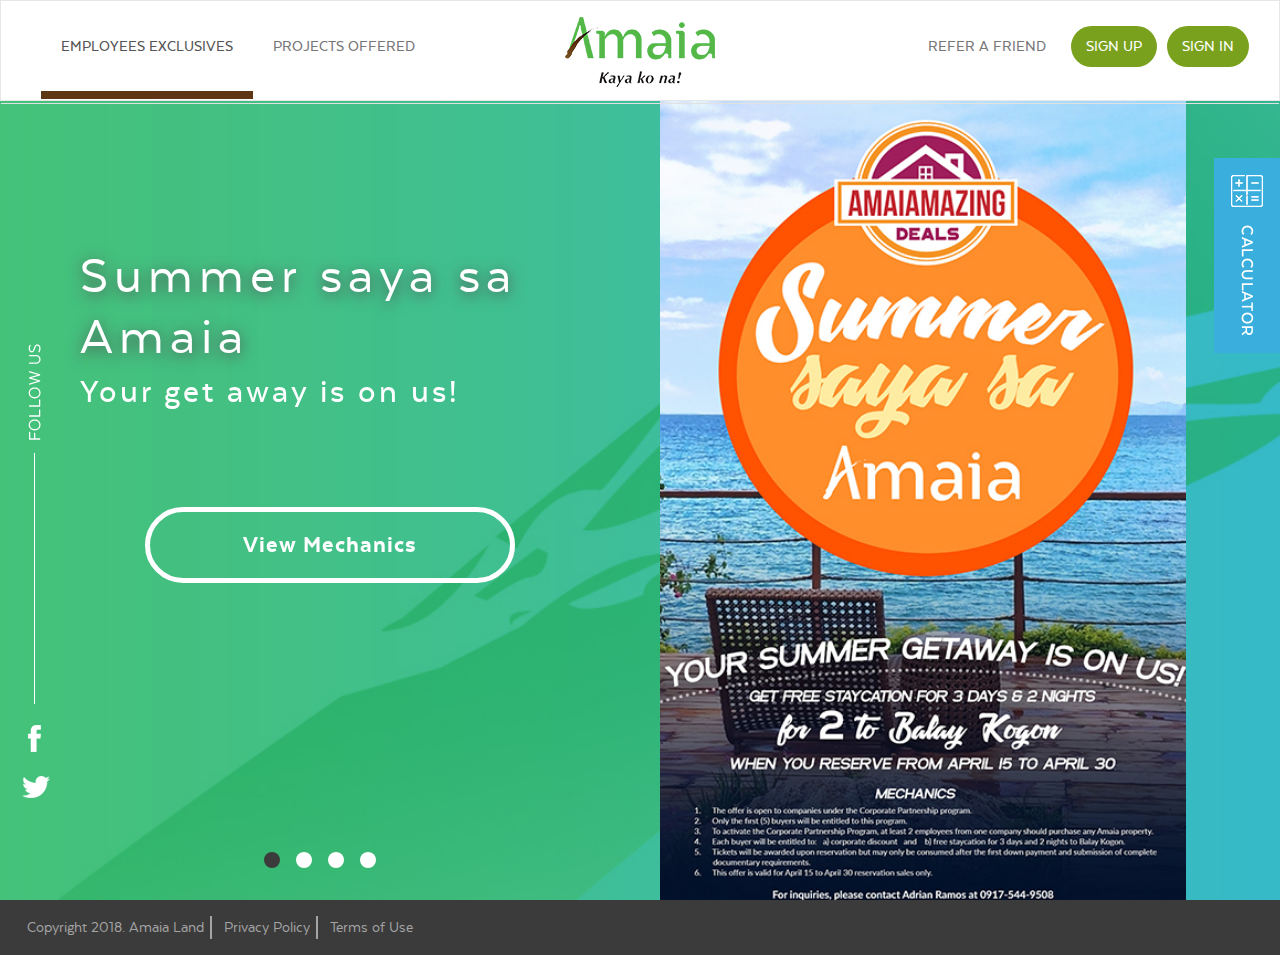
<file: index.html>
<!doctype html>
<!--[if lt IE 7]>      <html class="no-js lt-ie9 lt-ie8 lt-ie7" lang=""> <![endif]-->
<!--[if IE 7]>         <html class="no-js lt-ie9 lt-ie8" lang=""> <![endif]-->
<!--[if IE 8]>         <html class="no-js lt-ie9" lang=""> <![endif]-->
<!--[if gt IE 8]><!-->
<html class="no-js" lang="">
<!--<![endif]-->

<head>
  <meta charset="utf-8">
  <meta http-equiv="X-UA-Compatible" content="IE=edge,chrome=1">
  <title>Title</title>
  <meta name="description" content="">
  <meta name="viewport" content="width=device-width, initial-scale=1">

  <link rel="stylesheet" href="css/bootstrap.min.css">
  <link href='https://fonts.googleapis.com/css?family=Lato:400,100,300,700,900' rel='stylesheet' type='text/css'>
  <link rel="stylesheet" href="css/font-awesome.min.css">
  <link rel="stylesheet" type="text/css" href="css/slick.css">
  <link rel="stylesheet" type="text/css" href="css/magnific-popup.css">
  <link rel="stylesheet" type="text/css" href="css/responsive.css">
  <link rel="stylesheet" href="css/main.css">
</head>

<body>
  <div id="home-banner" class="mfp-hide white-popup-block home-bannerpopup">
       <div class="clearfix">
          <aside>
              <img src="images/home-banenr.jpg">
          </aside>
       </div>
  </div>
  <div id="calcu-mp" class="mfp-hide white-popup-block calcu-popup">
    <div class="clearfix">
      <article>
        <h3>Calculator</h3>
        <ul class="listn pad-0">
          <li>
            <h6>Project</h6>
            <select>
              <option>Project</option>
              <option>Project</option>
              <option>Project</option>
            </select>
          </li>
          <li>
            <h6>Selling Price</h6>
            <input type="text">
          </li>
          <li>
            <h6>Discount</h6>
            <select>
              <option>Project</option>
              <option>Project</option>
              <option>Project</option>
            </select>
          </li>
          <li> 
            <h6>Total Selling Price</h6>
            <input type="text">
          </li>
        </ul>
        <div class="btm-btn clearfix">
          <input type="submit">
        </div>
      </article>
    </div>
  </div>
  <div class="homepage">
      <header id="header">
          <div class="navbar-holder">
              <!-- if you want to customize the nav, just add class and call it on css -->
              <nav role="navigation" class="navbar navbar-default nav-custom">
                <div class="cs-container">
                  <div class="navbar-header">
                      <button type="button" data-target="#navbarCollapse" data-toggle="collapse" class="navbar-toggle">
                          <span class="sr-only">Toggle navigation</span>
                          <span class="icon-bar"></span>
                          <span class="icon-bar"></span>
                          <span class="icon-bar"></span>
                      </button>
                      <div class="navbar_logo">
                          <a href="#" ><img src="images/logo.png"></a>
                      </div>
                      
                  </div>
                  <!-- Collection of nav links, forms, and other content for toggling -->
                  <div id="navbarCollapse" class="collapse navbar-collapse">
                      <ul class="nav navbar-nav">
                          <li class="active"><a href="#">Employees exclusives</a></li>
                          <li><a href="#">projects offered</a></li>
                          <!-- <li class="dropdown">
                              <a data-toggle="dropdown" class="dropdown-toggle" href="#">Messages <b class="caret"></b></a>
                              <ul role="menu" class="dropdown-menu">
                                  <li><a href="#">Inbox</a></li>
                                  <li><a href="#">Drafts</a></li>
                                  <li><a href="#">Sent Items</a></li>
                                  <li class="divider"></li>
                                  <li><a href="#">Trash</a></li>
                              </ul>
                          </li> -->
                      </ul>
                      <ul class="nav navbar-nav navbar-right">
                          <li><a href="#">refer a friend</a></li>
                          <li class="bg_green"><a href="#" >Sign Up</a></li>
                          <li class="bg_green"><a href="#" >Sign In</a></li>
                      </ul>
                  </div>
                </div>
                  <!-- Brand and toggle get grouped for better mobile display -->
                  
              </nav>
          </div>
      </header>



      <div class="home">


          <section class="sec-1">
            <section class="regular slider home-slider">
                <div class="slider-hldr ">
                  <div class="clearfix">
                    <article>

                      <div class="hden-img">
                        <a href="#home-banner" class="popup-with-form"><img src="images/home-banenr.jpg"></a>
                      </div>

                      <div class="text-hdlr"> 
                        <h2>Summer saya sa Amaia</h2>
                        <p>Your get away is on us!</p>
  
                        <a href="">View Mechanics</a>
                      </div>


                    </article>
                    <aside>
                      <div class="img-hldr">
                        <a href="#home-banner" class="popup-with-form"><img src="images/home-banenr.jpg"></a>
                      </div>
                    </aside>
                  </div>
                </div>
                <div class="slider-hldr ">
                  <div class="clearfix">
                    <article>

                      <div class="hden-img">
                        <a href="#home-banner" class="popup-with-form"><img src="images/home-banenr.jpg"></a>
                      </div>

                      <div class="text-hdlr"> 
                        <h2>Summer saya sa Amaia</h2>
                        <p>Your get away is on us!</p>
  
                        <a href="">View Mechanics</a>
                      </div>


                    </article>
                    <aside>
                      <div class="img-hldr">
                        <a href="#home-banner" class="popup-with-form"><img src="images/home-banenr.jpg"></a>
                      </div>
                    </aside>
                  </div>
                </div>
                <div class="slider-hldr ">
                  <div class="clearfix">
                    <article>

                      <div class="hden-img">
                        <a href="#home-banner" class="popup-with-form"><img src="images/home-banenr.jpg"></a>
                      </div>

                      <div class="text-hdlr"> 
                        <h2>Summer saya sa Amaia</h2>
                        <p>Your get away is on us!</p>
  
                        <a href="">View Mechanics</a>
                      </div>


                    </article>
                    <aside>
                      <div class="img-hldr">
                        <a href="#home-banner" class="popup-with-form"><img src="images/home-banenr.jpg"></a>
                      </div>
                    </aside>
                  </div>
                </div>
                <div class="slider-hldr ">
                  <div class="clearfix">
                    <article>

                      <div class="hden-img">
                        <a href="#home-banner" class="popup-with-form"><img src="images/home-banenr.jpg"></a>
                      </div>

                      <div class="text-hdlr"> 
                        <h2>Summer saya sa Amaia</h2>
                        <p>Your get away is on us!</p>
  
                        <a href="">View Mechanics</a>
                      </div>


                    </article>
                    <aside>
                      <div class="img-hldr">
                        <a href="#home-banner" class="popup-with-form"><img src="images/home-banenr.jpg"></a>
                      </div>
                    </aside>
                  </div>
                </div>
            </section>

          </section>
      </div>



      <div class="follow">
        <ul class="listn pad-0">
          <li>
            <img src="images/follow.png">
            <h5>Follow Us</h5>
          </li>
          <li>
            <a href=""><img src="images/fb.png"></a>
          </li>
          <li>
            <a href=""><img src="images/twitter.png"></a>
          </li>
        </ul>
      </div>


      <div class="calculator">
        <a href="#calcu-mp" class="popup-with-form"><img src="images/calcu.png"></a>
      </div>

      <footer>
        <ul class="listn">
          <li><p>Copyright 2018. Amaia Land</p></li>
          <li><p>Privacy Policy</p></li>
          <li><p>Terms of Use</p></li>
        </ul>
      </footer>

  </div>
  <script src="js/vendor/jquery-v3.2.1.min.js"></script>
  <script src="js/vendor/bootstrap.min.js"></script>
  <script src="js/slick.js"></script>
  <script src="js/jquery.magnific-popup.min.js"></script>

   <script type="text/javascript">
    $(document).ready(function(){


      $(".home-slider").slick({
        autoplay: true,
        autoplaySpeed: 3000,
        dots: true,
        infinite: true,
        slidesToShow: 1,
        slidesToScroll: 1,
        fade: true
      });


      $('.popup-with-form').magnificPopup({
          type: 'inline'
      });


    });
  </script>
</body>

</html>
</file>
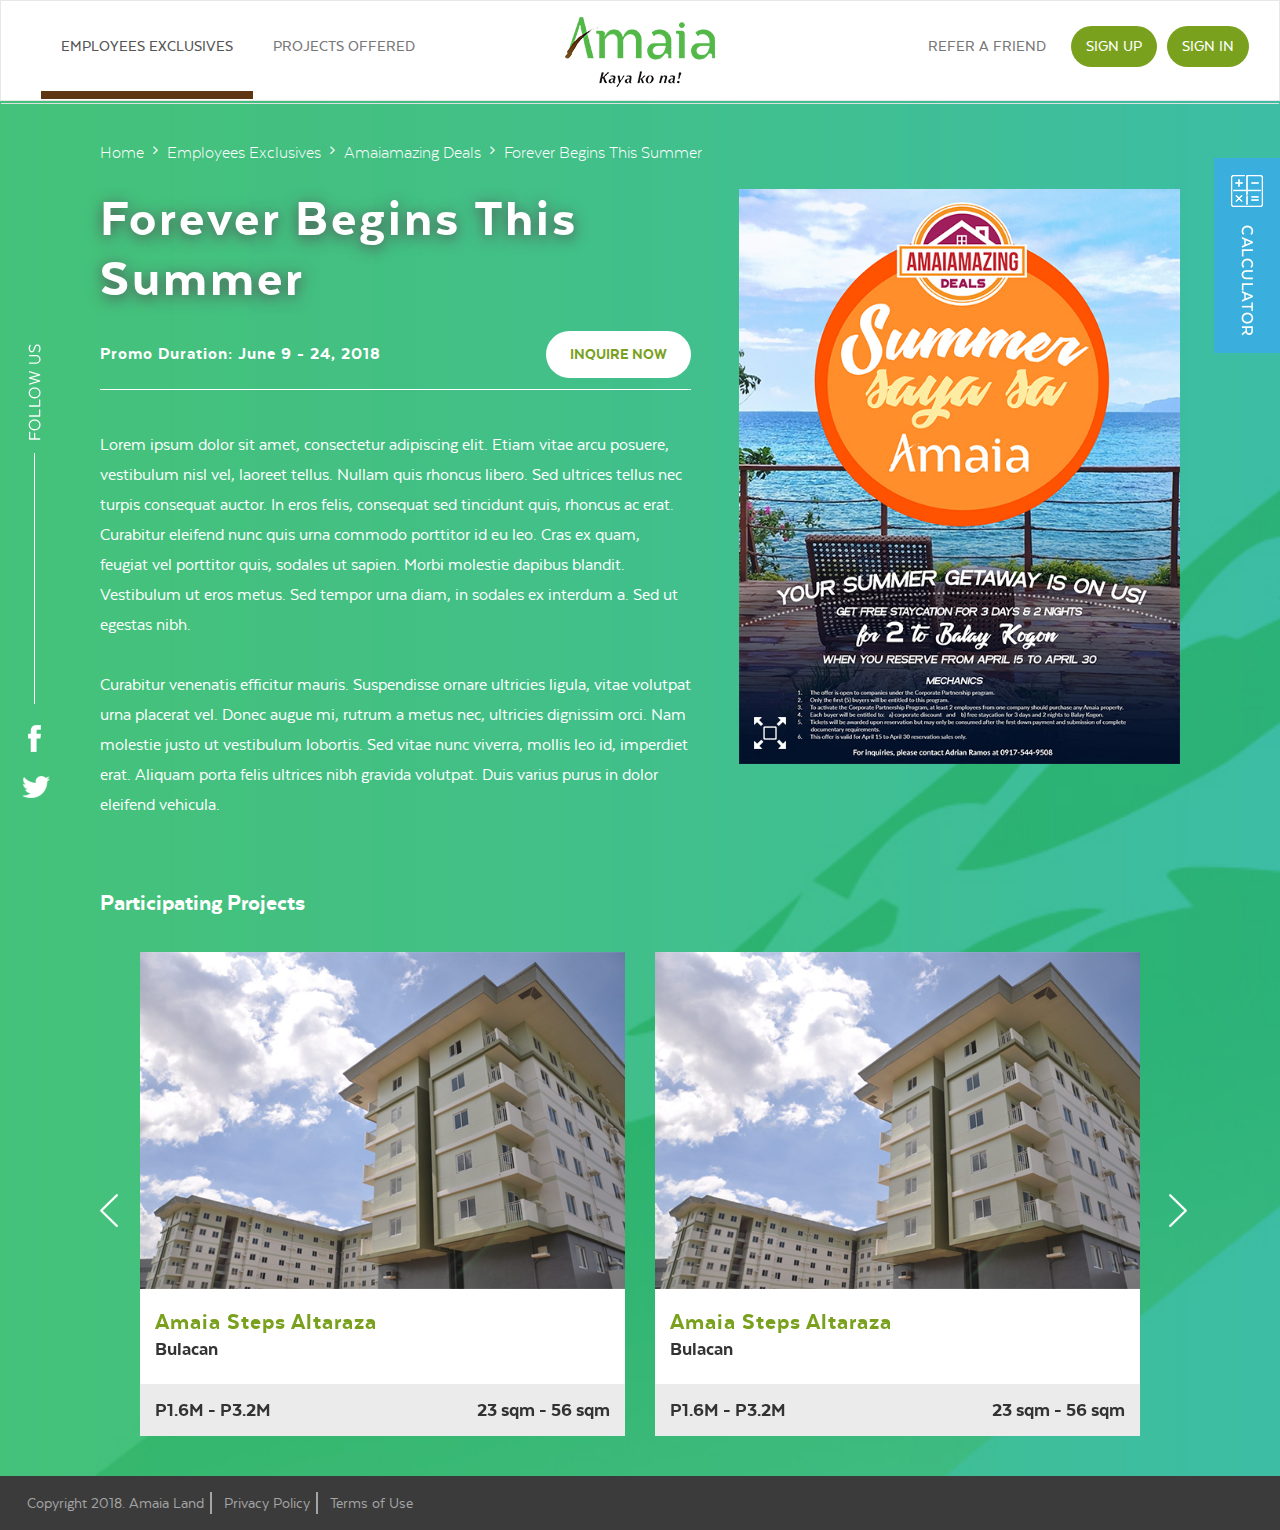
<file: employees-exclusives-selected.html>
<!doctype html>
<!--[if lt IE 7]>      <html class="no-js lt-ie9 lt-ie8 lt-ie7" lang=""> <![endif]-->
<!--[if IE 7]>         <html class="no-js lt-ie9 lt-ie8" lang=""> <![endif]-->
<!--[if IE 8]>         <html class="no-js lt-ie9" lang=""> <![endif]-->
<!--[if gt IE 8]><!-->
<html class="no-js" lang="">
<!--<![endif]-->

<head>
  <meta charset="utf-8">
  <meta http-equiv="X-UA-Compatible" content="IE=edge,chrome=1">
  <title>Title</title>
  <meta name="description" content="">
  <meta name="viewport" content="width=device-width, initial-scale=1">

  <link rel="stylesheet" href="css/bootstrap.min.css">
  <link href='https://fonts.googleapis.com/css?family=Lato:400,100,300,700,900' rel='stylesheet' type='text/css'>
  <link rel="stylesheet" href="css/font-awesome.min.css">
  <link rel="stylesheet" type="text/css" href="css/slick.css">
  <link rel="stylesheet" type="text/css" href="css/magnific-popup.css">
  <link rel="stylesheet" type="text/css" href="css/responsive.css">
  <link rel="stylesheet" href="css/main.css">
</head>

<body>
  <div id="home-banner" class="mfp-hide white-popup-block home-bannerpopup">
       <div class="clearfix">
          <aside>
              <img src="images/home-banenr.jpg">
          </aside>
       </div>
  </div>
  <div id="inquire-selected" class="mfp-hide white-popup-block inquire-select-popup">
       <div class="clearfix">
          <article>
            <h3>Inquire</h3>
            <ul class="pad-0 listn">
              <li>
                <input type="text" placeholder="Name">
              </li>
              <li>
                <input type="text" placeholder="Email Address">
              </li>
              <li>
                <input type="text" placeholder="Contact Number">
              </li>
              <li>
                <input type="text" placeholder="Company">
              </li>
              <li>
                <textarea rows="10" cols="10" placeholder="Message"></textarea>
              </li>
              <li>
                
                <p> <input type="checkbox">I agree to the <a href="">Privacy Policy</a> and <a href="">Terms &amp; Conditions</a></p>
              </li>
              <li>
                <div class="clearfix">
                  <input type="submit">
                </div>
              </li>

            </ul>
          </article>
       </div>
  </div>
  <div id="calcu-mp" class="mfp-hide white-popup-block calcu-popup">
    <div class="clearfix">
      <article>
        <h3>Calculator</h3>
        <ul class="listn pad-0">
          <li>
            <h6>Project</h6>
            <select>
              <option>Project</option>
              <option>Project</option>
              <option>Project</option>
            </select>
          </li>
          <li>
            <h6>Selling Price</h6>
            <input type="text">
          </li>
          <li>
            <h6>Discount</h6>
            <select>
              <option>Project</option>
              <option>Project</option>
              <option>Project</option>
            </select>
          </li>
          <li> 
            <h6>Total Selling Price</h6>
            <input type="text">
          </li>
        </ul>
        <div class="btm-btn clearfix">
          <input type="submit">
        </div>
      </article>
    </div>
  </div>
  <div class="homepage">
      <header id="header">
          <div class="navbar-holder">
              <!-- if you want to customize the nav, just add class and call it on css -->
              <nav role="navigation" class="navbar navbar-default nav-custom">
                <div class="cs-container">
                  <div class="navbar-header">
                      <button type="button" data-target="#navbarCollapse" data-toggle="collapse" class="navbar-toggle">
                          <span class="sr-only">Toggle navigation</span>
                          <span class="icon-bar"></span>
                          <span class="icon-bar"></span>
                          <span class="icon-bar"></span>
                      </button>
                      <div class="navbar_logo">
                          <a href="#" ><img src="images/logo.png"></a>
                      </div>
                      
                  </div>
                  <!-- Collection of nav links, forms, and other content for toggling -->
                  <div id="navbarCollapse" class="collapse navbar-collapse">
                      <ul class="nav navbar-nav">
                          <li class="active"><a href="#">Employees exclusives</a></li>
                          <li><a href="#">projects offered</a></li>
                          <!-- <li class="dropdown">
                              <a data-toggle="dropdown" class="dropdown-toggle" href="#">Messages <b class="caret"></b></a>
                              <ul role="menu" class="dropdown-menu">
                                  <li><a href="#">Inbox</a></li>
                                  <li><a href="#">Drafts</a></li>
                                  <li><a href="#">Sent Items</a></li>
                                  <li class="divider"></li>
                                  <li><a href="#">Trash</a></li>
                              </ul>
                          </li> -->
                      </ul>
                      <ul class="nav navbar-nav navbar-right">
                          <li><a href="#">refer a friend</a></li>
                          <li class="bg_green"><a href="#" >Sign Up</a></li>
                          <li class="bg_green"><a href="#" >Sign In</a></li>
                      </ul>
                  </div>
                </div>
                  <!-- Brand and toggle get grouped for better mobile display -->
                  
              </nav>
          </div>
      </header>



      <div class="emp-exclu-slcted">
        <section class="sec-1">
          <div class="wrapper clearfix">

            <ul class="breadcrumbs pad-0 listn">
              <li><a href="">Home</a></li>
              <li><a href="">Employees Exclusives</a></li>
              <li><a href="">Amaiamazing Deals</a></li>
              <li><a href="">Forever Begins This Summer</a></li>  
            </ul>

            

            <article class="left">
                <div class="content">
                  <h3>Forever Begins This Summer</h3>
                    <div class="clearfix top_text-hldr">
                      <h5>Promo Duration: <span>June 9 - 24, 2018</span></h5>
                      <h6><a href="#inquire-selected" class="popup-with-form">Inquire Now</a></h6>
                    </div>
                    <article>
                      <p>Lorem ipsum dolor sit amet, consectetur adipiscing elit. Etiam vitae arcu posuere, vestibulum nisl vel, laoreet tellus. Nullam quis rhoncus libero. Sed ultrices tellus nec turpis consequat auctor. In eros felis, consequat sed tincidunt quis, rhoncus ac erat. Curabitur eleifend nunc quis urna commodo porttitor id eu leo. Cras ex quam, feugiat vel porttitor quis, sodales ut sapien. Morbi molestie dapibus blandit. Vestibulum ut eros metus. Sed tempor urna diam, in sodales ex interdum a. Sed ut egestas nibh.</p>

                      <p>Curabitur venenatis efficitur mauris. Suspendisse ornare ultricies ligula, vitae volutpat urna placerat vel. Donec augue mi, rutrum a metus nec, ultricies dignissim orci. Nam molestie justo ut vestibulum lobortis. Sed vitae nunc viverra, mollis leo id, imperdiet erat. Aliquam porta felis ultrices nibh gravida volutpat. Duis varius purus in dolor eleifend vehicula.</p>
                    </article>
                </div>
            </article>
            <aside class="right">
              <img src="images/home-banenr.jpg">
              <div class="large">
                <a href="#home-banner" class="popup-with-form"><img src="images/enlarge.png"></a>
              </div>
            </aside>
            
          </div>

          <div class="wrapper">
            <article class="btm-sec">
                  <h3>Participating Projects</h3>

                  <article class="regular slider exc-slcted-slider">
                    <div class="sldr-hldr">
                      <aside>
                        <img src="images/condo2.jpg">
                      </aside>
                      <article>
                        <div class="title">
                          <h4>Amaia Steps Altaraza</h4>
                          <p>Bulacan</p>
                        </div>
                        <div class="tail clearfix">
                          <h5>P1.6M - P3.2M</h5>
                          <h6>23 sqm - 56 sqm</h6>
                        </div>
                      </article>
                    </div>
                    <div class="sldr-hldr">
                      <aside>
                        <img src="images/condo2.jpg">
                      </aside>
                      <article>
                        <div class="title">
                          <h4>Amaia Steps Altaraza</h4>
                          <p>Bulacan</p>
                        </div>
                        <div class="tail clearfix">
                          <h5>P1.6M - P3.2M</h5>
                          <h6>23 sqm - 56 sqm</h6>
                        </div>
                      </article>
                    </div>
                    <div class="sldr-hldr">
                      <aside>
                        <img src="images/condo2.jpg">
                      </aside>
                      <article>
                        <div class="title">
                          <h4>Amaia Steps Altaraza</h4>
                          <p>Bulacan</p>
                        </div>
                        <div class="tail clearfix">
                          <h5>P1.6M - P3.2M</h5>
                          <h6>23 sqm - 56 sqm</h6>
                        </div>
                      </article>
                    </div>
                    <div class="sldr-hldr">
                      <aside>
                        <img src="images/condo2.jpg">
                      </aside>
                      <article>
                        <div class="title">
                          <h4>Amaia Steps Altaraza</h4>
                          <p>Bulacan</p>
                        </div>
                        <div class="tail clearfix">
                          <h5>P1.6M - P3.2M</h5>
                          <h6>23 sqm - 56 sqm</h6>
                        </div>
                      </article>
                    </div>
                
                
               
                  </article>
              </article>
          </div>
        </section>
          
      </div>



      <div class="follow">
        <ul class="listn pad-0">
          <li>
            <img src="images/follow.png">
            <h5>Follow Us</h5>
          </li>
          <li>
            <a href=""><img src="images/fb.png"></a>
          </li>
          <li>
            <a href=""><img src="images/twitter.png"></a>
          </li>
        </ul>
      </div>


      <div class="calculator">
        <a href="#calcu-mp" class="popup-with-form"><img src="images/calcu.png"></a>
      </div>

      <footer>
        <ul class="listn">
          <li><p>Copyright 2018. Amaia Land</p></li>
          <li><p>Privacy Policy</p></li>
          <li><p>Terms of Use</p></li>
        </ul>
      </footer>

  </div>
  <script src="js/vendor/jquery-v3.2.1.min.js"></script>
  <script src="js/vendor/bootstrap.min.js"></script>
  <script src="js/slick.js"></script>
  <script src="js/jquery.magnific-popup.min.js"></script>
  <script type="text/javascript">
    $(document).ready(function(){


      $(".exc-slcted-slider").slick({
        autoplay: true,
        autoplaySpeed: 3000,
        dots: true,
        infinite: true,
        slidesToShow: 3,
        slidesToScroll: 1,
        responsive: [
          {
            breakpoint: 1700,
            settings: {
              slidesToShow: 3,
              slidesToScroll: 3,
              infinite: true,
              dots: true
            }
          },
          {
            breakpoint: 1441,
            settings: {
              slidesToShow: 2,
              slidesToScroll: 2,
              infinite: true,
              dots: true
            }
          },
          {
            breakpoint: 770,
            settings: {
              slidesToShow: 1,
              slidesToScroll: 1
            }
          },
          {
            breakpoint: 480,
            settings: {
              slidesToShow: 1,
              slidesToScroll: 1
            }
          }
          // You can unslick at a given breakpoint now by adding:
          // settings: "unslick"
          // instead of a settings object
        ]     
      });


      $('.popup-with-form').magnificPopup({
          type: 'inline'
      });


    });
  </script>
   
</body>

</html>
</file>
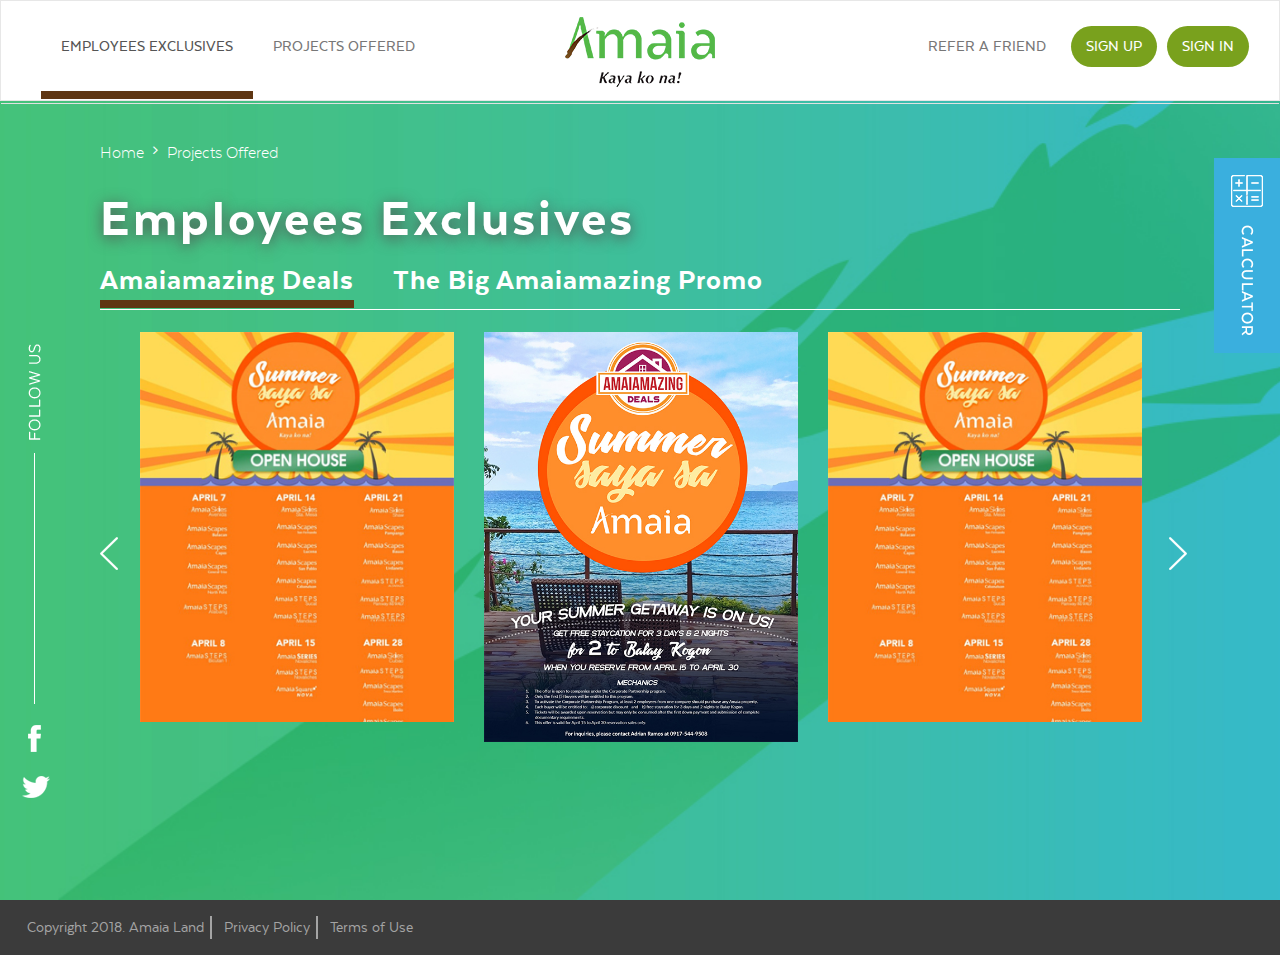
<file: employeesexclusives.html>
<!doctype html>
<!--[if lt IE 7]>      <html class="no-js lt-ie9 lt-ie8 lt-ie7" lang=""> <![endif]-->
<!--[if IE 7]>         <html class="no-js lt-ie9 lt-ie8" lang=""> <![endif]-->
<!--[if IE 8]>         <html class="no-js lt-ie9" lang=""> <![endif]-->
<!--[if gt IE 8]><!-->
<html class="no-js" lang="">
<!--<![endif]-->

<head>
  <meta charset="utf-8">
  <meta http-equiv="X-UA-Compatible" content="IE=edge,chrome=1">
  <title>Title</title>
  <meta name="description" content="">
  <meta name="viewport" content="width=device-width, initial-scale=1">

  <link rel="stylesheet" href="css/bootstrap.min.css">
  <link href='https://fonts.googleapis.com/css?family=Lato:400,100,300,700,900' rel='stylesheet' type='text/css'>
  <link rel="stylesheet" href="css/font-awesome.min.css">
  <link rel="stylesheet" type="text/css" href="css/slick.css">
  <link rel="stylesheet" type="text/css" href="css/magnific-popup.css">
  <link rel="stylesheet" type="text/css" href="css/responsive.css">
  <link rel="stylesheet" href="css/main.css">
</head>

<body>
  <div id="home-banner" class="mfp-hide white-popup-block home-bannerpopup">
       <div class="clearfix">
          <aside>
              <img src="images/home-banenr.jpg">
          </aside>
       </div>
  </div>
  <div id="calcu-mp" class="mfp-hide white-popup-block calcu-popup">
    <div class="clearfix">
      <article>
        <h3>Calculator</h3>
        <ul class="listn pad-0">
          <li>
            <h6>Project</h6>
            <select>
              <option>Project</option>
              <option>Project</option>
              <option>Project</option>
            </select>
          </li>
          <li>
            <h6>Selling Price</h6>
            <input type="text">
          </li>
          <li>
            <h6>Discount</h6>
            <select>
              <option>Project</option>
              <option>Project</option>
              <option>Project</option>
            </select>
          </li>
          <li> 
            <h6>Total Selling Price</h6>
            <input type="text">
          </li>
        </ul>
        <div class="btm-btn clearfix">
          <input type="submit">
        </div>
      </article>
    </div>
  </div>
  <div class="homepage">
      <header id="header">
          <div class="navbar-holder">
              <!-- if you want to customize the nav, just add class and call it on css -->
              <nav role="navigation" class="navbar navbar-default nav-custom">
                <div class="cs-container">
                  <div class="navbar-header">
                      <button type="button" data-target="#navbarCollapse" data-toggle="collapse" class="navbar-toggle">
                          <span class="sr-only">Toggle navigation</span>
                          <span class="icon-bar"></span>
                          <span class="icon-bar"></span>
                          <span class="icon-bar"></span>
                      </button>
                      <div class="navbar_logo">
                          <a href="#" ><img src="images/logo.png"></a>
                      </div>
                      
                  </div>
                  <!-- Collection of nav links, forms, and other content for toggling -->
                  <div id="navbarCollapse" class="collapse navbar-collapse">
                      <ul class="nav navbar-nav">
                          <li class="active"><a href="#">Employees exclusives</a></li>
                          <li><a href="#">projects offered</a></li>
                          <!-- <li class="dropdown">
                              <a data-toggle="dropdown" class="dropdown-toggle" href="#">Messages <b class="caret"></b></a>
                              <ul role="menu" class="dropdown-menu">
                                  <li><a href="#">Inbox</a></li>
                                  <li><a href="#">Drafts</a></li>
                                  <li><a href="#">Sent Items</a></li>
                                  <li class="divider"></li>
                                  <li><a href="#">Trash</a></li>
                              </ul>
                          </li> -->
                      </ul>
                      <ul class="nav navbar-nav navbar-right">
                          <li><a href="#">refer a friend</a></li>
                          <li class="bg_green"><a href="#" >Sign Up</a></li>
                          <li class="bg_green"><a href="#" >Sign In</a></li>
                      </ul>
                  </div>
                </div>
                  <!-- Brand and toggle get grouped for better mobile display -->
                  
              </nav>
          </div>
      </header>



      <div class="emp-exclu">
        <section class="sec-1">
          <div class="wrapper">
            <ul class="breadcrumbs pad-0 listn">
              <li><a href="">Home</a></li>
              <li><a href="">Projects Offered</a></li>
            </ul>

            <div class="content">
              <h3>Employees Exclusives</h3>
              <ul class="pad-0 listn link-list">
                <li class="active">
                  <a href="">Amaiamazing Deals</a>
                </li>
                <li>
                  <a href="">The Big Amaiamazing Promo</a>
                </li>
              </ul>


              <section class="regular slider exclusive-slider">
                <div class="slider-hldr ">
                  <div class="clearfix">
                    <aside>
                      <img src="images/summer-banner.jpg">
                    </aside>
                  </div>
                </div>
                <div class="slider-hldr ">
                  <div class="clearfix">
                    <aside>
                      <img src="images/home-banenr.jpg">
                    </aside>
                  </div>
                </div>
                <div class="slider-hldr ">
                  <div class="clearfix">
                    <aside>
                      <img src="images/summer-banner.jpg">
                    </aside>
                  </div>
                </div>
                <div class="slider-hldr ">
                  <div class="clearfix">
                    <aside>
                      <img src="images/summer-banner.jpg">
                    </aside>
                  </div>
                </div>
                <div class="slider-hldr ">
                  <div class="clearfix">
                    <aside>
                      <img src="images/summer-banner.jpg">
                    </aside>
                  </div>
                </div>
                <div class="slider-hldr ">
                  <div class="clearfix">
                    <aside>
                      <img src="images/summer-banner.jpg">
                    </aside>
                  </div>
                </div>
               
            </section>
             
            </div>
          </div>
        </section>

          
      </div>



      <div class="follow">
        <ul class="listn pad-0">
          <li>
            <img src="images/follow.png">
            <h5>Follow Us</h5>
          </li>
          <li>
            <a href=""><img src="images/fb.png"></a>
          </li>
          <li>
            <a href=""><img src="images/twitter.png"></a>
          </li>
        </ul>
      </div>


      <div class="calculator">
        <a href="#calcu-mp" class="popup-with-form"><img src="images/calcu.png"></a>
      </div>

      <footer>
        <ul class="listn">
          <li><p>Copyright 2018. Amaia Land</p></li>
          <li><p>Privacy Policy</p></li>
          <li><p>Terms of Use</p></li>
        </ul>
      </footer>

  </div>
  <script src="js/vendor/jquery-v3.2.1.min.js"></script>
  <script src="js/vendor/bootstrap.min.js"></script>
  <script src="js/slick.js"></script>
  <script src="js/jquery.magnific-popup.min.js"></script>
  <script type="text/javascript">
    $(document).ready(function(){


      $(".exclusive-slider").slick({
        autoplay: true,
        autoplaySpeed: 3000,
        dots: true,
        infinite: true,
        slidesToShow: 3,
        slidesToScroll: 1,
        responsive: [
          {
            breakpoint: 1700,
            settings: {
              slidesToShow: 3,
              slidesToScroll: 3,
              infinite: true,
              dots: true
            }
          },
          {
            breakpoint: 1441,
            settings: {
              slidesToShow: 3,
              slidesToScroll: 2,
              infinite: true,
              dots: true
            }
          },
          {
            breakpoint: 1024,
            settings: {
              slidesToShow: 2,
              slidesToScroll: 1
            }
          },
          {
            breakpoint: 700,
            settings: {
              slidesToShow: 1,
              slidesToScroll: 1
            }
          }
          // You can unslick at a given breakpoint now by adding:
          // settings: "unslick"
          // instead of a settings object
        ]
      });


      $('.popup-with-form').magnificPopup({
          type: 'inline'
      });


    });
  </script>
   
</body>

</html>
</file>
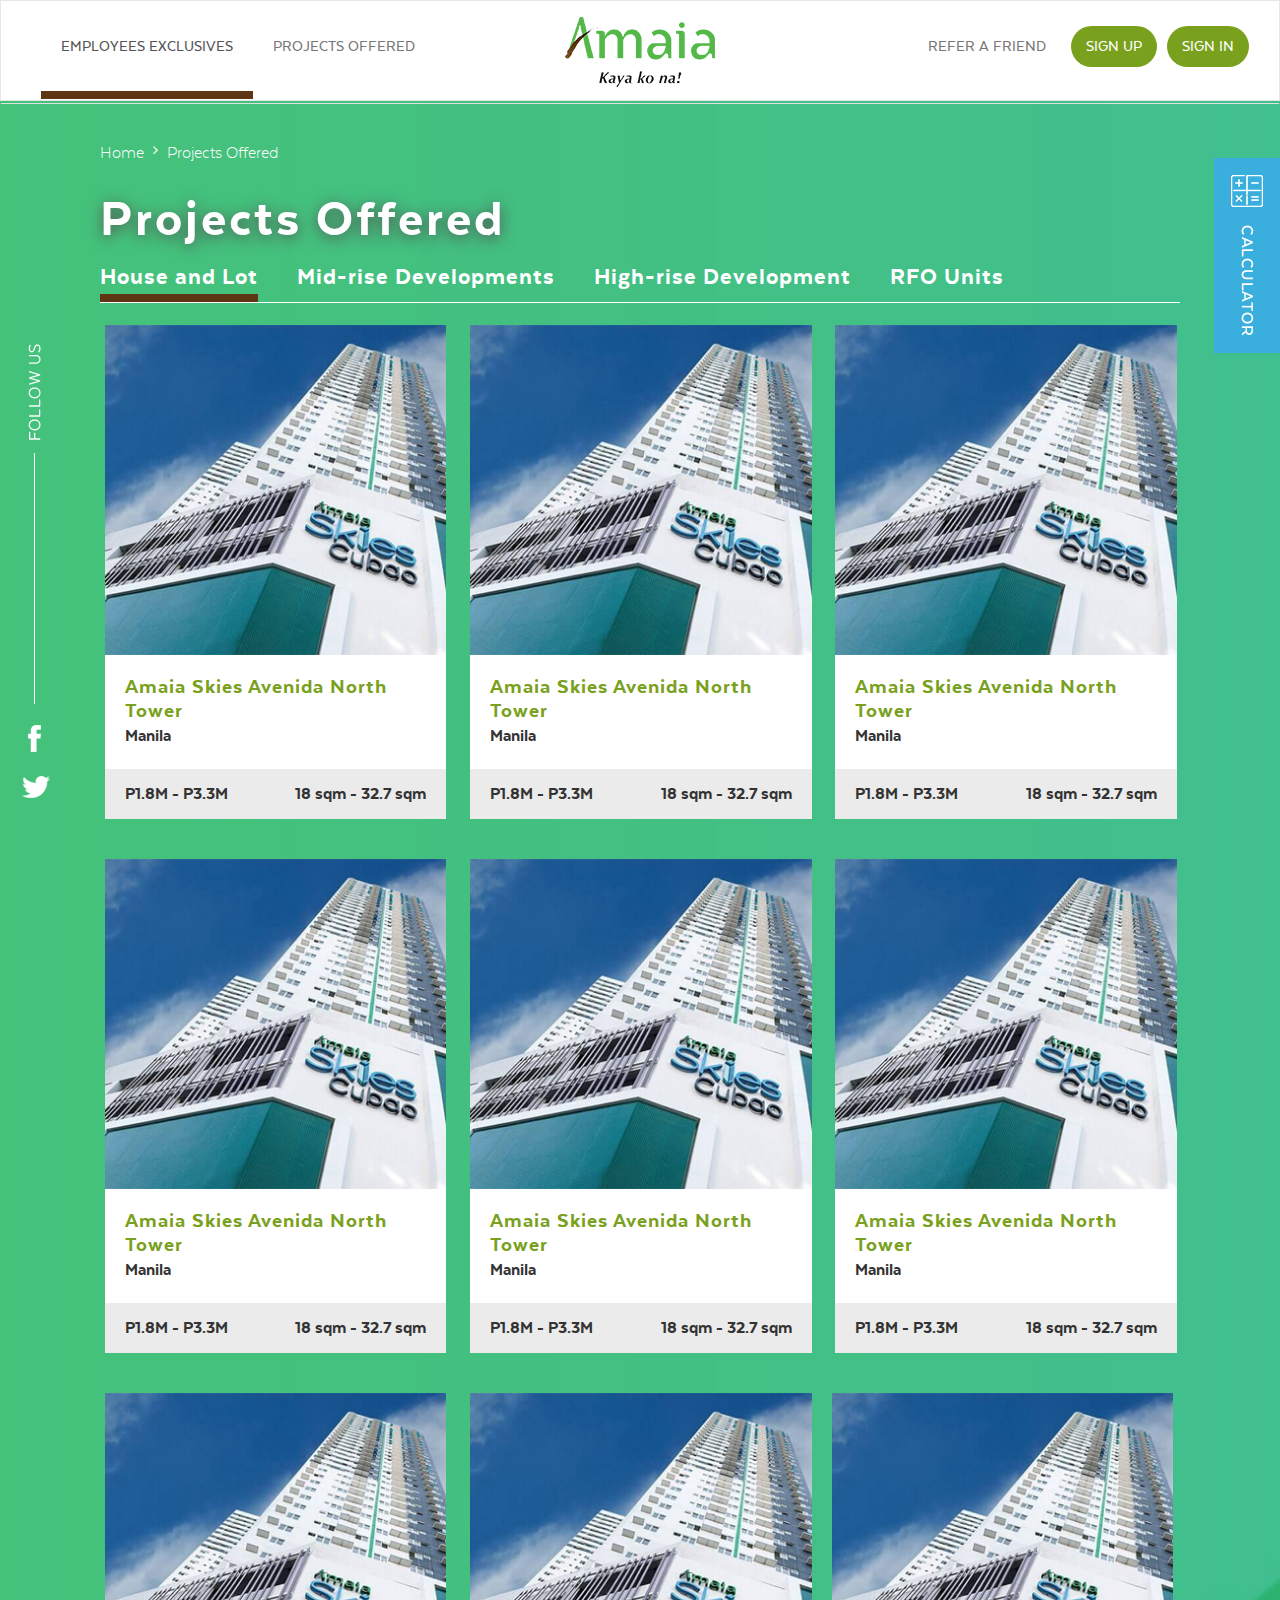
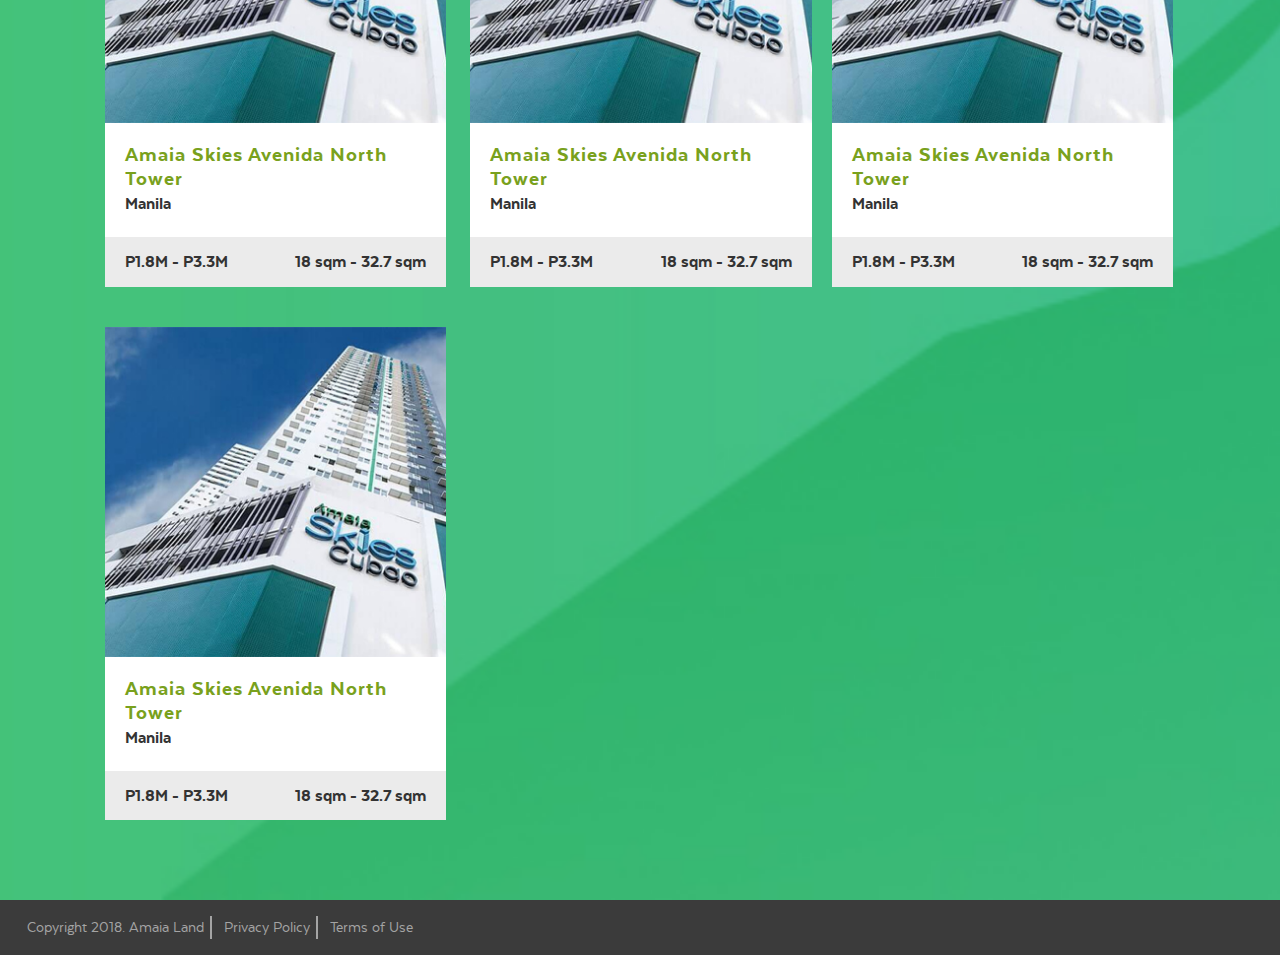
<file: projects-offered.html>
<!doctype html>
<!--[if lt IE 7]>      <html class="no-js lt-ie9 lt-ie8 lt-ie7" lang=""> <![endif]-->
<!--[if IE 7]>         <html class="no-js lt-ie9 lt-ie8" lang=""> <![endif]-->
<!--[if IE 8]>         <html class="no-js lt-ie9" lang=""> <![endif]-->
<!--[if gt IE 8]><!-->
<html class="no-js" lang="">
<!--<![endif]-->

<head>
  <meta charset="utf-8">
  <meta http-equiv="X-UA-Compatible" content="IE=edge,chrome=1">
  <title>Title</title>
  <meta name="description" content="">
  <meta name="viewport" content="width=device-width, initial-scale=1">

  <link rel="stylesheet" href="css/bootstrap.min.css">
  <link href='https://fonts.googleapis.com/css?family=Lato:400,100,300,700,900' rel='stylesheet' type='text/css'>
  <link rel="stylesheet" href="css/font-awesome.min.css">
  <link rel="stylesheet" type="text/css" href="css/slick.css">
  <link rel="stylesheet" type="text/css" href="css/magnific-popup.css">
  <link rel="stylesheet" type="text/css" href="css/responsive.css">
  <link rel="stylesheet" href="css/main.css">
</head>

<body>
  <div id="home-banner" class="mfp-hide white-popup-block home-bannerpopup">
       <div class="clearfix">
          <aside>
              <img src="images/home-banenr.jpg">
          </aside>
       </div>
  </div>
  <div id="calcu-mp" class="mfp-hide white-popup-block calcu-popup">
    <div class="clearfix">
      <article>
        <h3>Calculator</h3>
        <ul class="listn pad-0">
          <li>
            <h6>Project</h6>
            <select>
              <option>Project</option>
              <option>Project</option>
              <option>Project</option>
            </select>
          </li>
          <li>
            <h6>Selling Price</h6>
            <input type="text">
          </li>
          <li>
            <h6>Discount</h6>
            <select>
              <option>Project</option>
              <option>Project</option>
              <option>Project</option>
            </select>
          </li>
          <li> 
            <h6>Total Selling Price</h6>
            <input type="text">
          </li>
        </ul>
        <div class="btm-btn clearfix">
          <input type="submit">
        </div>
      </article>
    </div>
  </div>
  <div class="homepage">
      <header id="header">
          <div class="navbar-holder">
              <!-- if you want to customize the nav, just add class and call it on css -->
              <nav role="navigation" class="navbar navbar-default nav-custom">
                <div class="cs-container">
                  <div class="navbar-header">
                      <button type="button" data-target="#navbarCollapse" data-toggle="collapse" class="navbar-toggle">
                          <span class="sr-only">Toggle navigation</span>
                          <span class="icon-bar"></span>
                          <span class="icon-bar"></span>
                          <span class="icon-bar"></span>
                      </button>
                      <div class="navbar_logo">
                          <a href="#" ><img src="images/logo.png"></a>
                      </div>
                      
                  </div>
                  <!-- Collection of nav links, forms, and other content for toggling -->
                  <div id="navbarCollapse" class="collapse navbar-collapse">
                      <ul class="nav navbar-nav">
                          <li class="active"><a href="#">Employees exclusives</a></li>
                          <li><a href="#">projects offered</a></li>
                          <!-- <li class="dropdown">
                              <a data-toggle="dropdown" class="dropdown-toggle" href="#">Messages <b class="caret"></b></a>
                              <ul role="menu" class="dropdown-menu">
                                  <li><a href="#">Inbox</a></li>
                                  <li><a href="#">Drafts</a></li>
                                  <li><a href="#">Sent Items</a></li>
                                  <li class="divider"></li>
                                  <li><a href="#">Trash</a></li>
                              </ul>
                          </li> -->
                      </ul>
                      <ul class="nav navbar-nav navbar-right">
                          <li><a href="#">refer a friend</a></li>
                          <li class="bg_green"><a href="#" >Sign Up</a></li>
                          <li class="bg_green"><a href="#" >Sign In</a></li>
                      </ul>
                  </div>
                </div>
                  <!-- Brand and toggle get grouped for better mobile display -->
                  
              </nav>
          </div>
      </header>



      <div class="project-offered">
        <section class="sec-1">
          <div class="wrapper">
            <ul class="breadcrumbs pad-0 listn">
              <li><a href="">Home</a></li>
              <li><a href="">Projects Offered</a></li>
            </ul>

            <div class="content">
              <h3>Projects Offered</h3>
              <ul class="pad-0 listn link-list">
                <li class="active">
                  <a href="">House and Lot</a>
                </li>
                <li>
                  <a href="">Mid-rise Developments</a>
                </li>
                <li>
                  <a href="">High-rise Development</a>
                </li>
                <li>
                  <a href="">RFO Units</a>
                </li>
              </ul>
              <ul class="pad-0 listn proj-list">
                <li>
                  <aside>
                    <img src="images/condo.jpg">
                    <div class="overlay">
                        <ul class="pad-0 listn">
                          <li>
                            <a href="">View Details</a>
                          </li>
                          <li>
                            <a href="">Inquire</a>
                          </li>
                          <li>
                            <a href="">Refer</a>
                          </li>
                        </ul>
                    </div>
                  </aside>
                  <article>
                      <div class="title">
                          <h4>Amaia Skies Avenida North Tower</h4>
                          <p>Manila </p>
                      </div>
                      <div class="clearfix cndo-det">
                        <h5>P1.8M - P3.3M</h5>
                        <h6>18 sqm - 32.7 sqm</h6>
                      </div>
                  </article>
                </li>
                <li>
                  <aside>
                    <img src="images/condo.jpg">
                    <div class="overlay">
                        <ul class="pad-0 listn">
                          <li>
                            <a href="">View Details</a>
                          </li>
                          <li>
                            <a href="">Inquire</a>
                          </li>
                          <li>
                            <a href="">Refer</a>
                          </li>
                        </ul>
                    </div>
                  </aside>
                  <article>
                      <div class="title">
                          <h4>Amaia Skies Avenida North Tower</h4>
                          <p>Manila </p>
                      </div>
                      <div class="clearfix cndo-det">
                        <h5>P1.8M - P3.3M</h5>
                        <h6>18 sqm - 32.7 sqm</h6>
                      </div>
                  </article>
                </li>
                <li>
                  <aside>
                    <img src="images/condo.jpg">
                    <div class="overlay">
                        <ul class="pad-0 listn">
                          <li>
                            <a href="">View Details</a>
                          </li>
                          <li>
                            <a href="">Inquire</a>
                          </li>
                          <li>
                            <a href="">Refer</a>
                          </li>
                        </ul>
                    </div>
                  </aside>
                  <article>
                      <div class="title">
                          <h4>Amaia Skies Avenida North Tower</h4>
                          <p>Manila </p>
                      </div>
                      <div class="clearfix cndo-det">
                        <h5>P1.8M - P3.3M</h5>
                        <h6>18 sqm - 32.7 sqm</h6>
                      </div>
                  </article>
                </li>
                <li>
                  <aside>
                    <img src="images/condo.jpg">
                    <div class="overlay">
                        <ul class="pad-0 listn">
                          <li>
                            <a href="">View Details</a>
                          </li>
                          <li>
                            <a href="">Inquire</a>
                          </li>
                          <li>
                            <a href="">Refer</a>
                          </li>
                        </ul>
                    </div>
                  </aside>
                  <article>
                      <div class="title">
                          <h4>Amaia Skies Avenida North Tower</h4>
                          <p>Manila </p>
                      </div>
                      <div class="clearfix cndo-det">
                        <h5>P1.8M - P3.3M</h5>
                        <h6>18 sqm - 32.7 sqm</h6>
                      </div>
                  </article>
                </li>
                <li>
                  <aside>
                    <img src="images/condo.jpg">
                    <div class="overlay">
                        <ul class="pad-0 listn">
                          <li>
                            <a href="">View Details</a>
                          </li>
                          <li>
                            <a href="">Inquire</a>
                          </li>
                          <li>
                            <a href="">Refer</a>
                          </li>
                        </ul>
                    </div>
                  </aside>
                  <article>
                      <div class="title">
                          <h4>Amaia Skies Avenida North Tower</h4>
                          <p>Manila </p>
                      </div>
                      <div class="clearfix cndo-det">
                        <h5>P1.8M - P3.3M</h5>
                        <h6>18 sqm - 32.7 sqm</h6>
                      </div>
                  </article>
                </li>
                <li>
                  <aside>
                    <img src="images/condo.jpg">
                    <div class="overlay">
                        <ul class="pad-0 listn">
                          <li>
                            <a href="">View Details</a>
                          </li>
                          <li>
                            <a href="">Inquire</a>
                          </li>
                          <li>
                            <a href="">Refer</a>
                          </li>
                        </ul>
                    </div>
                  </aside>
                  <article>
                      <div class="title">
                          <h4>Amaia Skies Avenida North Tower</h4>
                          <p>Manila </p>
                      </div>
                      <div class="clearfix cndo-det">
                        <h5>P1.8M - P3.3M</h5>
                        <h6>18 sqm - 32.7 sqm</h6>
                      </div>
                  </article>
                </li>
                <li>
                  <aside>
                    <img src="images/condo.jpg">
                    <div class="overlay">
                        <ul class="pad-0 listn">
                          <li>
                            <a href="">View Details</a>
                          </li>
                          <li>
                            <a href="">Inquire</a>
                          </li>
                          <li>
                            <a href="">Refer</a>
                          </li>
                        </ul>
                    </div>
                  </aside>
                  <article>
                      <div class="title">
                          <h4>Amaia Skies Avenida North Tower</h4>
                          <p>Manila </p>
                      </div>
                      <div class="clearfix cndo-det">
                        <h5>P1.8M - P3.3M</h5>
                        <h6>18 sqm - 32.7 sqm</h6>
                      </div>
                  </article>
                </li>
                <li>
                  <aside>
                    <img src="images/condo.jpg">
                    <div class="overlay">
                        <ul class="pad-0 listn">
                          <li>
                            <a href="">View Details</a>
                          </li>
                          <li>
                            <a href="">Inquire</a>
                          </li>
                          <li>
                            <a href="">Refer</a>
                          </li>
                        </ul>
                    </div>
                  </aside>
                  <article>
                      <div class="title">
                          <h4>Amaia Skies Avenida North Tower</h4>
                          <p>Manila </p>
                      </div>
                      <div class="clearfix cndo-det">
                        <h5>P1.8M - P3.3M</h5>
                        <h6>18 sqm - 32.7 sqm</h6>
                      </div>
                  </article>
                </li><li>
                  <aside>
                    <img src="images/condo.jpg">
                    <div class="overlay">
                        <ul class="pad-0 listn">
                          <li>
                            <a href="">View Details</a>
                          </li>
                          <li>
                            <a href="">Inquire</a>
                          </li>
                          <li>
                            <a href="">Refer</a>
                          </li>
                        </ul>
                    </div>
                  </aside>
                  <article>
                      <div class="title">
                          <h4>Amaia Skies Avenida North Tower</h4>
                          <p>Manila </p>
                      </div>
                      <div class="clearfix cndo-det">
                        <h5>P1.8M - P3.3M</h5>
                        <h6>18 sqm - 32.7 sqm</h6>
                      </div>
                  </article>
                </li>
                <li>
                  <aside>
                    <img src="images/condo.jpg">
                    <div class="overlay">
                        <ul class="pad-0 listn">
                          <li>
                            <a href="">View Details</a>
                          </li>
                          <li>
                            <a href="">Inquire</a>
                          </li>
                          <li>
                            <a href="">Refer</a>
                          </li>
                        </ul>
                    </div>
                  </aside>
                  <article>
                      <div class="title">
                          <h4>Amaia Skies Avenida North Tower</h4>
                          <p>Manila </p>
                      </div>
                      <div class="clearfix cndo-det">
                        <h5>P1.8M - P3.3M</h5>
                        <h6>18 sqm - 32.7 sqm</h6>
                      </div>
                  </article>
                </li>
              </ul>
            </div>
          </div>
        </section>

          
      </div>



      <div class="follow">
        <ul class="listn pad-0">
          <li>
            <img src="images/follow.png">
          </li>
          <li>
            <a href=""><img src="images/fb.png"></a>
          </li>
          <li>
            <a href=""><img src="images/twitter.png"></a>
          </li>
        </ul>
      </div>


      <div class="calculator">
        <a href="#calcu-mp" class="popup-with-form"><img src="images/calcu.png"></a>
      </div>

      <footer>
        <ul class="listn">
          <li><p>Copyright 2018. Amaia Land</p></li>
          <li><p>Privacy Policy</p></li>
          <li><p>Terms of Use</p></li>
        </ul>
      </footer>

  </div>
  <script src="js/vendor/jquery-v3.2.1.min.js"></script>
  <script src="js/vendor/bootstrap.min.js"></script>
  <script src="js/slick.js"></script>
  <script src="js/jquery.magnific-popup.min.js"></script>

   
</body>

</html>
</file>
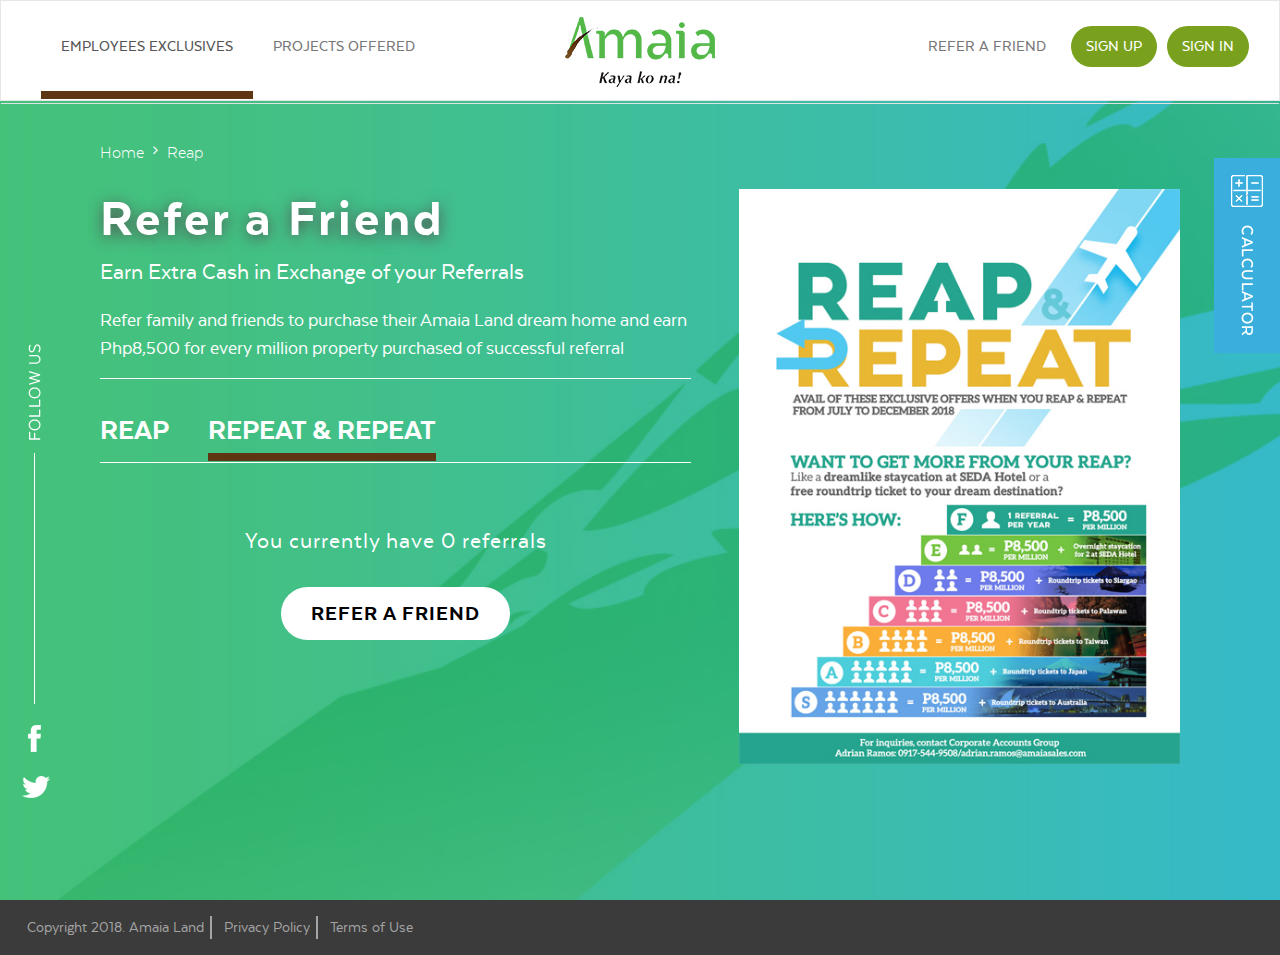
<file: reap-1stlogin.html>
<!doctype html>
<!--[if lt IE 7]>      <html class="no-js lt-ie9 lt-ie8 lt-ie7" lang=""> <![endif]-->
<!--[if IE 7]>         <html class="no-js lt-ie9 lt-ie8" lang=""> <![endif]-->
<!--[if IE 8]>         <html class="no-js lt-ie9" lang=""> <![endif]-->
<!--[if gt IE 8]><!-->
<html class="no-js" lang="">
<!--<![endif]-->

<head>
  <meta charset="utf-8">
  <meta http-equiv="X-UA-Compatible" content="IE=edge,chrome=1">
  <title>Title</title>
  <meta name="description" content="">
  <meta name="viewport" content="width=device-width, initial-scale=1">

  <link rel="stylesheet" href="css/bootstrap.min.css">
  <link href='https://fonts.googleapis.com/css?family=Lato:400,100,300,700,900' rel='stylesheet' type='text/css'>
  <link rel="stylesheet" href="css/font-awesome.min.css">
  <link rel="stylesheet" type="text/css" href="css/slick.css">
  <link rel="stylesheet" type="text/css" href="css/magnific-popup.css">
  <link rel="stylesheet" type="text/css" href="css/responsive.css">
  <link rel="stylesheet" href="css/main.css">
</head>

<body>
  <div id="home-banner" class="mfp-hide white-popup-block home-bannerpopup">
       <div class="clearfix">
          <aside>
              <img src="images/home-banenr.jpg">
          </aside>
       </div>
  </div>
  <div id="calcu-mp" class="mfp-hide white-popup-block calcu-popup">
    <div class="clearfix">
      <article>
        <h3>Calculator</h3>
        <ul class="listn pad-0">
          <li>
            <h6>Project</h6>
            <select>
              <option>Project</option>
              <option>Project</option>
              <option>Project</option>
            </select>
          </li>
          <li>
            <h6>Selling Price</h6>
            <input type="text">
          </li>
          <li>
            <h6>Discount</h6>
            <select>
              <option>Project</option>
              <option>Project</option>
              <option>Project</option>
            </select>
          </li>
          <li> 
            <h6>Total Selling Price</h6>
            <input type="text">
          </li>
        </ul>
        <div class="btm-btn clearfix">
          <input type="submit">
        </div>
      </article>
    </div>
  </div>
  <div class="homepage">
      <header id="header">
          <div class="navbar-holder">
              <!-- if you want to customize the nav, just add class and call it on css -->
              <nav role="navigation" class="navbar navbar-default nav-custom">
                <div class="cs-container">
                  <div class="navbar-header">
                      <button type="button" data-target="#navbarCollapse" data-toggle="collapse" class="navbar-toggle">
                          <span class="sr-only">Toggle navigation</span>
                          <span class="icon-bar"></span>
                          <span class="icon-bar"></span>
                          <span class="icon-bar"></span>
                      </button>
                      <div class="navbar_logo">
                          <a href="#" ><img src="images/logo.png"></a>
                      </div>
                      
                  </div>
                  <!-- Collection of nav links, forms, and other content for toggling -->
                  <div id="navbarCollapse" class="collapse navbar-collapse">
                      <ul class="nav navbar-nav">
                          <li class="active"><a href="#">Employees exclusives</a></li>
                          <li><a href="#">projects offered</a></li>
                          <!-- <li class="dropdown">
                              <a data-toggle="dropdown" class="dropdown-toggle" href="#">Messages <b class="caret"></b></a>
                              <ul role="menu" class="dropdown-menu">
                                  <li><a href="#">Inbox</a></li>
                                  <li><a href="#">Drafts</a></li>
                                  <li><a href="#">Sent Items</a></li>
                                  <li class="divider"></li>
                                  <li><a href="#">Trash</a></li>
                              </ul>
                          </li> -->
                      </ul>
                      <ul class="nav navbar-nav navbar-right">
                          <li><a href="#">refer a friend</a></li>
                          <li class="bg_green"><a href="#" >Sign Up</a></li>
                          <li class="bg_green"><a href="#" >Sign In</a></li>
                      </ul>
                  </div>
                </div>
                  <!-- Brand and toggle get grouped for better mobile display -->
                  
              </nav>
          </div>
      </header>



      <div class="reap-1-logged reap">
        <section class="sec-1">
          <div class="wrapper clearfix">
            <ul class="breadcrumbs pad-0 listn">
              <li><a href="">Home</a></li>
              <li><a href="">Reap</a></li>
            </ul>
            <article class="left">
              <div class="content">
                <h3>Refer a Friend</h3>
                <div class="top_text">
                  <h5>Earn Extra Cash in Exchange of your Referrals</h5>
                  <p>Refer family and friends to purchase their Amaia Land dream home and earn Php8,500 for every million property purchased of successful referral</p>
                </div>
                <ul class="pad-0 listn linklist">
                    <li>
                      <a href="">Reap</a>
                    </li>
                    <li class="active">
                      <a href="">repeat &amp; repeat</a>
                    </li>
                </ul>

                <article class="text-hldr">
                  <p>You currently have 0 referrals</p>
                  <div class="refr_btn">
                    <a href="">refer a friend</a>
                  </div>
                </article>
              </div>
            </article>

            <aside class="right">
              <img src="images/repeat.jpg">
            </aside>
            

            
             
            
          </div>
        </section>

          
      </div>



      <div class="follow">
        <ul class="listn pad-0">
          <li>
            <img src="images/follow.png">
          </li>
          <li>
            <a href=""><img src="images/fb.png"></a>
          </li>
          <li>
            <a href=""><img src="images/twitter.png"></a>
          </li>
        </ul>
      </div>


      <div class="calculator">
        <a href="#calcu-mp" class="popup-with-form"><img src="images/calcu.png"></a>
      </div>

      <footer>
        <ul class="listn">
          <li><p>Copyright 2018. Amaia Land</p></li>
          <li><p>Privacy Policy</p></li>
          <li><p>Terms of Use</p></li>
        </ul>
      </footer>

  </div>
  <script src="js/vendor/jquery-v3.2.1.min.js"></script>
  <script src="js/vendor/bootstrap.min.js"></script>
  <script src="js/slick.js"></script>
  <script src="js/jquery.magnific-popup.min.js"></script>
  
   
</body>

</html>
</file>
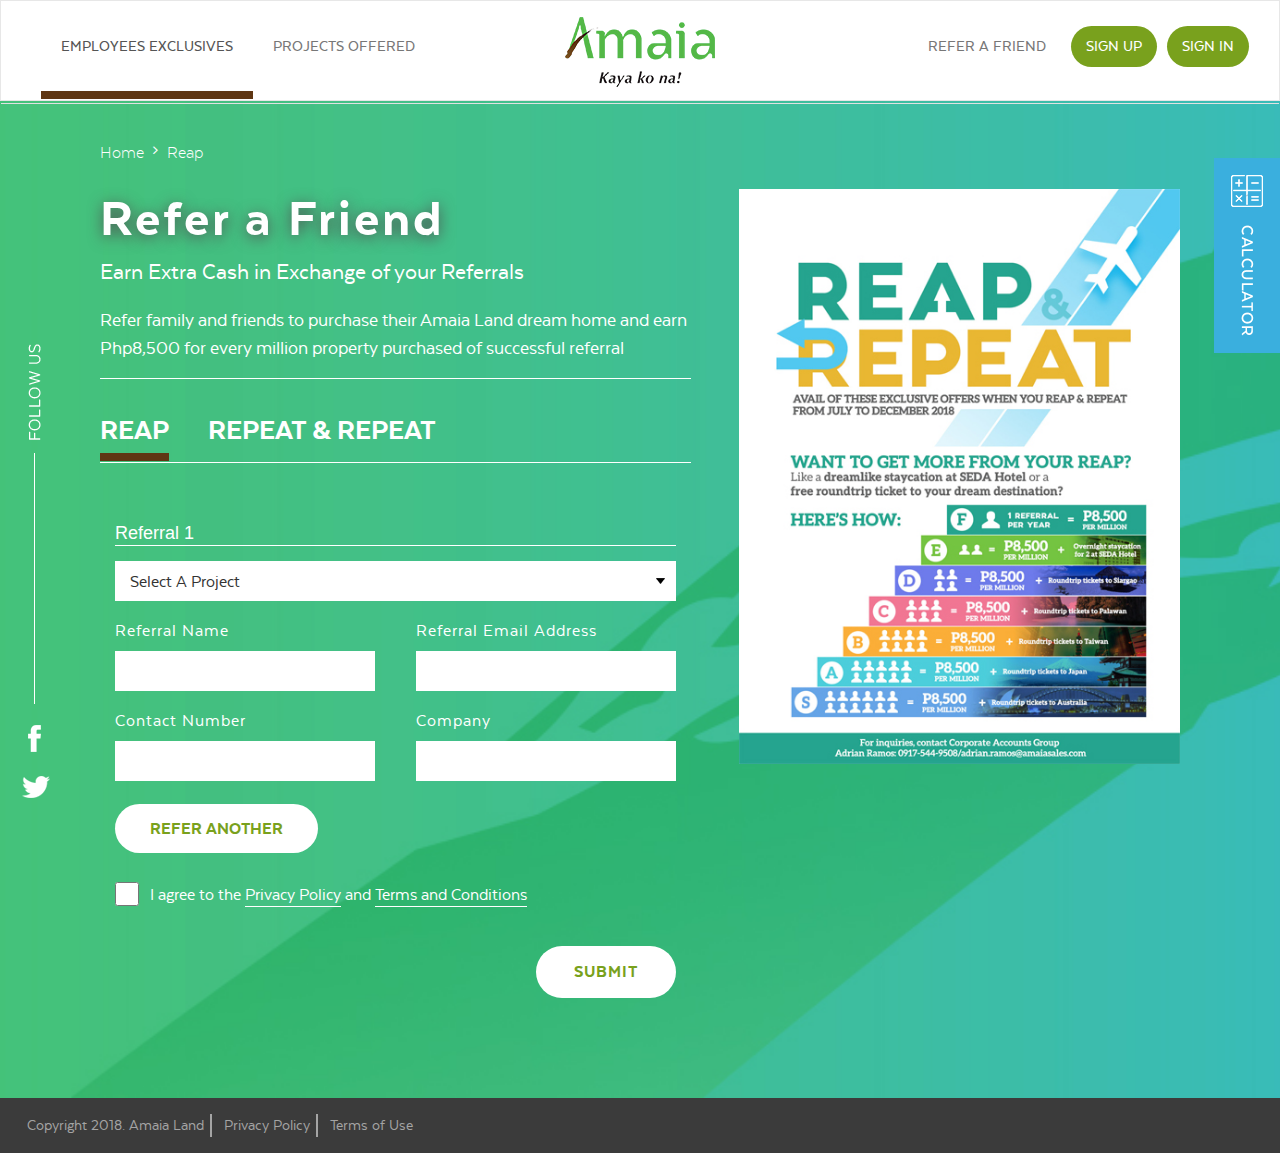
<file: reap-3.3refer.html>
<!doctype html>
<!--[if lt IE 7]>      <html class="no-js lt-ie9 lt-ie8 lt-ie7" lang=""> <![endif]-->
<!--[if IE 7]>         <html class="no-js lt-ie9 lt-ie8" lang=""> <![endif]-->
<!--[if IE 8]>         <html class="no-js lt-ie9" lang=""> <![endif]-->
<!--[if gt IE 8]><!-->
<html class="no-js" lang="">
<!--<![endif]-->

<head>
  <meta charset="utf-8">
  <meta http-equiv="X-UA-Compatible" content="IE=edge,chrome=1">
  <title>Title</title>
  <meta name="description" content="">
  <meta name="viewport" content="width=device-width, initial-scale=1">

  <link rel="stylesheet" href="css/bootstrap.min.css">
  <link href='https://fonts.googleapis.com/css?family=Lato:400,100,300,700,900' rel='stylesheet' type='text/css'>
  <link rel="stylesheet" href="css/font-awesome.min.css">
  <link rel="stylesheet" type="text/css" href="css/slick.css">
  <link rel="stylesheet" type="text/css" href="css/magnific-popup.css">
  <link rel="stylesheet" type="text/css" href="css/responsive.css">
  <link rel="stylesheet" href="css/main.css">
</head>

<body>
  <div id="home-banner" class="mfp-hide white-popup-block home-bannerpopup">
       <div class="clearfix">
          <aside>
              <img src="images/home-banenr.jpg">
          </aside>
       </div>
  </div>
  <div id="calcu-mp" class="mfp-hide white-popup-block calcu-popup">
    <div class="clearfix">
      <article>
        <h3>Calculator</h3>
        <ul class="listn pad-0">
          <li>
            <h6>Project</h6>
            <select>
              <option>Project</option>
              <option>Project</option>
              <option>Project</option>
            </select>
          </li>
          <li>
            <h6>Selling Price</h6>
            <input type="text">
          </li>
          <li>
            <h6>Discount</h6>
            <select>
              <option>Project</option>
              <option>Project</option>
              <option>Project</option>
            </select>
          </li>
          <li> 
            <h6>Total Selling Price</h6>
            <input type="text">
          </li>
        </ul>
        <div class="btm-btn clearfix">
          <input type="submit">
        </div>
      </article>
    </div>
  </div>
  <div class="homepage">
      <header id="header">
          <div class="navbar-holder">
              <!-- if you want to customize the nav, just add class and call it on css -->
              <nav role="navigation" class="navbar navbar-default nav-custom">
                <div class="cs-container">
                  <div class="navbar-header">
                      <button type="button" data-target="#navbarCollapse" data-toggle="collapse" class="navbar-toggle">
                          <span class="sr-only">Toggle navigation</span>
                          <span class="icon-bar"></span>
                          <span class="icon-bar"></span>
                          <span class="icon-bar"></span>
                      </button>
                      <div class="navbar_logo">
                          <a href="#" ><img src="images/logo.png"></a>
                      </div>
                      
                  </div>
                  <!-- Collection of nav links, forms, and other content for toggling -->
                  <div id="navbarCollapse" class="collapse navbar-collapse">
                      <ul class="nav navbar-nav">
                          <li class="active"><a href="#">Employees exclusives</a></li>
                          <li><a href="#">projects offered</a></li>
                          <!-- <li class="dropdown">
                              <a data-toggle="dropdown" class="dropdown-toggle" href="#">Messages <b class="caret"></b></a>
                              <ul role="menu" class="dropdown-menu">
                                  <li><a href="#">Inbox</a></li>
                                  <li><a href="#">Drafts</a></li>
                                  <li><a href="#">Sent Items</a></li>
                                  <li class="divider"></li>
                                  <li><a href="#">Trash</a></li>
                              </ul>
                          </li> -->
                      </ul>
                      <ul class="nav navbar-nav navbar-right">
                          <li><a href="#">refer a friend</a></li>
                          <li class="bg_green"><a href="#" >Sign Up</a></li>
                          <li class="bg_green"><a href="#" >Sign In</a></li>
                      </ul>
                  </div>
                </div>
                  <!-- Brand and toggle get grouped for better mobile display -->
                  
              </nav>
          </div>
      </header>



      <div class="reap-refer reap">
        <section class="sec-1">
          <div class="wrapper clearfix">
            <ul class="breadcrumbs pad-0 listn">
              <li><a href="">Home</a></li>
              <li><a href="">Reap</a></li>
            </ul>
            <article class="left">
              <div class="content">
                <h3>Refer a Friend</h3>
                <div class="top_text">
                  <h5>Earn Extra Cash in Exchange of your Referrals</h5>
                  <p>Refer family and friends to purchase their Amaia Land dream home and earn Php8,500 for every million property purchased of successful referral</p>
                </div>
                <ul class="pad-0 listn linklist">
                    <li class="active">
                      <a href="">Reap</a>
                    </li>
                    <li>
                      <a href="">repeat &amp; repeat</a>
                    </li>
                </ul>

                <article class="text-hldr">
                  <div class="refer-cnt">
                    <h5>Referral 1</h5>
                    <ul class="pad-0 listn refer_list">
                      <li>
                        <select>
                          <option>Select A Project</option>
                          <option>Select A Project</option>
                          <option>Select A Project</option>
                        </select>
                      </li>
                      <li>
                        <h6>Referral Name</h6>
                        <input type="text">
                      </li>
                      <li>
                        <h6>Referral Email Address</h6>
                        <input type="text">
                      </li>
                      <li>
                        <h6>Contact Number</h6>
                        <input type="text">
                      </li>
                      <li>
                        <h6>Company</h6>
                        <input type="text">
                      </li>
                    </ul>
                  </div>
                  <div class="btn-rfr">
                    <a>Refer Another</a>
                  </div>
                  <div class="prvcy">
                    <input type="checkbox"><p>I agree to the <a href="">Privacy Policy</a> and <a href=""> Terms and Conditions</a></p>
                    
                  </div>

                  <div class="clearfix sbmt-hldr">
                      <input type="submit">
                  </div>


                  



                </article>
              </div>
            </article>

            <aside class="right">
              <img src="images/repeat.jpg">
            </aside>
            

            
             
            
          </div>
        </section>

          
      </div>



      <div class="follow">
        <ul class="listn pad-0">
          <li>
            <img src="images/follow.png">
          </li>
          <li>
            <a href=""><img src="images/fb.png"></a>
          </li>
          <li>
            <a href=""><img src="images/twitter.png"></a>
          </li>
        </ul>
      </div>


      <div class="calculator">
        <a href="#calcu-mp" class="popup-with-form"><img src="images/calcu.png"></a>
      </div>

      <footer>
        <ul class="listn">
          <li><p>Copyright 2018. Amaia Land</p></li>
          <li><p>Privacy Policy</p></li>
          <li><p>Terms of Use</p></li>
        </ul>
      </footer>

  </div>
  <script src="js/vendor/jquery-v3.2.1.min.js"></script>
  <script src="js/vendor/bootstrap.min.js"></script>
  <script src="js/slick.js"></script>
  <script src="js/jquery.magnific-popup.min.js"></script>
  <script type="text/javascript">
    $(document).ready(function(){
      $(".btn-rfr").click(function(){
        var ref = $('.refer-cnt').html(); 
          $(".refer-cnt").append(ref);
      });

    });


  </script>
   
</body>

</html>
</file>
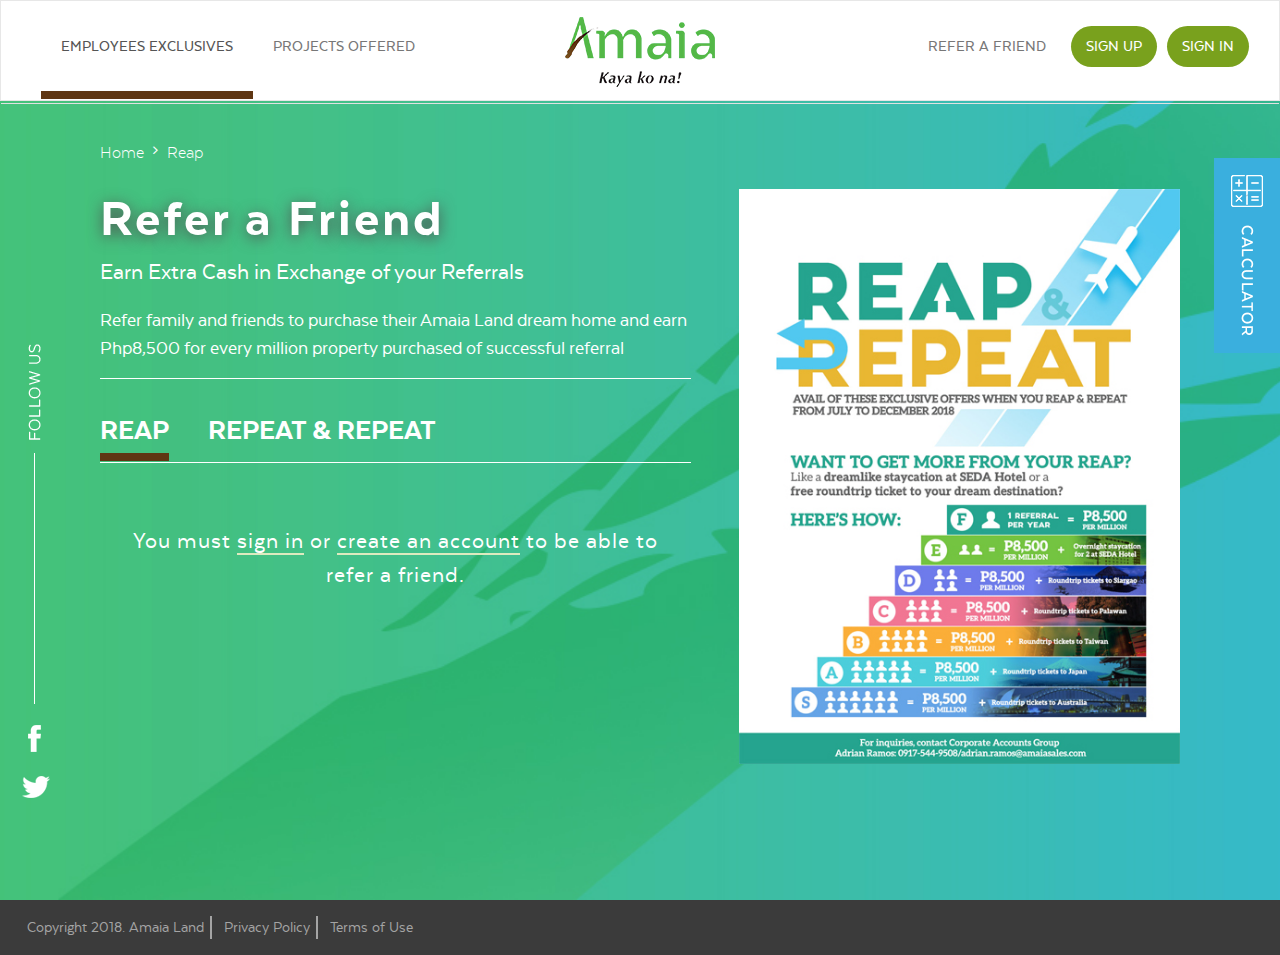
<file: reap-notlogged.html>
<!doctype html>
<!--[if lt IE 7]>      <html class="no-js lt-ie9 lt-ie8 lt-ie7" lang=""> <![endif]-->
<!--[if IE 7]>         <html class="no-js lt-ie9 lt-ie8" lang=""> <![endif]-->
<!--[if IE 8]>         <html class="no-js lt-ie9" lang=""> <![endif]-->
<!--[if gt IE 8]><!-->
<html class="no-js" lang="">
<!--<![endif]-->

<head>
  <meta charset="utf-8">
  <meta http-equiv="X-UA-Compatible" content="IE=edge,chrome=1">
  <title>Title</title>
  <meta name="description" content="">
  <meta name="viewport" content="width=device-width, initial-scale=1">

  <link rel="stylesheet" href="css/bootstrap.min.css">
  <link href='https://fonts.googleapis.com/css?family=Lato:400,100,300,700,900' rel='stylesheet' type='text/css'>
  <link rel="stylesheet" href="css/font-awesome.min.css">
  <link rel="stylesheet" type="text/css" href="css/slick.css">
  <link rel="stylesheet" type="text/css" href="css/magnific-popup.css">
  <link rel="stylesheet" type="text/css" href="css/responsive.css">
  <link rel="stylesheet" href="css/main.css">
</head>

<body>
  <div id="home-banner" class="mfp-hide white-popup-block home-bannerpopup">
       <div class="clearfix">
          <aside>
              <img src="images/home-banenr.jpg">
          </aside>
       </div>
  </div>
  <div id="calcu-mp" class="mfp-hide white-popup-block calcu-popup">
    <div class="clearfix">
      <article>
        <h3>Calculator</h3>
        <ul class="listn pad-0">
          <li>
            <h6>Project</h6>
            <select>
              <option>Project</option>
              <option>Project</option>
              <option>Project</option>
            </select>
          </li>
          <li>
            <h6>Selling Price</h6>
            <input type="text">
          </li>
          <li>
            <h6>Discount</h6>
            <select>
              <option>Project</option>
              <option>Project</option>
              <option>Project</option>
            </select>
          </li>
          <li> 
            <h6>Total Selling Price</h6>
            <input type="text">
          </li>
        </ul>
        <div class="btm-btn clearfix">
          <input type="submit">
        </div>
      </article>
    </div>
  </div>
  <div class="homepage">
      <header id="header">
          <div class="navbar-holder">
              <!-- if you want to customize the nav, just add class and call it on css -->
              <nav role="navigation" class="navbar navbar-default nav-custom">
                <div class="cs-container">
                  <div class="navbar-header">
                      <button type="button" data-target="#navbarCollapse" data-toggle="collapse" class="navbar-toggle">
                          <span class="sr-only">Toggle navigation</span>
                          <span class="icon-bar"></span>
                          <span class="icon-bar"></span>
                          <span class="icon-bar"></span>
                      </button>
                      <div class="navbar_logo">
                          <a href="#" ><img src="images/logo.png"></a>
                      </div>
                      
                  </div>
                  <!-- Collection of nav links, forms, and other content for toggling -->
                  <div id="navbarCollapse" class="collapse navbar-collapse">
                      <ul class="nav navbar-nav">
                          <li class="active"><a href="#">Employees exclusives</a></li>
                          <li><a href="#">projects offered</a></li>
                          <!-- <li class="dropdown">
                              <a data-toggle="dropdown" class="dropdown-toggle" href="#">Messages <b class="caret"></b></a>
                              <ul role="menu" class="dropdown-menu">
                                  <li><a href="#">Inbox</a></li>
                                  <li><a href="#">Drafts</a></li>
                                  <li><a href="#">Sent Items</a></li>
                                  <li class="divider"></li>
                                  <li><a href="#">Trash</a></li>
                              </ul>
                          </li> -->
                      </ul>
                      <ul class="nav navbar-nav navbar-right">
                          <li><a href="#">refer a friend</a></li>
                          <li class="bg_green"><a href="#" >Sign Up</a></li>
                          <li class="bg_green"><a href="#" >Sign In</a></li>
                      </ul>
                  </div>
                </div>
                  <!-- Brand and toggle get grouped for better mobile display -->
                  
              </nav>
          </div>
      </header>



      <div class="reap-not-logged reap">
        <section class="sec-1">
          <div class="wrapper clearfix">
            <ul class="breadcrumbs pad-0 listn">
              <li><a href="">Home</a></li>
              <li><a href="">Reap</a></li>
            </ul>
            <article class="left">
              <div class="content">
                <h3>Refer a Friend</h3>
                <div class="top_text">
                  <h5>Earn Extra Cash in Exchange of your Referrals</h5>
                  <p>Refer family and friends to purchase their Amaia Land dream home and earn Php8,500 for every million property purchased of successful referral</p>
                </div>
                <ul class="pad-0 listn linklist">
                    <li class="active">
                      <a href="">Reap</a>
                    </li>
                    <li>
                      <a href="">repeat &amp; repeat</a>
                    </li>
                </ul>

                <article class="text-hldr">
                  <p>You must <a href="">sign in</a> or <a href="">create an account</a> to be able to refer a friend.</p>
                </article>
              </div>
            </article>

            <aside class="right">
              <img src="images/repeat.jpg">
            </aside>
            

            
             
            
          </div>
        </section>

          
      </div>



      <div class="follow">
        <ul class="listn pad-0">
          <li>
            <img src="images/follow.png">
          </li>
          <li>
            <a href=""><img src="images/fb.png"></a>
          </li>
          <li>
            <a href=""><img src="images/twitter.png"></a>
          </li>
        </ul>
      </div>


      <div class="calculator">
        <a href="#calcu-mp" class="popup-with-form"><img src="images/calcu.png"></a>
      </div>

      <footer>
        <ul class="listn">
          <li><p>Copyright 2018. Amaia Land</p></li>
          <li><p>Privacy Policy</p></li>
          <li><p>Terms of Use</p></li>
        </ul>
      </footer>

  </div>
  <script src="js/vendor/jquery-v3.2.1.min.js"></script>
  <script src="js/vendor/bootstrap.min.js"></script>
  <script src="js/slick.js"></script>
  <script src="js/jquery.magnific-popup.min.js"></script>
  
   
</body>

</html>
</file>
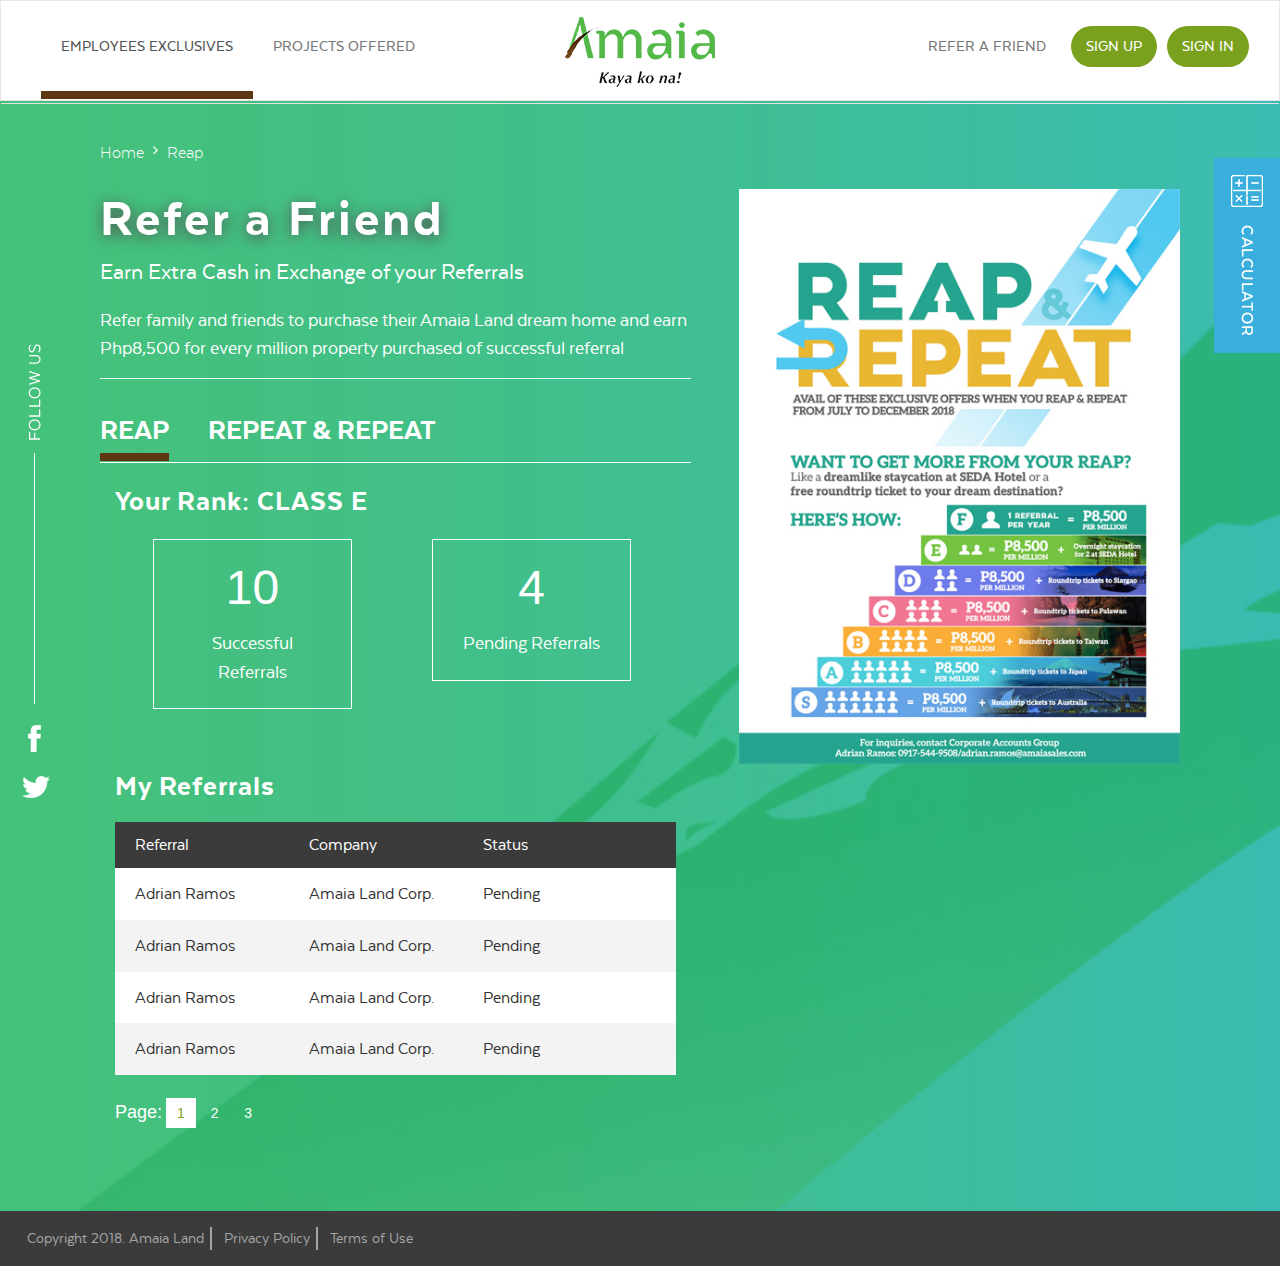
<file: reap-reap&repeat.html>
<!doctype html>
<!--[if lt IE 7]>      <html class="no-js lt-ie9 lt-ie8 lt-ie7" lang=""> <![endif]-->
<!--[if IE 7]>         <html class="no-js lt-ie9 lt-ie8" lang=""> <![endif]-->
<!--[if IE 8]>         <html class="no-js lt-ie9" lang=""> <![endif]-->
<!--[if gt IE 8]><!-->
<html class="no-js" lang="">
<!--<![endif]-->

<head>
  <meta charset="utf-8">
  <meta http-equiv="X-UA-Compatible" content="IE=edge,chrome=1">
  <title>Title</title>
  <meta name="description" content="">
  <meta name="viewport" content="width=device-width, initial-scale=1">

  <link rel="stylesheet" href="css/bootstrap.min.css">
  <link href='https://fonts.googleapis.com/css?family=Lato:400,100,300,700,900' rel='stylesheet' type='text/css'>
  <link rel="stylesheet" href="css/font-awesome.min.css">
  <link rel="stylesheet" type="text/css" href="css/slick.css">
  <link rel="stylesheet" type="text/css" href="css/magnific-popup.css">
  <link rel="stylesheet" type="text/css" href="css/responsive.css">
  <link rel="stylesheet" href="css/main.css">
</head>

<body>
  <div id="home-banner" class="mfp-hide white-popup-block home-bannerpopup">
       <div class="clearfix">
          <aside>
              <img src="images/home-banenr.jpg">
          </aside>
       </div>
  </div>
  <div id="calcu-mp" class="mfp-hide white-popup-block calcu-popup">
    <div class="clearfix">
      <article>
        <h3>Calculator</h3>
        <ul class="listn pad-0">
          <li>
            <h6>Project</h6>
            <select>
              <option>Project</option>
              <option>Project</option>
              <option>Project</option>
            </select>
          </li>
          <li>
            <h6>Selling Price</h6>
            <input type="text">
          </li>
          <li>
            <h6>Discount</h6>
            <select>
              <option>Project</option>
              <option>Project</option>
              <option>Project</option>
            </select>
          </li>
          <li> 
            <h6>Total Selling Price</h6>
            <input type="text">
          </li>
        </ul>
        <div class="btm-btn clearfix">
          <input type="submit">
        </div>
      </article>
    </div>
  </div>
  <div class="homepage">
      <header id="header">
          <div class="navbar-holder">
              <!-- if you want to customize the nav, just add class and call it on css -->
              <nav role="navigation" class="navbar navbar-default nav-custom">
                <div class="cs-container">
                  <div class="navbar-header">
                      <button type="button" data-target="#navbarCollapse" data-toggle="collapse" class="navbar-toggle">
                          <span class="sr-only">Toggle navigation</span>
                          <span class="icon-bar"></span>
                          <span class="icon-bar"></span>
                          <span class="icon-bar"></span>
                      </button>
                      <div class="navbar_logo">
                          <a href="#" ><img src="images/logo.png"></a>
                      </div>
                      
                  </div>
                  <!-- Collection of nav links, forms, and other content for toggling -->
                  <div id="navbarCollapse" class="collapse navbar-collapse">
                      <ul class="nav navbar-nav">
                          <li class="active"><a href="#">Employees exclusives</a></li>
                          <li><a href="#">projects offered</a></li>
                          <!-- <li class="dropdown">
                              <a data-toggle="dropdown" class="dropdown-toggle" href="#">Messages <b class="caret"></b></a>
                              <ul role="menu" class="dropdown-menu">
                                  <li><a href="#">Inbox</a></li>
                                  <li><a href="#">Drafts</a></li>
                                  <li><a href="#">Sent Items</a></li>
                                  <li class="divider"></li>
                                  <li><a href="#">Trash</a></li>
                              </ul>
                          </li> -->
                      </ul>
                      <ul class="nav navbar-nav navbar-right">
                          <li><a href="#">refer a friend</a></li>
                          <li class="bg_green"><a href="#" >Sign Up</a></li>
                          <li class="bg_green"><a href="#" >Sign In</a></li>
                      </ul>
                  </div>
                </div>
                  <!-- Brand and toggle get grouped for better mobile display -->
                  
              </nav>
          </div>
      </header>



      <div class="reap-repeat reap">
        <section class="sec-1">
          <div class="wrapper clearfix">
            <ul class="breadcrumbs pad-0 listn">
              <li><a href="">Home</a></li>
              <li><a href="">Reap</a></li>
            </ul>
            <article class="left">
              <div class="content">
                <h3>Refer a Friend</h3>
                <div class="top_text">
                  <h5>Earn Extra Cash in Exchange of your Referrals</h5>
                  <p>Refer family and friends to purchase their Amaia Land dream home and earn Php8,500 for every million property purchased of successful referral</p>
                </div>
                <ul class="pad-0 listn linklist">
                    <li class="active">
                      <a href="">Reap</a>
                    </li>
                    <li>
                      <a href="">repeat &amp; repeat</a>
                    </li>
                </ul>

                <article class="text-hldr">
                  <h4>Your Rank: <span>CLASS E</span></h4>
                  <ul class="pad-0 listn ref_status">
                    <li>
                      <div class="txt_status">
                        <h5>10</h5>
                        <p>Successful Referrals</p>
                      </div>
                    </li>
                    <li>
                      <div class="txt_status">
                        <h5>4</h5>
                        <p>Pending Referrals</p>
                      </div>
                    </li>
                  </ul>


                  <h4>My Referrals</h4>
                  <ul class="pad-0 listn table_ref">
                    <li class="title">
                      <div class="parent">
                        <div class="child"><h5>referral</h5></div>
                        <div class="child"><h5>Company</h5></div>
                        <div class="child"><h5>Status</h5></div>
                      </div>
                    </li>
                    <li>
                      <div class="parent">
                        <div class="child">
                          <p><span class="lbl">referral:</span><span>Adrian Ramos</span></p>
                          <p>Company: <span>Amaia Land Corp</span></p>
                          <p>Status: <span>Pending</span></p>
                        </div>
                        <div class="child"><p>Amaia Land Corp.</p></div>
                        <div class="child"><p>Pending</p></div>
                      </div>
                    </li>
                    <li>
                      <div class="parent">
                        <div class="child">
                          <p><span class="lbl">referral:</span><span>Adrian Ramos</span></p>
                          <p>Company: <span>Amaia Land Corp</span></p>
                          <p>Status: <span>Pending</span></p>
                        </div>
                        <div class="child"><p>Amaia Land Corp.</p></div>
                        <div class="child"><p>Pending</p></div>
                      </div>
                    </li>
                    <li>
                      <div class="parent">
                        <div class="child">
                          <p><span class="lbl">referral:</span><span>Adrian Ramos</span></p>
                          <p>Company: <span>Amaia Land Corp</span></p>
                          <p>Status: <span>Pending</span></p>
                        </div>
                        <div class="child"><p>Amaia Land Corp.</p></div>
                        <div class="child"><p>Pending</p></div>
                      </div>
                    </li>
                    <li>
                      <div class="parent">
                        <div class="child">
                          <p><span class="lbl">referral:</span><span>Adrian Ramos</span></p>
                          <p>Company: <span>Amaia Land Corp</span></p>
                          <p>Status: <span>Pending</span></p>
                        </div>
                        <div class="child"><p>Amaia Land Corp.</p></div>
                        <div class="child"><p>Pending</p></div>
                      </div>
                    </li>
                  </ul>

                  <div class="pagination">
                    <ul class="pad-0 listn">
                      <li><p>Page:</p></li>
                      <li><a href="" class="active">1</a></li>
                      <li><a href="">2</a></li>
                      <li><a href="">3</a></li>
                    </ul>
                  </div>
                </article>


              </div>
            </article>

            <aside class="right">
              <img src="images/repeat.jpg">
            </aside>
            

            
             
            
          </div>
        </section>

          
      </div>



      <div class="follow">
        <ul class="listn pad-0">
          <li>
            <img src="images/follow.png">
          </li>
          <li>
            <a href=""><img src="images/fb.png"></a>
          </li>
          <li>
            <a href=""><img src="images/twitter.png"></a>
          </li>
        </ul>
      </div>


      <div class="calculator">
        <a href="#calcu-mp" class="popup-with-form"><img src="images/calcu.png"></a>
      </div>

      <footer>
        <ul class="listn">
          <li><p>Copyright 2018. Amaia Land</p></li>
          <li><p>Privacy Policy</p></li>
          <li><p>Terms of Use</p></li>
        </ul>
      </footer>

  </div>
  <script src="js/vendor/jquery-v3.2.1.min.js"></script>
  <script src="js/vendor/bootstrap.min.js"></script>
  <script src="js/slick.js"></script>
  <script src="js/jquery.magnific-popup.min.js"></script>
  
   
</body>

</html>
</file>
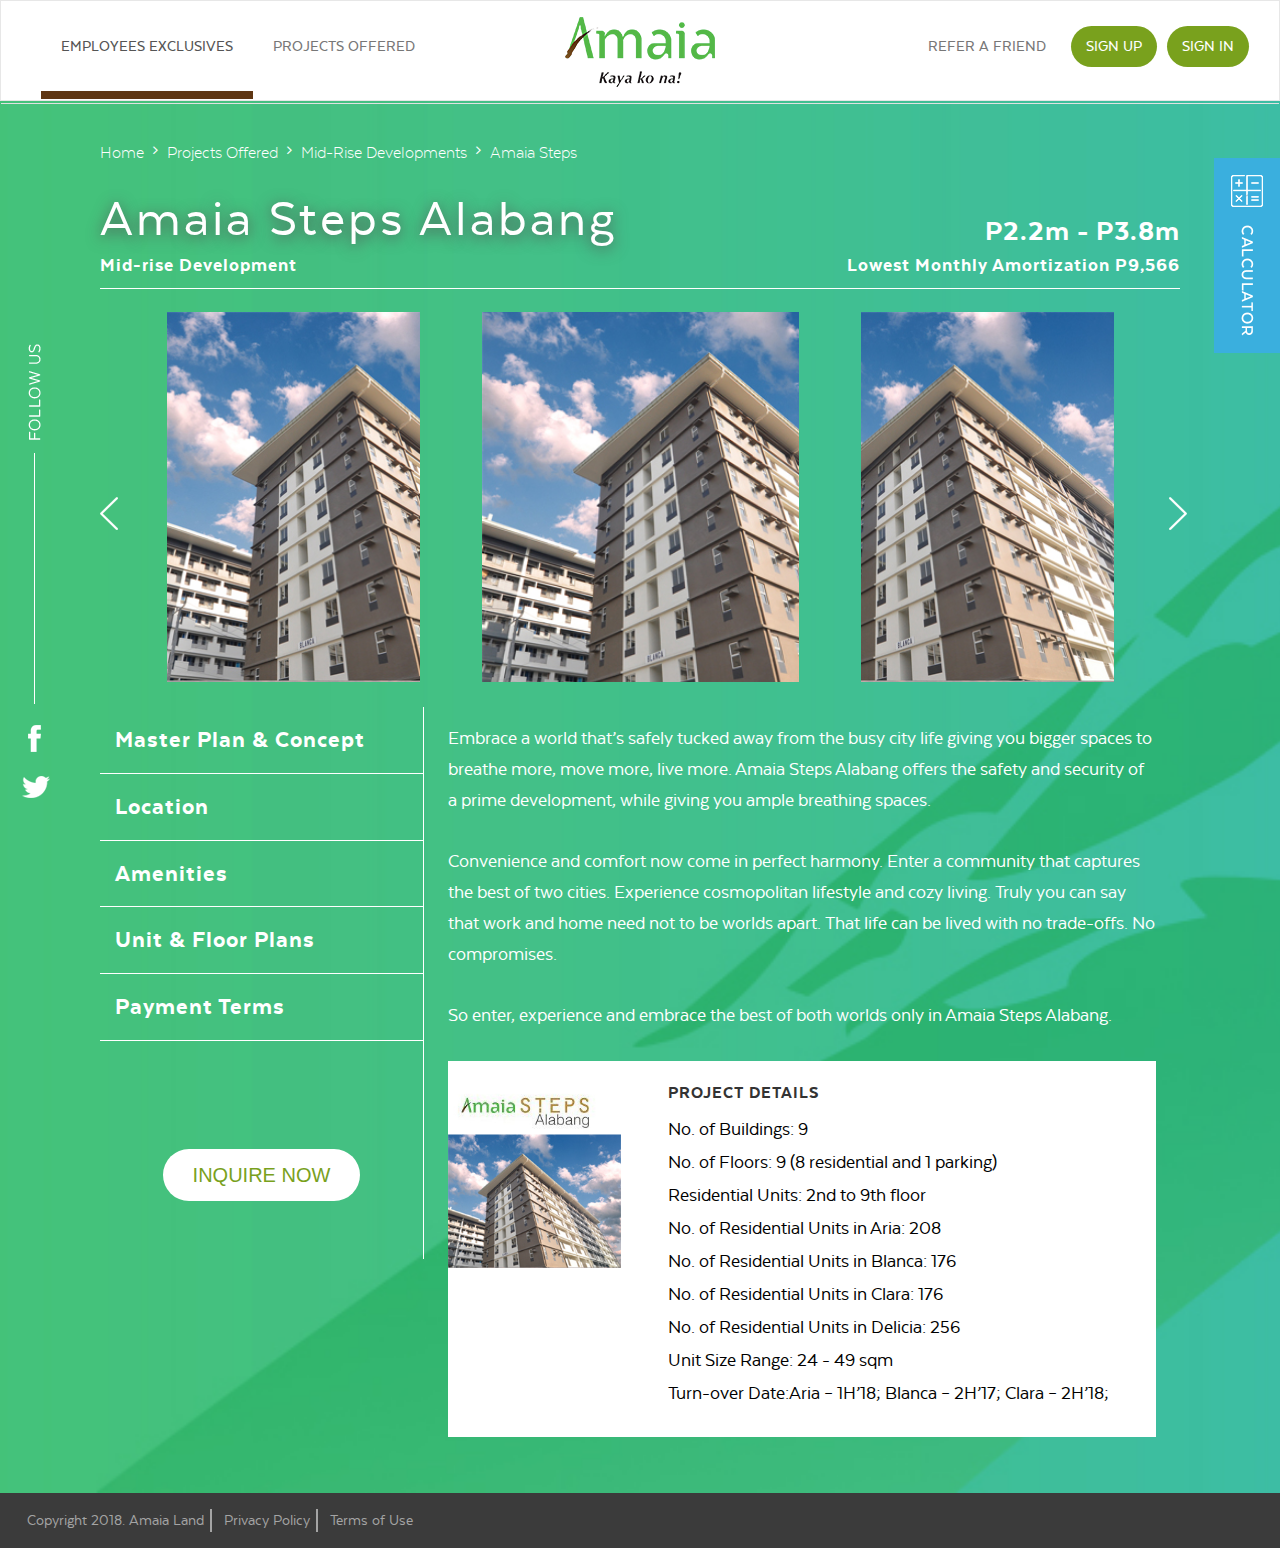
<file: selected-project.html>
<!doctype html>
<!--[if lt IE 7]>      <html class="no-js lt-ie9 lt-ie8 lt-ie7" lang=""> <![endif]-->
<!--[if IE 7]>         <html class="no-js lt-ie9 lt-ie8" lang=""> <![endif]-->
<!--[if IE 8]>         <html class="no-js lt-ie9" lang=""> <![endif]-->
<!--[if gt IE 8]><!-->
<html class="no-js" lang="">
<!--<![endif]-->

<head>
  <meta charset="utf-8">
  <meta http-equiv="X-UA-Compatible" content="IE=edge,chrome=1">
  <title>Title</title>
  <meta name="description" content="">
  <meta name="viewport" content="width=device-width, initial-scale=1">

  <link rel="stylesheet" href="css/bootstrap.min.css">
  <link href='https://fonts.googleapis.com/css?family=Lato:400,100,300,700,900' rel='stylesheet' type='text/css'>
  <link rel="stylesheet" href="css/font-awesome.min.css">
  <link rel="stylesheet" type="text/css" href="css/slick.css">
  <link rel="stylesheet" type="text/css" href="css/magnific-popup.css">
  <link rel="stylesheet" type="text/css" href="css/responsive.css">
  <link rel="stylesheet" href="css/main.css">
</head>

<body>
  <div id="home-banner" class="mfp-hide white-popup-block home-bannerpopup">
       <div class="clearfix">
          <aside>
              <img src="images/home-banenr.jpg">
          </aside>
       </div>
  </div>
  <div id="calcu-mp" class="mfp-hide white-popup-block calcu-popup">
    <div class="clearfix">
      <article>
        <h3>Calculator</h3>
        <ul class="listn pad-0">
          <li>
            <h6>Project</h6>
            <select>
              <option>Project</option>
              <option>Project</option>
              <option>Project</option>
            </select>
          </li>
          <li>
            <h6>Selling Price</h6>
            <input type="text">
          </li>
          <li>
            <h6>Discount</h6>
            <select>
              <option>Project</option>
              <option>Project</option>
              <option>Project</option>
            </select>
          </li>
          <li> 
            <h6>Total Selling Price</h6>
            <input type="text">
          </li>
        </ul>
        <div class="btm-btn clearfix">
          <input type="submit">
        </div>
      </article>
    </div>
  </div>
  <div class="homepage">
      <header id="header">
          <div class="navbar-holder">
              <!-- if you want to customize the nav, just add class and call it on css -->
              <nav role="navigation" class="navbar navbar-default nav-custom">
                <div class="cs-container">
                  <div class="navbar-header">
                      <button type="button" data-target="#navbarCollapse" data-toggle="collapse" class="navbar-toggle">
                          <span class="sr-only">Toggle navigation</span>
                          <span class="icon-bar"></span>
                          <span class="icon-bar"></span>
                          <span class="icon-bar"></span>
                      </button>
                      <div class="navbar_logo">
                          <a href="#" ><img src="images/logo.png"></a>
                      </div>
                      
                  </div>
                  <!-- Collection of nav links, forms, and other content for toggling -->
                  <div id="navbarCollapse" class="collapse navbar-collapse">
                      <ul class="nav navbar-nav">
                          <li class="active"><a href="#">Employees exclusives</a></li>
                          <li><a href="#">projects offered</a></li>
                          <!-- <li class="dropdown">
                              <a data-toggle="dropdown" class="dropdown-toggle" href="#">Messages <b class="caret"></b></a>
                              <ul role="menu" class="dropdown-menu">
                                  <li><a href="#">Inbox</a></li>
                                  <li><a href="#">Drafts</a></li>
                                  <li><a href="#">Sent Items</a></li>
                                  <li class="divider"></li>
                                  <li><a href="#">Trash</a></li>
                              </ul>
                          </li> -->
                      </ul>
                      <ul class="nav navbar-nav navbar-right">
                          <li><a href="#">refer a friend</a></li>
                          <li class="bg_green"><a href="#" >Sign Up</a></li>
                          <li class="bg_green"><a href="#" >Sign In</a></li>
                      </ul>
                  </div>
                </div>
                  <!-- Brand and toggle get grouped for better mobile display -->
                  
              </nav>
          </div>
      </header>



      <div class="selected-project">
        <section class="sec-1">
          <div class="wrapper">
            <ul class="breadcrumbs pad-0 listn">
              <li><a href="">Home</a></li>
              <li><a href="">Projects Offered</a></li>
              <li><a href="">Mid-rise Developments</a></li>
              <li><a href="">Amaia Steps</a></li>
            </ul>

            <div class="content">
              <div class="text-top-hldr clearfix">
                <h3>Amaia Steps Alabang</h3>
                <h4>P2.2m - P3.8m</h4>
                  <div class="text-under-hldr clearfix">
                    <h4>Mid-rise Development</h4>
                    <h5>Lowest Monthly Amortization P9,566</h5>
                  </div>
              </div>
              
              


              <section class="regular slider slctd-prjct-slider">
                <div class="slider-hldr ">
                  <div class="clearfix">
                    <aside>
                      <img src="images/slideleft.jpg">
                    </aside>
                  </div>
                </div>
                <div class="slider-hldr ">
                  <div class="clearfix">
                    <aside>
                      <img src="images/slidecenter.jpg">
                    </aside>
                  </div>
                </div>
                <div class="slider-hldr ">
                  <div class="clearfix">
                    <aside>
                      <img src="images/slideleft.jpg">
                    </aside>
                  </div>
                </div>
                <div class="slider-hldr ">
                  <div class="clearfix">
                    <aside>
                      <img src="images/slideleft.jpg">
                    </aside>
                  </div>
                </div>
                <div class="slider-hldr ">
                  <div class="clearfix">
                    <aside>
                      <img src="images/slidecenter.jpg">
                    </aside>
                  </div>
                </div>
                <div class="slider-hldr ">
                  <div class="clearfix">
                    <aside>
                      <img src="images/slideleft.jpg">
                    </aside>
                  </div>
                </div>
               
              </section>

              <article class="tabs-hdlr clearfix">
                
                <div id="master" class="tabcontent master">
                  
                  <p>Embrace a world that’s safely tucked away from the busy city life giving you bigger spaces to breathe more, move more, live more. Amaia Steps Alabang offers the safety and security of a prime development, while giving you ample breathing spaces.</p>

                  <p>Convenience and comfort now come in perfect harmony. Enter a community that captures the best of two cities. Experience cosmopolitan lifestyle and cozy living. Truly you can say that work and home need not to be worlds apart. That life can be lived with no trade-offs. No compromises.</p>

                  <p>So enter, experience and embrace the best of both worlds only in Amaia Steps Alabang.</p>

                  <article class="image-hldr clearfix">
                    <figure>
                      <img src="images/master.jpg">
                    </figure>
                    <figcaption>
                        <h5>Project Details</h5>
                        <ul class="pad-0 listn">
                          <li><p>No. of Buildings: 9</p></li>
                          <li><p>No. of Floors: 9 (8 residential and 1 parking)</p></li>
                          <li><p>Residential Units: 2nd to 9th floor</p></li>
                          <li><p>No. of Residential Units in Aria: 208</p></li>
                          <li><p>No. of Residential Units in Blanca: 176</p></li>
                          <li><p>No. of Residential Units in Clara: 176</p></li>
                          <li><p>No. of Residential Units in Delicia: 256</p></li>
                          <li><p>Unit Size Range: 24 - 49 sqm</p></li>
                          <li><p>Turn-over Date:Aria – 1H’18; Blanca – 2H’17; Clara – 2H’18;</p></li>
                        </ul>
                    </figcaption>
                  </article>




                </div>
                
                <div id="location" class="tabcontent">
                  <p>Lorem ipsum dolor sit amet, consectetur adipisicing elit, sed do eiusmod
                  tempor incididunt ut labore et dolore magna aliqua. Ut enim ad minim veniam,
                  quis nostrud exercitation ullamco laboris nisi ut aliquip ex ea commodo
                  consequat. Duis aute irure dolor in reprehenderit in voluptate velit esse
                  cillum dolore eu fugiat nulla pariatur. Excepteur sint occaecat cupidatat non
                  proident, sunt in culpa qui officia deserunt mollit anim id est laborum.</p>
                 
                </div>
                
                <div id="amenities" class="tabcontent">
                  
                  <p>Lorem ipsum dolor sit amet, consectetur adipisicing elit, sed do eiusmod
                  tempor incididunt ut labore et dolore magna aliqua. Ut enim ad minim veniam,
                  quis nostrud exercitation ullamco laboris nisi ut aliquip ex ea commodo
                  consequat. Duis aute irure dolor in reprehenderit majo dela cruz in voluptate velit esse
                  cillum dolore eu fugiat nulla pariatur. Excepteur sint occaecat cupidatat non
                  proident, sunt in culpa qui officia deserunt mollit anim id est laborum. i ut aliquip ex ea commodo
                  consequat. Duis aute irure dolor in reprehenderit in voluptate velit esse
                  cillum dolore eu fugiat nulla pariatur. Excepteur sint occaecat cupidatat non
                  proident, sunt in culpa qui officia deserunt mollit anim id est laborum.</p>
                </div>

                <div id="floor" class="tabcontent floorplan">
                  <article class="unit">
                    <h4>Unit plans</h4>
                    <ul class="pad-0 listn">
                      <li>
                        <aside>
                          <a class="image-popup-unit" href="images/condo2.jpg" title="9.jpg">
                              <img src="images/condo2.jpg">
                          </a>
                        </aside>
                      </li>
                      <li>
                        <aside>
                          <a class="image-popup-unit" href="images/condo2.jpg" title="9.jpg">
                              <img src="images/condo2.jpg">
                          </a>
                        </aside>
                      </li>
                      <li>
                        <aside>
                          <a class="image-popup-unit" href="images/condo2.jpg" title="9.jpg">
                              <img src="images/condo2.jpg">
                          </a>
                        </aside>
                      </li>
                      <li>
                        <aside>
                          <a class="image-popup-unit" href="images/condo2.jpg" title="9.jpg">
                              <img src="images/condo2.jpg">
                          </a>
                        </aside>
                      </li>
                      <li>
                        <aside>
                          <a class="image-popup-unit" href="images/condo2.jpg" title="9.jpg">
                              <img src="images/condo2.jpg">
                          </a>
                        </aside>
                      </li>
                      <li>
                        <aside>
                          <a class="image-popup-unit" href="images/condo2.jpg" title="9.jpg">
                              <img src="images/condo2.jpg">
                          </a>
                        </aside>
                      </li>

                    </ul>
                  </article>

                  <article class="floor">
                    <h4>Floor plans</h4>
                    <ul class="pad-0 listn">
                      <li>
                        <aside>
                          <a class="image-popup-floor" href="images/condo2.jpg" title="9.jpg">
                              <img src="images/condo2.jpg">
                          </a>
                        </aside>
                      </li>
                      <li>
                        <aside>
                          <a class="image-popup-floor" href="images/condo2.jpg" title="9.jpg">
                              <img src="images/condo2.jpg">
                          </a>
                        </aside>
                      </li>
                      <li>
                        <aside>
                          <a class="image-popup-floor" href="images/condo2.jpg" title="9.jpg">
                              <img src="images/condo2.jpg">
                          </a>
                        </aside>
                      </li>
                      <li>
                        <aside>
                          <a class="image-popup-floor" href="images/condo2.jpg" title="9.jpg">
                              <img src="images/condo2.jpg">
                          </a>
                        </aside>
                      </li>
                      <li>
                        <aside>
                          <a class="image-popup-floor" href="images/condo2.jpg" title="9.jpg">
                              <img src="images/condo2.jpg">
                          </a>
                        </aside>
                      </li><li>
                        <aside>
                          <a class="image-popup-floor" href="images/condo2.jpg" title="9.jpg">
                              <img src="images/condo2.jpg">
                          </a>
                        </aside>
                      </li>
                      <li>
                        <aside>
                          <a class="image-popup-floor" href="images/condo2.jpg" title="9.jpg">
                              <img src="images/condo2.jpg">
                          </a>
                        </aside>
                      </li>
                      <li>
                        <aside>
                          <a class="image-popup-floor" href="images/condo2.jpg" title="9.jpg">
                              <img src="images/condo2.jpg">
                          </a>
                        </aside>
                      </li>
                      <li>
                        <aside>
                          <a class="image-popup-floor" href="images/condo2.jpg" title="9.jpg">
                              <img src="images/condo2.jpg">
                          </a>
                        </aside>
                      </li>

                    </ul>
                  </article>
                  
                </div>

                <div id="payment" class="tabcontent">
                  <p>Lorem ipsum dolor sit amet, consectetur adipisicing elit, sed do eiusmod
                  tempor incididunt ut labore et dolore magna aliqua. Ut enim ad minim veniam,
                  quis nostrud exercitation ullamco laboris nisi ut aliquip ex ea commodo
                  consequat. Duis aute irure dolor in reprehenderit in voluptate velit esse
                  cillum dolore eu fugiat nulla pariatur. Excepteur sint occaecat cupidatat non
                  proident, sunt in culpa qui officia deserunt mollit anim id est laborum.Lorem ipsum dolor sit amet, consectetur adipisicing elit, sed do eiusmod
                  tempor incididunt ut labore et dolore magna aliqua. Ut enim ad minim veniam,
                  quis nostrud exercitation ullamco laboris nisi ut aliquip ex ea commodo
                  consequat. Duis aute irure dolor in majo dela cruz reprehenderit in voluptate velit esse
                  cillum dolore eu fugiat nulla pariatur. Excepteur sint occaecat cupidatat non
                  proident, sunt in culpa qui officia deserunt mollit anim id est laborum.arao</p>
                </div>


                <div class="tab">
                  <button class="tablinks" onclick="openCity(event, 'master')" id="defaultOpen">Master Plan & Concept</button>
                  <button class="tablinks" onclick="openCity(event, 'location')">Location</button>
                  <button class="tablinks" onclick="openCity(event, 'amenities')">Amenities</button>
                  <button class="tablinks" onclick="openCity(event, 'floor')">Unit & Floor Plans</button>
                  <button class="tablinks" onclick="openCity(event, 'payment')">Payment Terms</button>
                  <div class="inquire-nw">
                    <a href="">Inquire Now</a>
                  </div>
                </div>


              </article>
             
            </div>
          </div>
        </section>

          
      </div>



      <div class="follow">
        <ul class="listn pad-0">
          <li>
            <img src="images/follow.png">
          </li>
          <li>
            <a href=""><img src="images/fb.png"></a>
          </li>
          <li>
            <a href=""><img src="images/twitter.png"></a>
          </li>
        </ul>
      </div>


      <div class="calculator">
        <a href="#calcu-mp" class="popup-with-form"><img src="images/calcu.png"></a>
      </div>

      <footer>
        <ul class="listn">
          <li><p>Copyright 2018. Amaia Land</p></li>
          <li><p>Privacy Policy</p></li>
          <li><p>Terms of Use</p></li>
        </ul>
      </footer>

  </div>
  <script src="js/vendor/jquery-v3.2.1.min.js"></script>
  <script src="js/vendor/bootstrap.min.js"></script>
  <script src="js/slick.js"></script>
  <script src="js/jquery.magnific-popup.min.js"></script>
  <script type="text/javascript">
    $(document).ready(function(){

      $('.slctd-prjct-slider').slick({
        centerMode: true,
        centerPadding: '20px',
        slidesToShow: 3,
        responsive: [
          {
            breakpoint: 1024,
            settings: {
              slidesToShow: 2,
              slidesToScroll: 1,
              infinite: true,
              centerPadding: '0px'
            }
          },
          {
            breakpoint: 1024,
            settings: {
              slidesToShow: 1,
              slidesToScroll: 1,
              infinite: true,
              centerPadding: '0px'
            }
          }
        ]
      });

      
    


      $('.popup-with-form').magnificPopup({
          type: 'inline'
      });


      $('.image-popup-unit').magnificPopup({
        type: 'image',
        mainClass: 'mfp-with-zoom', 
        gallery:{
            enabled:true
          },
      
        zoom: {
          enabled: true, 
      
          duration: 300, // duration of the effect, in milliseconds
          easing: 'ease-in-out', // CSS transition easing function
      
          opener: function(openerElement) {
      
            return openerElement.is('img') ? openerElement : openerElement.find('img');
          }
        }
      
      });


      $('.image-popup-floor').magnificPopup({
        type: 'image',
        mainClass: 'mfp-with-zoom', 
        gallery:{
            enabled:true
          },
      
        zoom: {
          enabled: true, 
      
          duration: 300, // duration of the effect, in milliseconds
          easing: 'ease-in-out', // CSS transition easing function
      
          opener: function(openerElement) {
      
            return openerElement.is('img') ? openerElement : openerElement.find('img');
          }
        }
      
      });

    });
  </script>

  <script type="text/javascript">
    function openCity(evt, cityName) {
    var i, tabcontent, tablinks;
    tabcontent = document.getElementsByClassName("tabcontent");
    for (i = 0; i < tabcontent.length; i++) {
        tabcontent[i].style.display = "none";
    }
    tablinks = document.getElementsByClassName("tablinks");
    for (i = 0; i < tablinks.length; i++) {
        tablinks[i].className = tablinks[i].className.replace(" active", "");
    }
    document.getElementById(cityName).style.display = "block";
    evt.currentTarget.className += " active";
    }

    // Get the element with id="defaultOpen" and click on it
    document.getElementById("defaultOpen").click();

  </script>

  
   
</body>

</html>
</file>
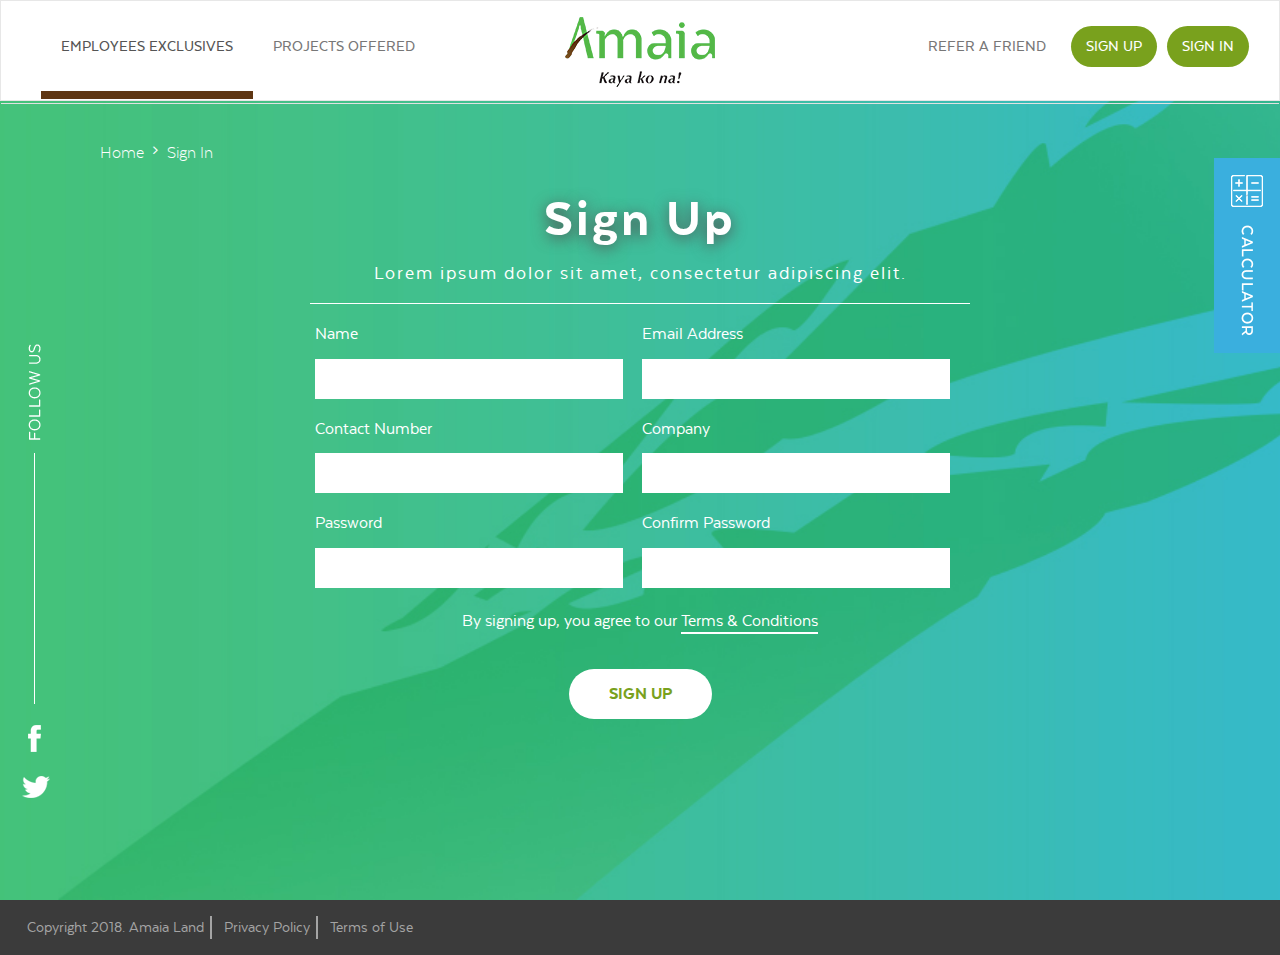
<file: sign-up.html>
<!doctype html>
<!--[if lt IE 7]>      <html class="no-js lt-ie9 lt-ie8 lt-ie7" lang=""> <![endif]-->
<!--[if IE 7]>         <html class="no-js lt-ie9 lt-ie8" lang=""> <![endif]-->
<!--[if IE 8]>         <html class="no-js lt-ie9" lang=""> <![endif]-->
<!--[if gt IE 8]><!-->
<html class="no-js" lang="">
<!--<![endif]-->

<head>
  <meta charset="utf-8">
  <meta http-equiv="X-UA-Compatible" content="IE=edge,chrome=1">
  <title>Title</title>
  <meta name="description" content="">
  <meta name="viewport" content="width=device-width, initial-scale=1">

  <link rel="stylesheet" href="css/bootstrap.min.css">
  <link href='https://fonts.googleapis.com/css?family=Lato:400,100,300,700,900' rel='stylesheet' type='text/css'>
  <link rel="stylesheet" href="css/font-awesome.min.css">
  <link rel="stylesheet" type="text/css" href="css/slick.css">
  <link rel="stylesheet" type="text/css" href="css/magnific-popup.css">
  <link rel="stylesheet" type="text/css" href="css/responsive.css">
  <link rel="stylesheet" href="css/main.css">
</head>

<body>
  <div id="home-banner" class="mfp-hide white-popup-block home-bannerpopup">
       <div class="clearfix">
          <aside>
              <img src="images/home-banenr.jpg">
          </aside>
       </div>
  </div>
  <div id="calcu-mp" class="mfp-hide white-popup-block calcu-popup">
    <div class="clearfix">
      <article>
        <h3>Calculator</h3>
        <ul class="listn pad-0">
          <li>
            <h6>Project</h6>
            <select>
              <option>Project</option>
              <option>Project</option>
              <option>Project</option>
            </select>
          </li>
          <li>
            <h6>Selling Price</h6>
            <input type="text">
          </li>
          <li>
            <h6>Discount</h6>
            <select>
              <option>Project</option>
              <option>Project</option>
              <option>Project</option>
            </select>
          </li>
          <li> 
            <h6>Total Selling Price</h6>
            <input type="text">
          </li>
        </ul>
        <div class="btm-btn clearfix">
          <input type="submit">
        </div>
      </article>
    </div>
  </div>
  <div class="homepage">
      <header id="header">
          <div class="navbar-holder">
              <!-- if you want to customize the nav, just add class and call it on css -->
              <nav role="navigation" class="navbar navbar-default nav-custom">
                <div class="cs-container">
                  <div class="navbar-header">
                      <button type="button" data-target="#navbarCollapse" data-toggle="collapse" class="navbar-toggle">
                          <span class="sr-only">Toggle navigation</span>
                          <span class="icon-bar"></span>
                          <span class="icon-bar"></span>
                          <span class="icon-bar"></span>
                      </button>
                      <div class="navbar_logo">
                          <a href="#" ><img src="images/logo.png"></a>
                      </div>
                      
                  </div>
                  <!-- Collection of nav links, forms, and other content for toggling -->
                  <div id="navbarCollapse" class="collapse navbar-collapse">
                      <ul class="nav navbar-nav">
                          <li class="active"><a href="#">Employees exclusives</a></li>
                          <li><a href="#">projects offered</a></li>
                          <!-- <li class="dropdown">
                              <a data-toggle="dropdown" class="dropdown-toggle" href="#">Messages <b class="caret"></b></a>
                              <ul role="menu" class="dropdown-menu">
                                  <li><a href="#">Inbox</a></li>
                                  <li><a href="#">Drafts</a></li>
                                  <li><a href="#">Sent Items</a></li>
                                  <li class="divider"></li>
                                  <li><a href="#">Trash</a></li>
                              </ul>
                          </li> -->
                      </ul>
                      <ul class="nav navbar-nav navbar-right">
                          <li><a href="#">refer a friend</a></li>
                          <li class="bg_green"><a href="#" >Sign Up</a></li>
                          <li class="bg_green"><a href="#" >Sign In</a></li>
                      </ul>
                  </div>
                </div>
                  <!-- Brand and toggle get grouped for better mobile display -->
                  
              </nav>
          </div>
      </header>



      <div class="sign-up">
        <section class="sec-1">
          <div class="wrapper">
            <ul class="breadcrumbs pad-0 listn">
              <li><a href="">Home</a></li>
              <li><a href="">sign in</a></li>
            </ul>
            <div class="content">
              <h3>Sign Up</h3>
              <p>Lorem ipsum dolor sit amet, consectetur adipiscing elit. </p>

              <article class="form-hldr">
                <ul class="pad-0 listn ">
                  <li>
                    <h6>Name</h6>
                    <input type="text">
                  </li>
                  <li>
                    <h6>Email Address</h6>
                    <input type="text">
                  </li>
                  <li>
                    <h6>Contact Number</h6>
                    <input type="text">
                  </li>
                  <li>
                    <h6>Company</h6>
                    <input type="text">
                  </li>
                  <li>
                    <h6>Password</h6>
                    <input type="text">
                  </li>
                  <li>
                    <h6>Confirm Password</h6>
                    <input type="text">
                  </li>
                 
                </ul>
                <p>By signing up, you agree to our <a href="">Terms & Conditions</a></p>
                <input type="submit" value="Sign Up">
              </article>
            </div>

            
          </div>
        </section>

          
      </div>



      <div class="follow">
        <ul class="listn pad-0">
          <li>
            <img src="images/follow.png">
          </li>
          <li>
            <a href=""><img src="images/fb.png"></a>
          </li>
          <li>
            <a href=""><img src="images/twitter.png"></a>
          </li>
        </ul>
      </div>


      <div class="calculator">
        <a href="#calcu-mp" class="popup-with-form"><img src="images/calcu.png"></a>
      </div>

      <footer>
        <ul class="listn">
          <li><p>Copyright 2018. Amaia Land</p></li>
          <li><p>Privacy Policy</p></li>
          <li><p>Terms of Use</p></li>
        </ul>
      </footer>

  </div>
  <script src="js/vendor/jquery-v3.2.1.min.js"></script>
  <script src="js/vendor/bootstrap.min.js"></script>
  <script src="js/slick.js"></script>
  <script src="js/jquery.magnific-popup.min.js"></script>

   
</body>

</html>
</file>
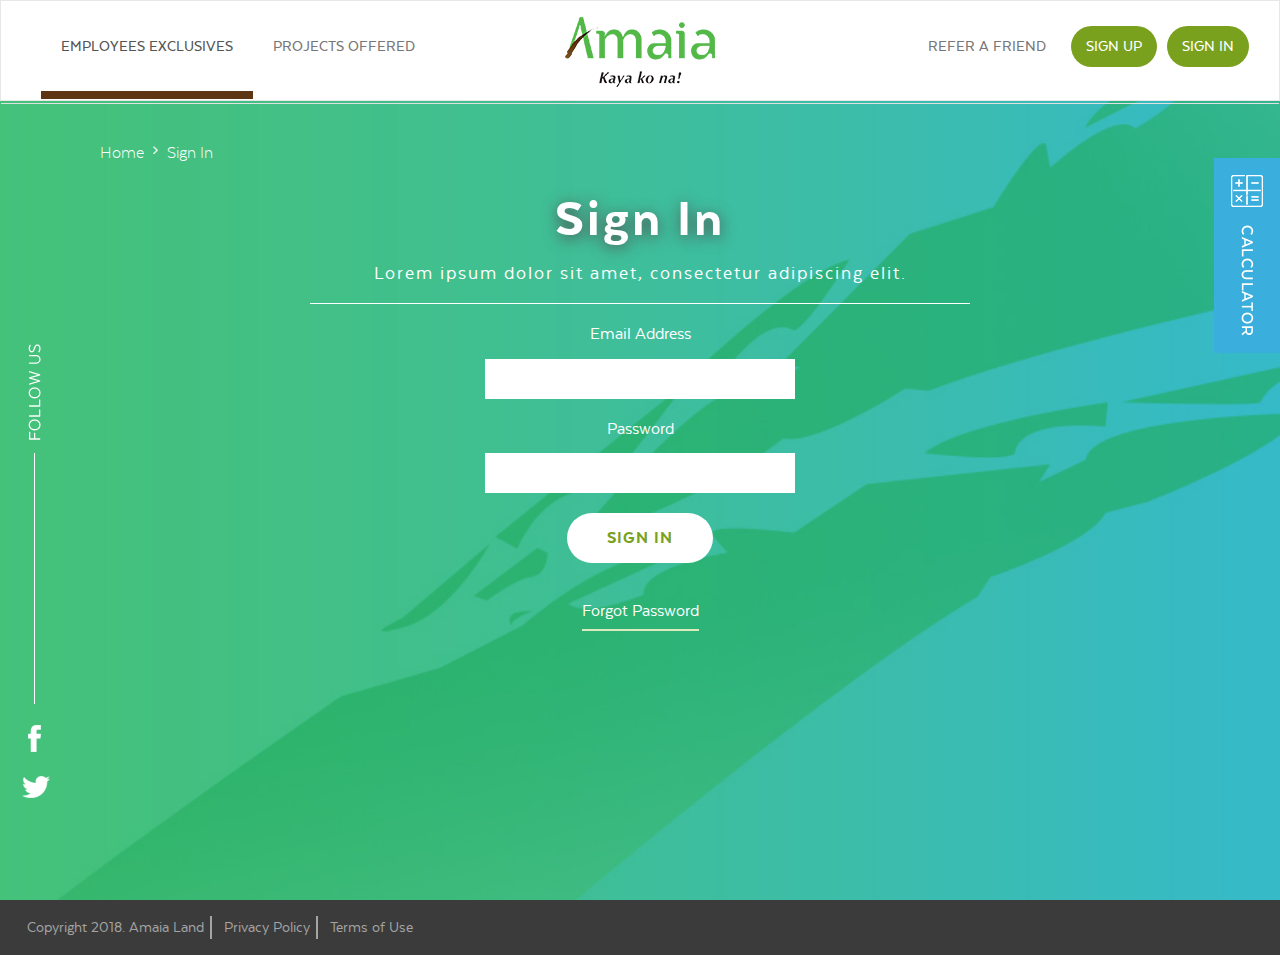
<file: signin.html>
<!doctype html>
<!--[if lt IE 7]>      <html class="no-js lt-ie9 lt-ie8 lt-ie7" lang=""> <![endif]-->
<!--[if IE 7]>         <html class="no-js lt-ie9 lt-ie8" lang=""> <![endif]-->
<!--[if IE 8]>         <html class="no-js lt-ie9" lang=""> <![endif]-->
<!--[if gt IE 8]><!-->
<html class="no-js" lang="">
<!--<![endif]-->

<head>
  <meta charset="utf-8">
  <meta http-equiv="X-UA-Compatible" content="IE=edge,chrome=1">
  <title>Title</title>
  <meta name="description" content="">
  <meta name="viewport" content="width=device-width, initial-scale=1">

  <link rel="stylesheet" href="css/bootstrap.min.css">
  <link href='https://fonts.googleapis.com/css?family=Lato:400,100,300,700,900' rel='stylesheet' type='text/css'>
  <link rel="stylesheet" href="css/font-awesome.min.css">
  <link rel="stylesheet" type="text/css" href="css/slick.css">
  <link rel="stylesheet" type="text/css" href="css/magnific-popup.css">
  <link rel="stylesheet" type="text/css" href="css/responsive.css">
  <link rel="stylesheet" href="css/main.css">
</head>

<body>
  <div id="home-banner" class="mfp-hide white-popup-block home-bannerpopup">
       <div class="clearfix">
          <aside>
              <img src="images/home-banenr.jpg">
          </aside>
       </div>
  </div>
  <div id="calcu-mp" class="mfp-hide white-popup-block calcu-popup">
    <div class="clearfix">
      <article>
        <h3>Calculator</h3>
        <ul class="listn pad-0">
          <li>
            <h6>Project</h6>
            <select>
              <option>Project</option>
              <option>Project</option>
              <option>Project</option>
            </select>
          </li>
          <li>
            <h6>Selling Price</h6>
            <input type="text">
          </li>
          <li>
            <h6>Discount</h6>
            <select>
              <option>Project</option>
              <option>Project</option>
              <option>Project</option>
            </select>
          </li>
          <li> 
            <h6>Total Selling Price</h6>
            <input type="text">
          </li>
        </ul>
        <div class="btm-btn clearfix">
          <input type="submit">
        </div>
      </article>
    </div>
  </div>
  <div class="homepage">
      <header id="header">
          <div class="navbar-holder">
              <!-- if you want to customize the nav, just add class and call it on css -->
              <nav role="navigation" class="navbar navbar-default nav-custom">
                <div class="cs-container">
                  <div class="navbar-header">
                      <button type="button" data-target="#navbarCollapse" data-toggle="collapse" class="navbar-toggle">
                          <span class="sr-only">Toggle navigation</span>
                          <span class="icon-bar"></span>
                          <span class="icon-bar"></span>
                          <span class="icon-bar"></span>
                      </button>
                      <div class="navbar_logo">
                          <a href="#" ><img src="images/logo.png"></a>
                      </div>
                      
                  </div>
                  <!-- Collection of nav links, forms, and other content for toggling -->
                  <div id="navbarCollapse" class="collapse navbar-collapse">
                      <ul class="nav navbar-nav">
                          <li class="active"><a href="#">Employees exclusives</a></li>
                          <li><a href="#">projects offered</a></li>
                          <!-- <li class="dropdown">
                              <a data-toggle="dropdown" class="dropdown-toggle" href="#">Messages <b class="caret"></b></a>
                              <ul role="menu" class="dropdown-menu">
                                  <li><a href="#">Inbox</a></li>
                                  <li><a href="#">Drafts</a></li>
                                  <li><a href="#">Sent Items</a></li>
                                  <li class="divider"></li>
                                  <li><a href="#">Trash</a></li>
                              </ul>
                          </li> -->
                      </ul>
                      <ul class="nav navbar-nav navbar-right">
                          <li><a href="#">refer a friend</a></li>
                          <li class="bg_green"><a href="#" >Sign Up</a></li>
                          <li class="bg_green"><a href="#" >Sign In</a></li>
                      </ul>
                  </div>
                </div>
                  <!-- Brand and toggle get grouped for better mobile display -->
                  
              </nav>
          </div>
      </header>



      <div class="sign-in">
        <section class="sec-1">
          <div class="wrapper">
            <ul class="breadcrumbs pad-0 listn">
              <li><a href="">Home</a></li>
              <li><a href="">sign in</a></li>
            </ul>
            <div class="content">
              <h3>Sign In</h3>
              <p>Lorem ipsum dolor sit amet, consectetur adipiscing elit. </p>


              <!-- FOR SIGN IN -->
              <article class="form-hldr">
                <ul class="pad-0 listn ">
                  <li>
                    <h6>Email Address</h6>
                    <input type="text">
                  </li>
                  <li>
                    <h6>Password</h6>
                    <input type="text">
                  </li>
                  <li>
                    <input type="submit" value="sign in">

                    <a href="" class="frgt-psswrd">Forgot Password</a>
                  </li>
                </ul>
              </article>


              <!-- For Forgot Password -->

              <!-- <article class="form-hldr frgetpass">
                <ul class="pad-0 listn ">
                  <li>
                    <h6>Email Address</h6>
                    <input type="text">
                  </li>
                  <li>
                    <input type="submit" value="Submit">

                    
                  </li>
                </ul>
              </article> -->
            </div>

            
          </div>
        </section>

          
      </div>



      <div class="follow">
        <ul class="listn pad-0">
          <li>
            <img src="images/follow.png">
          </li>
          <li>
            <a href=""><img src="images/fb.png"></a>
          </li>
          <li>
            <a href=""><img src="images/twitter.png"></a>
          </li>
        </ul>
      </div>


      <div class="calculator">
        <a href="#calcu-mp" class="popup-with-form"><img src="images/calcu.png"></a>
      </div>

      <footer>
        <ul class="listn">
          <li><p>Copyright 2018. Amaia Land</p></li>
          <li><p>Privacy Policy</p></li>
          <li><p>Terms of Use</p></li>
        </ul>
      </footer>

  </div>
  <script src="js/vendor/jquery-v3.2.1.min.js"></script>
  <script src="js/vendor/bootstrap.min.js"></script>
  <script src="js/slick.js"></script>
  <script src="js/jquery.magnific-popup.min.js"></script>

   
</body>

</html>
</file>
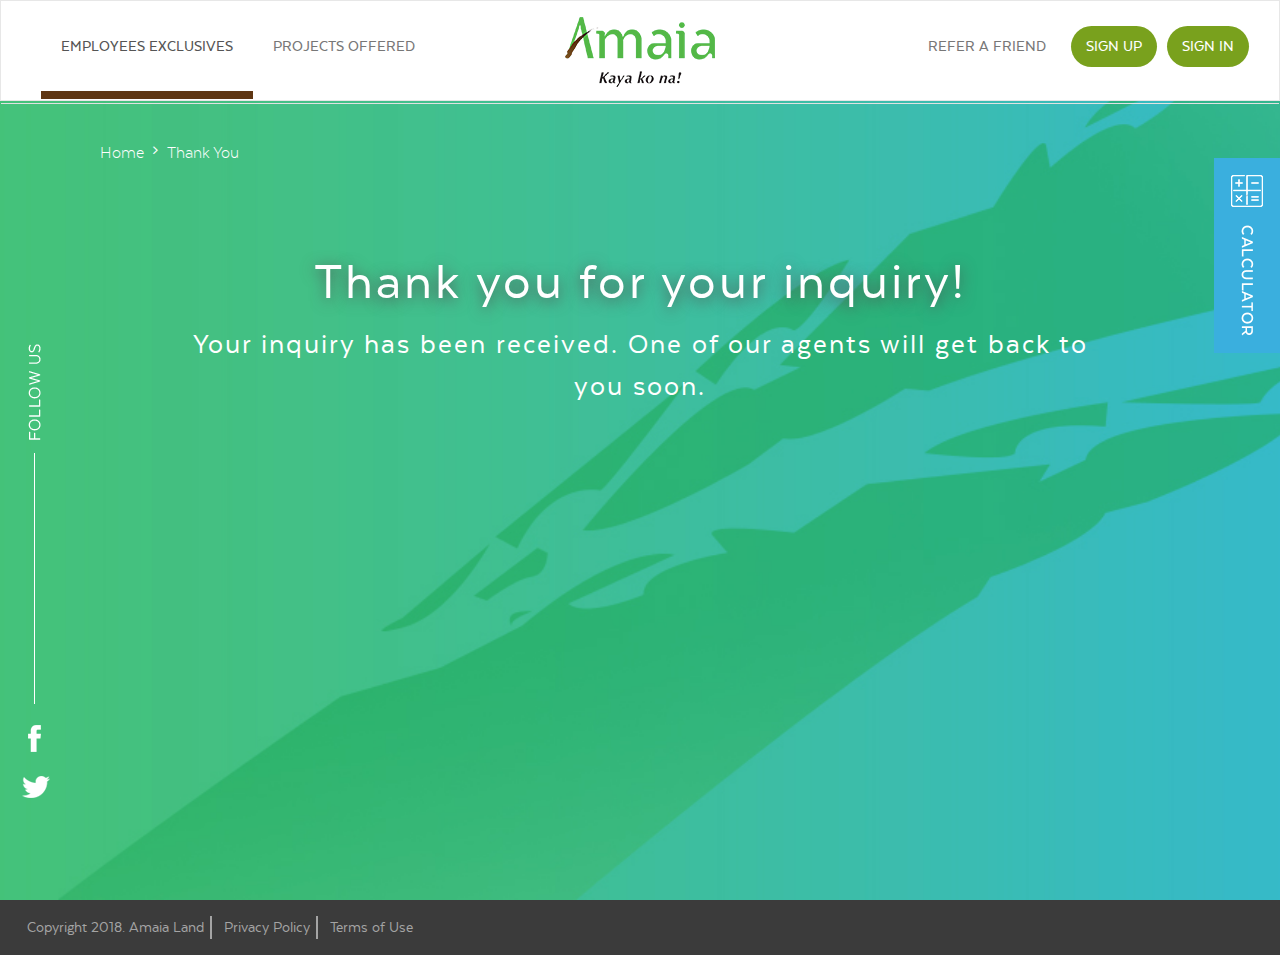
<file: thankyou.html>
<!doctype html>
<!--[if lt IE 7]>      <html class="no-js lt-ie9 lt-ie8 lt-ie7" lang=""> <![endif]-->
<!--[if IE 7]>         <html class="no-js lt-ie9 lt-ie8" lang=""> <![endif]-->
<!--[if IE 8]>         <html class="no-js lt-ie9" lang=""> <![endif]-->
<!--[if gt IE 8]><!-->
<html class="no-js" lang="">
<!--<![endif]-->

<head>
  <meta charset="utf-8">
  <meta http-equiv="X-UA-Compatible" content="IE=edge,chrome=1">
  <title>Title</title>
  <meta name="description" content="">
  <meta name="viewport" content="width=device-width, initial-scale=1">

  <link rel="stylesheet" href="css/bootstrap.min.css">
  <link href='https://fonts.googleapis.com/css?family=Lato:400,100,300,700,900' rel='stylesheet' type='text/css'>
  <link rel="stylesheet" href="css/font-awesome.min.css">
  <link rel="stylesheet" type="text/css" href="css/slick.css">
  <link rel="stylesheet" type="text/css" href="css/magnific-popup.css">
  <link rel="stylesheet" type="text/css" href="css/responsive.css">
  <link rel="stylesheet" href="css/main.css">
</head>

<body>
  <div id="home-banner" class="mfp-hide white-popup-block home-bannerpopup">
       <div class="clearfix">
          <aside>
              <img src="images/home-banenr.jpg">
          </aside>
       </div>
  </div>
  <div id="calcu-mp" class="mfp-hide white-popup-block calcu-popup">
    <div class="clearfix">
      <article>
        <h3>Calculator</h3>
        <ul class="listn pad-0">
          <li>
            <h6>Project</h6>
            <select>
              <option>Project</option>
              <option>Project</option>
              <option>Project</option>
            </select>
          </li>
          <li>
            <h6>Selling Price</h6>
            <input type="text">
          </li>
          <li>
            <h6>Discount</h6>
            <select>
              <option>Project</option>
              <option>Project</option>
              <option>Project</option>
            </select>
          </li>
          <li> 
            <h6>Total Selling Price</h6>
            <input type="text">
          </li>
        </ul>
        <div class="btm-btn clearfix">
          <input type="submit">
        </div>
      </article>
    </div>
  </div>
  <div class="homepage">
      <header id="header">
          <div class="navbar-holder">
              <!-- if you want to customize the nav, just add class and call it on css -->
              <nav role="navigation" class="navbar navbar-default nav-custom">
                <div class="cs-container">
                  <div class="navbar-header">
                      <button type="button" data-target="#navbarCollapse" data-toggle="collapse" class="navbar-toggle">
                          <span class="sr-only">Toggle navigation</span>
                          <span class="icon-bar"></span>
                          <span class="icon-bar"></span>
                          <span class="icon-bar"></span>
                      </button>
                      <div class="navbar_logo">
                          <a href="#" ><img src="images/logo.png"></a>
                      </div>
                      
                  </div>
                  <!-- Collection of nav links, forms, and other content for toggling -->
                  <div id="navbarCollapse" class="collapse navbar-collapse">
                      <ul class="nav navbar-nav">
                          <li class="active"><a href="#">Employees exclusives</a></li>
                          <li><a href="#">projects offered</a></li>
                          <!-- <li class="dropdown">
                              <a data-toggle="dropdown" class="dropdown-toggle" href="#">Messages <b class="caret"></b></a>
                              <ul role="menu" class="dropdown-menu">
                                  <li><a href="#">Inbox</a></li>
                                  <li><a href="#">Drafts</a></li>
                                  <li><a href="#">Sent Items</a></li>
                                  <li class="divider"></li>
                                  <li><a href="#">Trash</a></li>
                              </ul>
                          </li> -->
                      </ul>
                      <ul class="nav navbar-nav navbar-right">
                          <li><a href="#">refer a friend</a></li>
                          <li class="bg_green"><a href="#" >Sign Up</a></li>
                          <li class="bg_green"><a href="#" >Sign In</a></li>
                      </ul>
                  </div>
                </div>
                  <!-- Brand and toggle get grouped for better mobile display -->
                  
              </nav>
          </div>
      </header>



      <div class="thankyou">
        <section class="sec-1">
          <div class="wrapper">
            <ul class="breadcrumbs pad-0 listn">
              <li><a href="">Home</a></li>
              <li><a href="">Thank you</a></li>
            </ul>

            <div class="content">
                <h3>Thank you for your inquiry!</h3>
                <p>Your inquiry has been received. One of our agents will get back to you soon. </p>
                <!-- <h3>Thank you for your referral!</h3>
                <p>Your referral has been received. One of our agents will get back to you soon. </p> -->
            </div>
            

            
          </div>
        </section>

          
      </div>



      <div class="follow">
        <ul class="listn pad-0">
          <li>
            <img src="images/follow.png">
          </li>
          <li>
            <a href=""><img src="images/fb.png"></a>
          </li>
          <li>
            <a href=""><img src="images/twitter.png"></a>
          </li>
        </ul>
      </div>


      <div class="calculator">
        <a href="#calcu-mp" class="popup-with-form"><img src="images/calcu.png"></a>
      </div>

      <footer>
        <ul class="listn">
          <li><p>Copyright 2018. Amaia Land</p></li>
          <li><p>Privacy Policy</p></li>
          <li><p>Terms of Use</p></li>
        </ul>
      </footer>

  </div>
  <script src="js/vendor/jquery-v3.2.1.min.js"></script>
  <script src="js/vendor/bootstrap.min.js"></script>
  <script src="js/slick.js"></script>
  <script src="js/jquery.magnific-popup.min.js"></script>

   
</body>

</html>
</file>
<file: css/responsive.css>
@media only screen and (max-width: 1699px){
	.project-offered .sec-1 .content .proj-list > li { width: 33%!important;}
	.selected-project .sec-1 .content .tabs-hdlr .floorplan .unit > ul > li { width: 33.3%!important;}
	.selected-project .sec-1 .content .tabs-hdlr .floorplan .floor > ul > li{ width: 33.3%!important;}
}

@media only screen and (max-width: 1440px){
	.nav-custom li a { padding: 35px 20px!important;}
	.home .sec-1 .home-slider .slider-hldr article div.text-hdlr > h2 { font-size: 55px!important;}
	.home .sec-1 .home-slider .slider-hldr article div.text-hdlr > p { font-size: 35px!important}
	.home .sec-1 .home-slider .slider-hldr article div.text-hdlr > a { font-size: 25px!important; padding: 15px 0px!important; max-width: 370px!important;}
	.bg_green::after { left: 5px!important; right: 5px!important;}

	.project-offered .sec-1 .content > .link-list > li > a { font-size: 25px!important;}


	/*HEADER FONTSIZE*/

	.emp-exclu-slcted .sec-1 .content > h3 { font-size: 55px!important;}
	.emp-exclu .sec-1 .content > h3 { font-size: 55px!important}
	.project-offered .sec-1 .content > h3 { font-size: 55px!important}
	.reap .content > h3 { font-size: 55px!important}
	.selected-project .sec-1 .content .text-top-hldr > h3 { font-size: 55px!important;}
	.sign-up .sec-1 .content > h3 { font-size: 55px!important;}
	.sign-in .sec-1 .content > h3 { font-size: 55px!important}
	.thankyou .sec-1 .content > h3{ font-size: 55px!important;}

}


@media only screen and (max-width: 1300px){
	.nav-custom li a { font-size: 16px!important;}
	.home .sec-1 .home-slider .slider-hldr article div.text-hdlr{ max-width: 500px!important;}
	.selected-project .sec-1 .content .tabs-hdlr .floorplan .unit > ul > li { width: 50%!important;}
	.selected-project .sec-1 .content .tabs-hdlr .floorplan .floor > ul > li { width: 50%!important;}
	
}


@media only screen and (max-width: 1250px){
	.project-offered .sec-1 .content .proj-list > li { width: 48.5%!important;}
	.project-offered .sec-1 .content > .link-list > li > a{ font-size: 22px!important;}
	.project-offered .sec-1 .content .proj-list { margin-left: 0px!important;     display: -webkit-box; display: -moz-box; display: -ms-flexbox; display: -webkit-flex; display: flex; -webkit-flex-flow: row wrap; justify-content: space-between; flex-wrap: wrap;}
	.project-offered .sec-1 .content .proj-list li { padding-left: 0px!important;}
	.reap-1-logged .text-hldr .refr_btn a { font-size: 20px!important;}
	.reap-repeat .text-hldr .ref_status > li { padding: 0px 20px!important;}
	.selected-project .sec-1 .content .tabs-hdlr .master .image-hldr > figure { width: 40%!important;}
	.selected-project .sec-1 .content .tabs-hdlr .master .image-hldr > figcaption { width: 59%!important;}
	
}


@media only screen and (max-width: 1185px){
	.nav-custom li a { padding: 35px 10px!important;}
	.home .sec-1 .home-slider .slider-hldr article div.text-hdlr{ padding-left: 50px!important; padding-right: 15px!important;}
	.home .sec-1 .home-slider .slider-hldr article div.text-hdlr > h2 { font-size: 45px!important;}
	.home .sec-1 .home-slider .slider-hldr article div.text-hdlr > p { font-size: 30px!important;}

	.reap-refer .text-hldr ul.refer_list > li { width: 100%!important; }
	.reap-refer .text-hldr ul.refer_list > li:nth-child(even) { padding-right: 0px!important;}
	.reap-refer .text-hldr ul.refer_list > li:nth-child(odd) { float: none!important; padding-left: 0px!important;}

	.selected-project .sec-1 .content .slctd-prjct-slider .slider-hldr aside { max-width: 100%!important;}
	/*link nav fontsize*/

	.emp-exclu .sec-1 .content > .link-list > li > a { font-size: 25px!important;}
	.reap .content .linklist li a { font-size: 25px!important}
	.thankyou .sec-1 .content > p { font-size: 25px!important;}


	/*HEADER FONTSIZE*/
	.emp-exclu-slcted .sec-1 .content > h3 { font-size: 45px!important;}
	.emp-exclu .sec-1 .content > h3 { font-size: 45px!important}
	.project-offered .sec-1 .content > h3 { font-size: 45px!important;}
	.reap .content > h3 { font-size: 45px!important}
	.selected-project .sec-1 .content .text-top-hldr > h3 { font-size: 45px!important;} 
	.sign-up .sec-1 .content > h3 { font-size: 45px!important;}
	.sign-in .sec-1 .content > h3 { font-size: 45px!important}
	.thankyou .sec-1 .content > h3{ font-size: 45px!important;}

}


@media only screen and (max-width: 1085px){
	.navbar_logo { max-width: 120px!important;}
	.nav-custom li a { font-size: 15px!important;}
	.home .sec-1 .home-slider .slider-hldr aside { width: 44%!important; padding-right: 90px!important; float: right!important;}
	.project-offered .sec-1 .content > .link-list > li { width: 49%!important; margin-bottom: 15px!important;}
}

@media only screen and (max-width: 1023px){

	.navbar-header { float: none;}
    .navbar-left,.navbar-right { float: none !important;  }
    .navbar-toggle { display: block; float: right; background: transparent!important; border: 0px; margin-left: 10px; margin-top: 20px;     margin-right: 0px;}
    .navbar-collapse { border-top: 0px solid transparent; box-shadow: inset 0 0px 0 rgba(255,255,255,0.1); background: #fff; position: relative; z-index: 99; }
    .navbar-fixed-top { top: 0; border-width: 0 0 1px; }
    .navbar-collapse.collapse { display: none!important; }
    .navbar-nav {float: none!important;}
    .navbar-nav>li { float: none!important; }
    .navbar-nav>li>a { padding-top: 10px; padding-bottom: 10px; }
    .collapse.in{  display:block !important; }
    .nav-custom li a { font-size: 18px!important;} 
      
    .nav-ul { margin-top: 53px; }
    .navbar-brand { height: inherit; padding: 0px; }
    .navbar-logo { margin-top: 0px!important; margin: 0 auto;}
    .nav-custom { position: relative!important; top: 0!important; padding: 0px!important; min-height: 90px!important;}
    .menu { top: 0!important;}
    .navbar-toggle .icon-bar{ width: 35px; height: 4px;}    
    .nav-custom .navbar-nav > li:last-child { display: block!important;}
    .nav > li { display: block!important; }
    .navbar-collapse.collapse { text-align: left!important; }
    .nav-custom .navbar-nav > li > a { padding: 15px!important; }

    .navbar_logo { position: relative!important; left: 0!important; transform: translate(0, 0)!important; margin-bottom: 15px;}
    .nav-custom li.active a { border-bottom: 4px solid #5f3613!important;}
    .nav-custom li:hover a { border-bottom: 4px solid #5f3613!important;}
    .home .sec-1 { padding-top: 0px!important;}
    .navbar-nav { margin: 0px;}



    .home .sec-1 .home-slider .slider-hldr article div.text-hdlr { padding-left: 60px!important;}
    .home .sec-1 .home-slider .slider-hldr aside .img-hldr { height: 100vh!important;}
    .bg_green::after { display: none!important}
    .nav-custom li a { border-bottom: 4px solid transparent!important;}
    .nav-custom .navbar-right li:last-child a, .nav-custom .navbar-right li:nth-last-child(2) a { color: #555!important;}

    .emp-exclu .sec-1 .content > .link-list > li > a { font-size: 23px!important}
    .reap .content .linklist li a { font-size: 23px!important}
    .reap .content .top_text h5 { font-size: 20px!important;}
    .reap-repeat .text-hldr h4 { font-size: 25px!important;} 





    /*change the min-height*/

    .emp-exclu .sec-1 { min-height: 85vh!important;}
    .project-offered .sec-1 { min-height: 85vh!important;}
    .reap .sec-1 { min-height: 85vh!important;}
    .selected-project .sec-1{ min-height: 85vh!important;}
    .sign-up .sec-1 { min-height: 85vh!important}
    .sign-in .sec-1 { min-height: 85vh!important;}
    .thankyou .sec-1{ min-height: 85vh!important;}


    /*2 columns change*/
    .emp-exclu-slcted .sec-1 .right { width: 29.82%!important}
    .emp-exclu-slcted .sec-1 .left { width: 70%!important;}
    .reap .left { width: 70%!important;}
    .reap .right { width: 29.82%!important;}


    /*SECTION TOP PADDING*/
    .emp-exclu-slcted .sec-1 { padding-top: 0px!important;}
    .emp-exclu .sec-1 { padding-top: 0px!important;}
    .project-offered .sec-1 {padding-top: 0px!important}
    .reap .sec-1 { padding-top: 0px!important;}
    .selected-project .sec-1 { padding-top: 0px!important;}
    .sign-up .sec-1 { padding-top: 0px!important;}
    .sign-in .sec-1 { padding-top: 0px!important;}
    .thankyou .sec-1{ padding-top: 0px!important;}

}


@media only screen and (max-width: 999px){
	.home .sec-1 .home-slider .slider-hldr article { width: 50%!important;}
	.home .sec-1 .home-slider .slider-hldr aside { width: 48%!important;}
	.home .sec-1 .home-slider .slider-hldr article div.text-hdlr > h2 { font-size: 40px!important;}

	.wrapper { padding: 0px 75px!important;}
	.selected-project .sec-1 .content .text-top-hldr > h4 { float: none!important; margin-top: 0px!important; margin-bottom: 10px!important; font-size: 25px!important;}
	.selected-project .sec-1 .content .text-top-hldr > h3 { float: none!important;}

	.selected-project .sec-1 .content .tabs-hdlr .master .image-hldr > figure { width: 100%!important; float: none!important;}
	.selected-project .sec-1 .content .tabs-hdlr .master .image-hldr > figure  img { width: auto!important; margin: 0 auto; display: block; margin-bottom: 20px;}
	.selected-project .sec-1 .content .tabs-hdlr .master .image-hldr > figcaption { width: 100%!important; float: none!important;}
	.thankyou .sec-1 .content > p{ font-size: 20px!important;}




	/*HEADER FONTSIZE*/
	.emp-exclu-slcted .sec-1 .content > h3 { font-size: 40px!important;}
	.emp-exclu .sec-1 .content > h3 { font-size: 40px!important;}
	.project-offered .sec-1 .content > h3 { font-size: 40px!important;}
	.reap .content > h3 { font-size: 40px!important} 
	.selected-project .sec-1 .content .text-top-hldr > h3 { font-size: 40px!important;} 
	.sign-up .sec-1 .content > h3{ font-size: 40px!important;}
	.sign-in .sec-1 .content > h3 { font-size: 40px!important}
	.thankyou .sec-1 .content > h3{ font-size: 40px!important;}
}

@media only screen and (max-width: 900px){
	.home .sec-1 .home-slider .slider-hldr article div.text-hdlr > h2 { font-size: 40px!important;}
	.emp-exclu-slcted .sec-1 .left { width: 100%!important; float: none!important; padding-right: 0px!important;}
	.emp-exclu-slcted .sec-1 .right { width: 100%!important; float: none!important; margin-bottom: 50px!important;}
	.emp-exclu-slcted .sec-1 .content > article p:last-child { margin-bottom: 0px!important;}
	.emp-exclu .sec-1 .content > .link-list { margin-top: 20px;}
	.project-offered .sec-1 .content > .link-list { margin-top: 20px!important;}
	.reap .left { width: 100%!important; float: none!important; padding-right: 0px!important; }
	.reap .right {width: 100%!important; float: none!important; margin-bottom: 50px!important;}
	.reap-refer .text-hldr { padding: 40px 0px!important;}
	.reap-repeat .text-hldr .ref_status { margin-bottom: 45px!important;}

	.selected-project .sec-1 .content .tabs-hdlr .tab { width: 100%!important; float: none!important; border-right: 0px!important;}
	.selected-project .sec-1 .content .tabs-hdlr .tab .inquire-nw { margin-top: 50px!important;}
	.selected-project .sec-1 .content .tabs-hdlr .tabcontent { float: none!important; width: 100%!important; padding: 15px 0px!important;}


	/*HEADER FONTSIZE*/
	.emp-exclu-slcted .sec-1 .content > h3 { font-size: 40px!important; margin-bottom: 5px!important}
	.emp-exclu .sec-1 .content > h3 { font-size: 40px!important; margin-bottom: 5px!important;} 
	.project-offered .sec-1 .content > h3 { font-size: 40px!important; margin-bottom: 5px!important;}
	.reap .content > h3 { font-size: 40px!important; margin-bottom: 5px!important;}
	.selected-project .sec-1 .content .text-top-hldr > h3 { font-size: 40px!important; margin-bottom: 5px!important;} 
	.sign-up .sec-1 .content > h3 { font-size: 40px!important; margin-bottom: 5px!important;}
	.sign-in .sec-1 .content > h3 { font-size: 40px!important; margin-bottom: 5px!important;}
	.thankyou .sec-1 .content > h3{ font-size: 40px!important; margin-bottom: 5px!important;}

	

}


@media only screen and (max-width: 800px){

	.cs-container { padding: 0px 15px!important;}

	.home .sec-1 .home-slider .slider-hldr article { width: 100%!important;}
	.home .sec-1 .home-slider .slider-hldr aside { display: none!important;}
	.home .sec-1 .hden-img { display: block!important;}
	.home .sec-1 { height: auto!important; }
	.home .sec-1 .hden-img { margin: 0px; padding: 0px; float: right; width: 49%; height: 700px; padding-right: 85px!important;}
	.home .sec-1 .hden-img img { height: 100%; object-fit: cover;}
	.home .sec-1 .home-slider .slider-hldr article div.text-hdlr { max-width: 49%!important; margin: 0px!important; padding: 0px; margin-top: 55px!important;}

	.home-bannerpopup aside img { width: 100%!important;height: 100%!important;}
	.emp-exclu .sec-1 .content > .link-list > li {  width: 100%!important; display: block!important; padding-right: 0px!important; position: relative!important; padding-bottom: 7px; margin-bottom: 10px;}
	.emp-exclu .sec-1 .content .link-list::after { display: none!important;}
	.emp-exclu .sec-1 .content > .link-list > li::after { position: absolute; bottom: 0; content: ''; left: 0; right: 0; background: #fff; height: 1px; }



	.project-offered .sec-1 .content > .link-list > li { width: 100%!important; display: block!important; position: relative!important; }
	.project-offered .sec-1 .content .link-list::after { display: none;}
	.project-offered .sec-1 .content > .link-list > li::after {position: absolute; bottom: -6px; content: ''; left: 0; right: 0; background: #fff; height: 1px; }
	.project-offered .sec-1 .content .proj-list > li { width: 100%!important;}

	.project-offered .sec-1 .content .proj-list > li > aside > .overlay > ul > li a { font-size: 16px!important;}
	.project-offered .sec-1 .content .proj-list > li > aside > .overlay > ul > li:last-child a { margin-bottom: 0px!important}
	.project-offered .sec-1 .content .proj-list > li > aside > .overlay { position: relative!important; top: 0!important; left: 0!important; height: 100%!important; opacity: 1!important; background: #fff!important;}
	.project-offered .sec-1 .content .proj-list > li > aside > .overlay > ul { max-width: 100%!important; position: relative!important; left: 0!important; top: 0!important; transform: translate(0, 0)!important;}
	.project-offered .sec-1 .content .proj-list > li > aside { height: auto!important;}
	.project-offered .sec-1 .content .proj-list li { width: 100%!important; display: inline-block!important;}
	.project-offered .sec-1 .content .proj-list > li > aside > .overlay > ul > li a { border-radius: 0px!important; margin-bottom: 0px!important; color: #79a11d!important; border: 3px solid #79a11d!important;}
	.project-offered .sec-1 .content .proj-list > li > aside > img { height: 250px!important;}
	.project-offered .sec-1 .content .proj-list > li > aside > .overlay > ul { display: -webkit-box; display: -moz-box; display: -ms-flexbox; display: -webkit-flex; display: flex; -webkit-flex-flow: row wrap; justify-content: space-between; flex-wrap: wrap;}
	.project-offered .sec-1 .content .proj-list > li > aside > .overlay > ul > li { width: 31%!important;}
	.reap-1-logged .text-hldr .refr_btn a { font-size: 20px!important;}

	.reap-refer .text-hldr .btn-rfr a { font-size: 16px!important;}
	.reap-refer .text-hldr .prvcy p{ font-size: 16px!important;}

	.reap-1-logged .text-hldr p { font-size: 20px!important;} 
	.reap .content .top_text p { font-size: 18px!important;}

	.reap-not-logged .text-hldr p, .reap-not-logged .text-hldr p a { font-size: 20px!important;}
	.reap-repeat .text-hldr .ref_status > li .txt_status p { font-size: 18px!important;}

	.reap-repeat .text-hldr { padding: 20px 0px!important;}
	.selected-project .sec-1 .content .slctd-prjct-slider .slider-hldr { padding: 20px 0px!important;}
	.selected-project .sec-1 .content .slctd-prjct-slider .slick-next { left: auto!important; right: -7px!important;}

	.selected-project .sec-1 .content .tabs-hdlr .master > p, .selected-project .sec-1 .content .tabs-hdlr .tabcontent p { font-size: 18px!important; margin-bottom: 20px!important;}
	.selected-project .sec-1 .content .tabs-hdlr .master .image-hldr { padding: 20px 0px!important;}
	.selected-project .sec-1 .content .tabs-hdlr .master .image-hldr > figcaption { padding: 0px 15px!important;}
	.selected-project .sec-1 .content .tabs-hdlr .master .image-hldr > figcaption ul li p { margin-bottom: 0px!important;}

	.sign-up .sec-1 .content > p{ font-size: 18px!important;}
	.sign-up .sec-1 .content > .form-hldr > ul > li { width: 48%!important;}
	.sign-in .sec-1 .content > p{ font-size: 18px!important;}
	.thankyou .sec-1 .content > p{ font-size: 18px!important;}
	
}

@media only screen and (max-width: 750px){
	.selected-project .sec-1 .content .text-top-hldr .text-under-hldr h4 { float: none!important;}
	.selected-project .sec-1 .content .text-top-hldr .text-under-hldr h5 { float: none!important;}
}

@media only screen and (max-width: 700px){
	.home .sec-1 .hden-img { width: 100%; float: none!important; max-width: 370px!important; margin: 0 auto!important; height: 450px!important; padding-right: 0px!important;}
	.home .sec-1 .hden-img img { object-fit: contain!important;}
	.home .sec-1 .home-slider .slider-hldr article div.text-hdlr { max-width: 100%!important; margin-top: 30px!important; padding-right: 15px!important; padding-left: 15px!important; padding-bottom: 80px;}
	.home .sec-1 .home-slider .slider-hldr article div.text-hdlr > a { margin-top: 40px!important;}
	.home .sec-1 .home-slider .slick-dots { bottom: 0px!important; left: 50%!important;}
	.home .sec-1 .home-slider .slider-hldr article div.text-hdlr > h2 {letter-spacing: 3px!important; font-size: 35px!important;}
	.home .sec-1 .home-slider .slider-hldr article div.text-hdlr > p { letter-spacing: 1px; font-size: 22px!important;}
	.home .sec-1 .home-slider .slider-hldr article div.text-hdlr > a { max-width: 260px!important; font-size: 22px!important;}


	/*HEADER FONTSIZE*/
	.emp-exclu-slcted .sec-1 .content > h3 { font-size: 35px!important;}
	.emp-exclu .sec-1 .content > h3 { font-size: 35px!important}
	.project-offered .sec-1 .content > h3 { font-size: 35px!important;}
	.reap .content > h3 { font-size: 35px!important}
	.selected-project .sec-1 .content .text-top-hldr > h3 { font-size: 35px!important;} 
	.sign-up .sec-1 .content > h3{ font-size: 35px!important;}
	.sign-in .sec-1 .content > h3 { font-size: 35px!important} 
	.thankyou .sec-1 .content > h3{ font-size: 35px!important;}

}



@media only screen and (max-width: 680px){
	.emp-exclu-slcted .sec-1 .content > .top_text-hldr h5 {  float: none!important; margin-top: 0px!important; margin-bottom: 15px!important;}
	.emp-exclu-slcted .sec-1 .content > .top_text-hldr h6 { float: none!important;border-radius: 0px!important; text-align: center;}
	.emp-exclu-slcted .sec-1 .content > article { padding: 30px 0px!important;}
	.project-offered .sec-1 .content .proj-list > li > aside > .overlay > ul > li { width: 100%!important;}
	.project-offered .sec-1 .content .proj-list > li > aside > .overlay > ul > li a{ margin-bottom: 5px!important;}
	.reap .content .linklist::after { display: none!important}
	.reap .content .linklist li{ display: block!important; position: relative; margin-bottom: 15px!important}
	.reap .content .linklist li::after { position: absolute; content: ''; bottom: -9px; background: #fff; height: 1px; left: 0; right: 0;}
	.reap-1-logged .text-hldr p { font-size: 18px!important}
	.reap-not-logged .text-hldr p, .reap-not-logged .text-hldr p a { font-size: 18px!important;} 
	.sign-up .sec-1 .content > .form-hldr > ul > li{ width: 100%!important; padding-right: 0px!important;}
	.sign-up .sec-1 .content > .form-hldr > ul > li h6 { margin-bottom: 10px!important;}
}




@media only screen and (max-width: 500px){
	.home .sec-1 .hden-img { max-width: 100%!important; height: auto!important;}
	.home .sec-1 .hden-img img{ width: 100%!important; object-fit: cover!important;}
	.follow { position: relative!important; left: 0px!important; bottom: 0px!important; background-color: #35b76f; padding: 15px 25px;}
	.wrapper { padding: 0px 20px 0px 20px!important}
	.calculator { padding: 17px 10px!important;}
	/*.calculator { position: relative!important; top: 0!important; right: 0px!important; height: 72px;}
	.calculator a img { transform: rotate(-90deg); top: -45px; left: 45%; position: absolute;}*/
	.follow ul li:first-child img { display: none;}
	.follow ul li h5 { display: block!important;}
	.follow ul li { display: inline-block; padding-right: 35px;}
	.follow ul li:nth-child(2) { margin: 0px!important;}
	.follow ul li:last-child { margin-right: 0px!important;}
	.calculator img { height: 110px!important}



	.emp-exclu-slcted .sec-1 .btm-sec .exc-slcted-slider .slick-next { left: auto!important; right: -7px!important;}
	.emp-exclu-slcted .sec-1 .btm-sec .exc-slcted-slider .sldr-hldr article .title h4 { font-size: 22px!important}
	.emp-exclu-slcted .sec-1 .btm-sec .exc-slcted-slider { padding: 0px!important;}
	.emp-exclu-slcted .sec-1 .btm-sec .exc-slcted-slider .sldr-hldr { padding: 0px!important}
	.emp-exclu-slcted .sec-1 .btm-sec .exc-slcted-slider .sldr-hldr article .title p { font-size: 18px!important}
	.emp-exclu-slcted .sec-1 .btm-sec .exc-slcted-slider .sldr-hldr article .tail h5 { font-size: 18px!important;}
	.emp-exclu-slcted .sec-1 .btm-sec .exc-slcted-slider .sldr-hldr article .tail h6 { font-size: 18px!important;}


	.emp-exclu .sec-1 .content .exclusive-slider { padding: 0px!important;}
	.emp-exclu .sec-1 .content .exclusive-slider .slider-hldr aside { padding: 0px!important;}
	.emp-exclu .sec-1 .content .exclusive-slider .slick-next { left: auto!important; right: -7px!important}


	.reap-refer .text-hldr .prvcy input[type="checkbox"] { width: 17px!important; height: 17px!important;}
	.reap-refer .text-hldr .prvcy{ padding-left: 25px!important;}

	.reap-repeat .text-hldr .ref_status > li { width: 100%!important; margin-bottom: 25px!important; padding: 0px!important;}

	.reap-repeat .text-hldr h4{ font-size: 23px!important;}

	.reap-repeat .text-hldr .table_ref li div.parent div.child p { display: block!important; font-weight: bold;}

	.reap-repeat .text-hldr .table_ref li:first-child{ display: none;}
	.reap-repeat .text-hldr .table_ref li div.parent div.child  { display: none; width: 100%!important;}
	.reap-repeat .text-hldr .table_ref li div.parent div.child:first-child { display: block;}
	.reap-repeat .text-hldr .table_ref li div.parent div.child p:first-child span.lbl { display: inline-block!important; float: none!important; font-weight: bold!important;}
	.reap-repeat .text-hldr .table_ref li div.parent div.child p span { float: right!important; font-weight: normal!important;}

	.selected-project .sec-1 .content .tabs-hdlr .master .image-hldr > figure img { width: 100%!important;}

	.selected-project .sec-1 .content .slctd-prjct-slider .slider-hldr aside { height: 250px!important;}

	.selected-project .sec-1 .content .tabs-hdlr .floorplan .unit > ul > li aside { height: 200px!important;}

	.sign-up .sec-1 .content { padding: 0px!important;}
	.sign-in .sec-1 .content {  padding: 0px!important;}
	.sign-in .sec-1 .content > article.form-hldr > ul > li h6 { margin-bottom: 10px!important;}



	/*FONT HEAD EXCEPT FRONT PAGE*/

	

	


}



@media only screen and (max-width: 400px){
	.emp-exclu-slcted .sec-1 .btm-sec .exc-slcted-slider .sldr-hldr article .tail h5 { float: none!important;  margin-bottom: 5px;}
	.emp-exclu-slcted .sec-1 .btm-sec .exc-slcted-slider .sldr-hldr article .tail h6 { float: none!important; }
	/*.reap .content .linklist li a { font-size: 20px!important;}*/
	.emp-exclu .sec-1 .content > .link-list > li > a { font-size: 23px!important;}
	.project-offered .sec-1 .content > .link-list > li > a { font-size: 23px!important;}
	.reap-repeat .text-hldr .table_ref li div.parent div.child p:first-child span.lbl { display: block!important;}
	.reap-repeat .text-hldr .table_ref li div.parent div.child p span { float: none!important; display: block!important;}
	.selected-project .sec-1 .content .tabs-hdlr .floorplan .floor > ul > li, .selected-project .sec-1 .content .tabs-hdlr .floorplan .unit > ul > li { width: 100%!important; padding-left: 0px!important;}
	.selected-project .sec-1 .content .tabs-hdlr .floorplan .floor > ul, .selected-project .sec-1 .content .tabs-hdlr .floorplan .unit > ul { margin-left: 0px!important;}
	.selected-project .sec-1 .content .tabs-hdlr .floorplan .unit > ul > li aside, .selected-project .sec-1 .content .tabs-hdlr .floorplan .floor > ul > li aside { height: 160px!important;}
	.sign-in .sec-1 .content > article.form-hldr { max-width: 100%!important;}
}



@media only screen and (max-width: 370px){
	.project-offered .sec-1 .content .proj-list > li article > .cndo-det h5, .project-offered .sec-1 .content .proj-list > li article > .cndo-det h6 { float: none!important;}
	.project-offered .sec-1 .content .proj-list > li article > .cndo-det h5 { margin-bottom: 10px!important;}
}
</file>
<file: css/main.css>
@font-face {
  font-family: 'texta-lightuploaded_file';
  src: url("../fonts/texta_light-webfont.woff2") format("woff2"), url("../fonts/texta_light-webfont.woff") format("woff");
  font-weight: normal;
  font-style: normal; }
@font-face {
  font-family: 'texta-mediumuploaded_file';
  src: url("../fonts/texta_medium-webfont.woff2") format("woff2"), url("../fonts/texta_medium-webfont.woff") format("woff");
  font-weight: normal;
  font-style: normal; }
@font-face {
  font-family: 'texta-regularuploaded_file';
  src: url("../fonts/texta_regular-webfont.woff2") format("woff2"), url("../fonts/texta_regular-webfont.woff") format("woff");
  font-weight: normal;
  font-style: normal; }
@font-face {
  font-family: 'texta-thinuploaded_file';
  src: url("../fonts/texta_thin-webfont.woff2") format("woff2"), url("../fonts/texta_thin-webfont.woff") format("woff");
  font-weight: normal;
  font-style: normal; }
@font-face {
  font-family: 'texta-heavyuploaded_file';
  src: url("../fonts/texta_heavy-webfont.woff2") format("woff2"), url("../fonts/texta_heavy-webfont.woff") format("woff");
  font-weight: normal;
  font-style: normal; }
/* Reset */
* {
  outline: none;
  box-sizing: border-box;
  -webkit-overflow-scrolling: touch; }

a {
  text-decoration: none;
  cursor: pointer; }

body, html, h1, h2, h3, h4, h5, h6, p, header, footer, div, article, section, aside {
  padding: 0;
  margin: 0;
  position: relative; }

body, html {
  height: 100%; }

input, select, textarea, button {
  outline: 0;
  border: 0;
  appearance: none;
  -webkit-appearance: none;
  -moz-appearance: none;
  -o-appearance: none; }

/* Common Classes */
.wid100 {
  width: 100%;
  float: left; }

.fleft {
  float: left; }

.fright {
  float: right; }

.listn {
  list-style: none;
  margin: 0;
  padding: 0; }

.defimg, img {
  width: 100%;
  height: auto; }

.defimg2 {
  width: auto;
  height: auto; }

.coverimg {
  width: 100%;
  height: 100%;
  object-fit: cover; }

.containimg {
  width: 100%;
  height: 100%;
  object-fit: contain; }

.pagewrapper {
  width: 100%;
  margin: 0 auto;
  max-width: 1366px;
  padding: 0 25px; }

.pagewrapper2 {
  width: 100%;
  margin: 0 auto;
  max-width: 990px; }

.close {
  width: 35px;
  height: 35px;
  background: url(../images/iconset1.png) no-repeat right -35px;
  position: absolute;
  right: 10px;
  top: 10px; }

.clearfix {
  display: block;
  clear: both; }

.pad-0 {
  padding: 0px; }

/* Colors & Fonts */
/* Colors */
.cs-container {
  width: 100%;
  padding: 0px 40px; }

.wrapper {
  width: 100%;
  box-sizing: border-box;
  padding: 0px 100px; }

.follow {
  position: fixed;
  bottom: 102px;
  left: 22px;
  text-align: center; }
  .follow ul li img {
    width: auto;
    height: auto; }
  .follow ul li h5 {
    display: none;
    font-size: 16px;
    color: #fff;
    text-transform: uppercase;
    position: relative;
    font-family: "texta-regularuploaded_file", Arial, sans-serif; }
  .follow ul li:nth-child(2) {
    margin-bottom: 24px; }
    .follow ul li:nth-child(2) img {
      margin-left: -3px; }

.calculator {
  position: fixed;
  top: 158px;
  right: 0px;
  text-align: center;
  background: #3aafde;
  padding: 17px 17px; }
  .calculator img {
    width: auto;
    height: auto; }

.breadcrumbs {
  margin-top: 39px;
  margin-bottom: 23px; }
  .breadcrumbs > li {
    display: inline-block;
    padding-right: 19px;
    position: relative; }
    .breadcrumbs > li a {
      color: #fff;
      text-transform: capitalize;
      text-decoration: none;
      font-size: 18px;
      font-family: "texta-lightuploaded_file", Arial, sans-serif; }
  .breadcrumbs > li::after {
    position: absolute;
    content: '\f105';
    font-family: 'FontAwesome';
    right: 5px;
    color: #fff; }
  .breadcrumbs > li:last-child {
    padding-right: 0px; }
  .breadcrumbs > li:last-child::after {
    display: none; }

/* =============Navigation Bar================= */
.navbar-default .navbar-nav > .active > a, .navbar-default .navbar-nav > .active > a:hover, .navbar-default .navbar-nav > .active > a:focus {
  background: transparent; }

.navbar-collapse {
  padding: 0px; }

.nav-custom {
  margin: 0px;
  padding: 0px;
  min-height: 101px;
  background: #fff;
  position: absolute;
  width: 100%;
  z-index: 1;
  border-radius: 0px; }
  .nav-custom li a {
    font-size: 18px;
    text-transform: uppercase;
    color: #000;
    padding: 35px 35px;
    z-index: 2;
    border-bottom: 8px solid transparent;
    font-family: "texta-mediumuploaded_file", Arial, sans-serif; }
  .nav-custom li.active a {
    border-bottom: 8px solid #5f3613; }
  .nav-custom li:hover a {
    border-bottom: 8px solid #5f3613; }
  .nav-custom .navbar-right li:last-child a, .nav-custom .navbar-right li:nth-last-child(2) a {
    color: #fff; }

.nav-custom::after {
  position: absolute;
  content: '';
  left: 0;
  right: 0;
  bottom: -4px;
  height: 1px;
  background: #e1e1e1;
  z-index: 6;
  width: 100%; }

.navbar-header {
  width: 100%; }

.navbar_logo {
  position: absolute;
  top: 16px;
  left: 50%;
  transform: translate(-50%, 0);
  width: 100%;
  max-width: 150px;
  height: 70px;
  z-index: 3; }
  .navbar_logo img {
    width: 100%; }

.bg_green {
  position: relative; }

.bg_green::after {
  position: absolute;
  top: 25px;
  background: #79a11d;
  content: '';
  border-radius: 25px;
  bottom: 32px;
  left: 10px;
  right: 10px; }

/* ===============End of navigation Bar================= */
.home .sec-1 {
  background: url(../images/background.jpg) no-repeat;
  height: 100vh;
  background-size: cover;
  padding-top: 101px;
  position: relative;
  overflow: hidden; }
  .home .sec-1 .home-slider .slider-hldr article {
    float: left;
    width: 51.53%; }
    .home .sec-1 .home-slider .slider-hldr article div.text-hdlr {
      max-width: 540px;
      width: 100%;
      margin: 0 auto;
      margin-top: 145px; }
      .home .sec-1 .home-slider .slider-hldr article div.text-hdlr > h2 {
        font-size: 60px;
        letter-spacing: 6px;
        color: #fff;
        text-shadow: 0px 3px 15px #505050;
        font-family: "texta-regularuploaded_file", Arial, sans-serif; }
      .home .sec-1 .home-slider .slider-hldr article div.text-hdlr > p {
        color: #fff;
        font-size: 40px;
        letter-spacing: 3px;
        font-family: "texta-mediumuploaded_file", Arial, sans-serif; }
      .home .sec-1 .home-slider .slider-hldr article div.text-hdlr > a {
        font-size: 30px;
        color: #fff;
        display: block;
        max-width: 402px;
        width: 100%;
        margin: 0 auto;
        text-align: center;
        padding: 20px 0px;
        border: 5px solid #fff;
        text-decoration: none;
        border-radius: 45px;
        margin-top: 90px;
        outline: none;
        font-family: "texta-heavyuploaded_file", Arial, sans-serif;
        letter-spacing: 1px; }
  .home .sec-1 .home-slider .slider-hldr aside {
    float: left;
    width: 41.14%; }
    .home .sec-1 .home-slider .slider-hldr aside .img-hldr {
      height: 90vh; }
      .home .sec-1 .home-slider .slider-hldr aside .img-hldr img {
        width: 100%;
        height: 100%;
        object-fit: cover; }
  .home .sec-1 .home-slider .slick-prev, .home .sec-1 .home-slider .slick-next {
    display: none !important; }
  .home .sec-1 .home-slider .slick-dots {
    position: absolute;
    bottom: 28px;
    left: 25%;
    padding: 0px;
    transform: translate(-50%, 0); }
    .home .sec-1 .home-slider .slick-dots li {
      display: inline-block; }
      .home .sec-1 .home-slider .slick-dots li button {
        text-indent: -99999px;
        height: 16px;
        width: 16px;
        border-radius: 50%;
        margin-right: 16px;
        background: #fff; }
    .home .sec-1 .home-slider .slick-dots li.slick-active button {
      background: #3b3b3b; }
    .home .sec-1 .home-slider .slick-dots li:last-child button {
      margin-right: 0px; }
  .home .sec-1 .hden-img {
    display: none; }

.project-offered .sec-1 {
  background: url(../images/background.jpg) no-repeat;
  background-size: cover;
  padding-top: 101px;
  position: relative;
  overflow: hidden;
  padding-bottom: 40px;
  min-height: 100vh; }
  .project-offered .sec-1 .content > h3 {
    font-size: 60px;
    color: #fff;
    letter-spacing: 3px;
    margin-bottom: 10px;
    text-shadow: 0px 3px 15px #505050;
    font-family: "texta-heavyuploaded_file", Arial, sans-serif; }
  .project-offered .sec-1 .content > .link-list {
    position: relative;
    margin-bottom: 30px; }
    .project-offered .sec-1 .content > .link-list > li {
      display: inline-block;
      padding-right: 35px; }
      .project-offered .sec-1 .content > .link-list > li > a {
        font-size: 30px;
        color: #fff;
        text-decoration: none;
        border-bottom: 8px solid transparent;
        padding-bottom: 5px;
        position: relative;
        z-index: 2;
        font-family: "texta-heavyuploaded_file", Arial, sans-serif;
        letter-spacing: 1px; }
    .project-offered .sec-1 .content > .link-list > li.active a {
      border-bottom: 8px solid #5f3613; }
  .project-offered .sec-1 .content .link-list::after {
    position: absolute;
    content: '';
    left: 0;
    right: 0;
    height: 1px;
    background: #fff;
    bottom: -8px; }
  .project-offered .sec-1 .content .proj-list {
    /* display: -webkit-box; display: -moz-box; display: -ms-flexbox; display: -webkit-flex; display: flex; -webkit-flex-flow: row wrap; justify-content: space-between; flex-wrap: wrap; */
    margin-left: -15px; }
    .project-offered .sec-1 .content .proj-list > li {
      width: 24.5%;
      margin-bottom: 40px;
      display: inline-block;
      padding-left: 20px; }
      .project-offered .sec-1 .content .proj-list > li > aside {
        height: 330px;
        position: relative;
        overflow: hidden; }
        .project-offered .sec-1 .content .proj-list > li > aside > img {
          height: 100%;
          object-fit: cover; }
        .project-offered .sec-1 .content .proj-list > li > aside > .overlay {
          height: 100%;
          width: 100%;
          position: absolute;
          background: rgba(88, 187, 230, 0.7);
          top: 0;
          transition: 0.3s ease-in;
          opacity: 0;
          height: 0; }
          .project-offered .sec-1 .content .proj-list > li > aside > .overlay > ul {
            max-width: 230px;
            width: 100%;
            position: absolute;
            left: 50%;
            transform: translate(-50%, -50%);
            top: 50%; }
            .project-offered .sec-1 .content .proj-list > li > aside > .overlay > ul > li a {
              color: #fff;
              text-transform: uppercase;
              text-decoration: none;
              font-size: 22px;
              border: 3px solid #fff;
              margin-bottom: 15px;
              text-align: center;
              padding: 10px 0px;
              border-radius: 20px;
              display: block;
              transition: 0.3s ease-in;
              font-family: "texta-heavyuploaded_file", Arial, sans-serif; }
            .project-offered .sec-1 .content .proj-list > li > aside > .overlay > ul > li a:hover {
              background: #fff;
              color: #79a11d; }
      .project-offered .sec-1 .content .proj-list > li article > .title {
        padding: 20px 20px;
        background: #fff; }
        .project-offered .sec-1 .content .proj-list > li article > .title > h4 {
          font-size: 22px;
          color: #79a11d;
          font-family: "texta-heavyuploaded_file", Arial, sans-serif;
          letter-spacing: 1px; }
        .project-offered .sec-1 .content .proj-list > li article > .title > p {
          font-size: 18px;
          font-family: "texta-heavyuploaded_file", Arial, sans-serif; }
      .project-offered .sec-1 .content .proj-list > li article > .cndo-det {
        padding: 15px 20px;
        background: #ebebeb; }
        .project-offered .sec-1 .content .proj-list > li article > .cndo-det h5 {
          float: left;
          font-size: 18px;
          font-family: "texta-heavyuploaded_file", Arial, sans-serif; }
        .project-offered .sec-1 .content .proj-list > li article > .cndo-det h6 {
          float: right;
          font-size: 18px;
          font-family: "texta-heavyuploaded_file", Arial, sans-serif; }
    .project-offered .sec-1 .content .proj-list > li:hover aside .overlay {
      opacity: 1;
      height: 100%; }

.sign-in .sec-1 {
  background: url(../images/background.jpg) no-repeat;
  background-size: cover;
  padding-top: 101px;
  position: relative;
  overflow: hidden;
  padding-bottom: 40px;
  min-height: 100vh; }
  .sign-in .sec-1 .content {
    max-width: 690px;
    width: 100%;
    margin: 0 auto;
    box-sizing: border-box;
    text-align: center;
    padding: 0px 15px; }
    .sign-in .sec-1 .content > h3 {
      font-size: 60px;
      color: #fff;
      letter-spacing: 3px;
      margin-bottom: 10px;
      text-shadow: 0px 3px 15px #505050;
      font-family: "texta-heavyuploaded_file", Arial, sans-serif; }
    .sign-in .sec-1 .content > p {
      font-size: 20px;
      color: #fff;
      letter-spacing: 2px;
      padding-bottom: 15px;
      border-bottom: 1px solid #fff;
      font-family: "texta-regularuploaded_file", Arial, sans-serif; }
    .sign-in .sec-1 .content > article.form-hldr {
      max-width: 310px;
      width: 100%;
      margin: 0 auto;
      padding: 20px 0px; }
      .sign-in .sec-1 .content > article.form-hldr > ul > li {
        display: block;
        margin-bottom: 20px; }
        .sign-in .sec-1 .content > article.form-hldr > ul > li h6 {
          font-size: 18px;
          color: #fff;
          margin-bottom: 15px;
          font-family: "texta-regularuploaded_file", Arial, sans-serif; }
        .sign-in .sec-1 .content > article.form-hldr > ul > li input[type="text"], .sign-in .sec-1 .content > article.form-hldr > ul > li input[type="email"] {
          width: 100%;
          height: 40px;
          padding-left: 15px;
          font-size: 18px;
          font-family: "texta-regularuploaded_file", Arial, sans-serif; }
        .sign-in .sec-1 .content > article.form-hldr > ul > li input[type="submit"] {
          padding: 12px 40px;
          background: #fff;
          color: #79a11d;
          font-size: 18px;
          border-radius: 25px;
          text-transform: capitalize;
          text-transform: uppercase;
          display: block;
          margin: 0 auto;
          margin-bottom: 35px;
          font-family: "texta-heavyuploaded_file", Arial, sans-serif;
          letter-spacing: 1px; }
        .sign-in .sec-1 .content > article.form-hldr > ul > li .frgt-psswrd {
          font-size: 18px;
          color: #fff;
          text-transform: capitalize;
          text-decoration: none;
          padding-bottom: 9px;
          border-bottom: 2px solid #ddeabf;
          font-family: "texta-regularuploaded_file", Arial, sans-serif; }

.sign-up .sec-1 {
  background: url(../images/background.jpg) no-repeat;
  background-size: cover;
  padding-top: 101px;
  position: relative;
  overflow: hidden;
  padding-bottom: 40px;
  min-height: 100vh; }
  .sign-up .sec-1 .content {
    max-width: 690px;
    width: 100%;
    margin: 0 auto;
    box-sizing: border-box;
    text-align: center;
    padding: 0px 15px; }
    .sign-up .sec-1 .content > h3 {
      font-size: 60px;
      color: #fff;
      letter-spacing: 3px;
      margin-bottom: 10px;
      text-shadow: 0px 3px 15px #505050;
      font-family: "texta-heavyuploaded_file", Arial, sans-serif; }
    .sign-up .sec-1 .content > p {
      font-size: 20px;
      color: #fff;
      letter-spacing: 2px;
      padding-bottom: 15px;
      border-bottom: 1px solid #fff;
      font-family: "texta-regularuploaded_file", Arial, sans-serif; }
    .sign-up .sec-1 .content > .form-hldr {
      padding: 20px 0px; }
      .sign-up .sec-1 .content > .form-hldr > ul > li {
        width: 49%;
        display: inline-block;
        text-align: left;
        padding-right: 15px;
        margin-bottom: 20px; }
        .sign-up .sec-1 .content > .form-hldr > ul > li h6 {
          font-size: 18px;
          color: #fff;
          margin-bottom: 15px;
          font-family: "texta-regularuploaded_file", Arial, sans-serif; }
        .sign-up .sec-1 .content > .form-hldr > ul > li input[type="text"], .sign-up .sec-1 .content > .form-hldr > ul > li input[type="email"] {
          width: 100%;
          height: 40px;
          padding-left: 15px;
          font-size: 18px;
          font-family: "texta-regularuploaded_file", Arial, sans-serif; }
      .sign-up .sec-1 .content > .form-hldr > p {
        font-size: 18px;
        color: #fff;
        font-family: "texta-regularuploaded_file", Arial, sans-serif; }
        .sign-up .sec-1 .content > .form-hldr > p a {
          color: #fff;
          text-decoration: none;
          padding-bottom: 2px;
          border-bottom: 2px solid #fff;
          font-family: "texta-regularuploaded_file", Arial, sans-serif; }
      .sign-up .sec-1 .content > .form-hldr > input[type="submit"] {
        padding: 12px 40px;
        background: #fff;
        color: #79a11d;
        font-size: 18px;
        border-radius: 25px;
        text-transform: capitalize;
        text-transform: uppercase;
        display: block;
        margin: 0 auto;
        margin-top: 35px;
        font-family: "texta-heavyuploaded_file", Arial, sans-serif; }

.thankyou .sec-1 {
  background: url(../images/background.jpg) no-repeat;
  background-size: cover;
  padding-top: 101px;
  position: relative;
  overflow: hidden;
  padding-bottom: 40px;
  min-height: 100vh; }
  .thankyou .sec-1 .content {
    text-align: center;
    max-width: 900px;
    width: 100%;
    margin: 0 auto;
    margin-top: 8%; }
    .thankyou .sec-1 .content > h3 {
      font-size: 60px;
      color: #fff;
      letter-spacing: 3px;
      margin-bottom: 10px;
      text-shadow: 0px 3px 15px #505050;
      font-family: "texta-regularuploaded_file", Arial, sans-serif; }
    .thankyou .sec-1 .content > p {
      font-size: 30px;
      letter-spacing: 2px;
      color: #fff;
      font-family: "texta-regularuploaded_file", Arial, sans-serif; }

.emp-exclu .sec-1 {
  background: url(../images/background.jpg) no-repeat;
  background-size: cover;
  padding-top: 101px;
  position: relative;
  overflow: hidden;
  padding-bottom: 40px;
  min-height: 100vh; }
  .emp-exclu .sec-1 .content > h3 {
    font-size: 60px;
    color: #fff;
    letter-spacing: 3px;
    margin-bottom: 10px;
    text-shadow: 0px 3px 15px #505050;
    font-family: "texta-heavyuploaded_file", Arial, sans-serif; }
  .emp-exclu .sec-1 .content > .link-list {
    position: relative;
    margin-bottom: 30px; }
    .emp-exclu .sec-1 .content > .link-list > li {
      display: inline-block;
      padding-right: 35px; }
      .emp-exclu .sec-1 .content > .link-list > li > a {
        font-size: 30px;
        color: #fff;
        text-decoration: none;
        border-bottom: 8px solid transparent;
        padding-bottom: 5px;
        position: relative;
        z-index: 2;
        font-family: "texta-heavyuploaded_file", Arial, sans-serif;
        letter-spacing: 1px; }
    .emp-exclu .sec-1 .content > .link-list > li.active a {
      border-bottom: 8px solid #5f3613; }
  .emp-exclu .sec-1 .content .link-list::after {
    position: absolute;
    content: '';
    left: 0;
    right: 0;
    height: 1px;
    background: #fff;
    bottom: -8px; }
  .emp-exclu .sec-1 .content .exclusive-slider {
    padding: 0px 25px; }
    .emp-exclu .sec-1 .content .exclusive-slider .slider-hldr aside {
      padding: 0px 15px;
      /* height: 430px; */ }
      .emp-exclu .sec-1 .content .exclusive-slider .slider-hldr aside img {
        width: 100%;
        height: 100%;
        object-fit: cover; }
    .emp-exclu .sec-1 .content .exclusive-slider .slick-prev, .emp-exclu .sec-1 .content .exclusive-slider .slick-next {
      text-indent: -99999px;
      position: absolute;
      top: 50%;
      z-index: 2;
      height: 35px;
      width: 25px; }
    .emp-exclu .sec-1 .content .exclusive-slider .slick-prev {
      left: 0;
      background: url(../images/prev.png) no-repeat; }
    .emp-exclu .sec-1 .content .exclusive-slider .slick-next {
      left: 99%;
      background: url(../images/next.png) no-repeat; }
    .emp-exclu .sec-1 .content .exclusive-slider .slick-dots {
      display: none !important; }

.emp-exclu-slcted .sec-1 {
  background: url(../images/background.jpg) no-repeat;
  background-size: cover;
  padding-top: 101px;
  position: relative;
  overflow: hidden;
  padding-bottom: 40px; }
  .emp-exclu-slcted .sec-1 .left {
    float: left;
    width: 58%;
    padding-right: 35px; }
  .emp-exclu-slcted .sec-1 .right {
    float: right;
    width: 40.82%; }
    .emp-exclu-slcted .sec-1 .right large
    > img {
      height: 100%; }
    .emp-exclu-slcted .sec-1 .right > .large {
      position: absolute;
      bottom: 15px;
      height: 32px;
      width: 32px;
      left: 15px; }
      .emp-exclu-slcted .sec-1 .right > .large > a img {
        width: auto;
        outline: none; }
      .emp-exclu-slcted .sec-1 .right > .large > a {
        outline: none; }
  .emp-exclu-slcted .sec-1 .content > h3 {
    font-size: 60px;
    color: #fff;
    letter-spacing: 3px;
    margin-bottom: 10px;
    text-shadow: 0px 3px 15px #505050;
    font-family: "texta-heavyuploaded_file", Arial, sans-serif; }
  .emp-exclu-slcted .sec-1 .content > .top_text-hldr {
    border-bottom: 1px solid #ffffff;
    padding: 11px 0px; }
    .emp-exclu-slcted .sec-1 .content > .top_text-hldr h5 {
      font-size: 18px;
      color: #fff;
      float: left;
      margin-top: 13px;
      font-family: "texta-heavyuploaded_file", Arial, sans-serif;
      letter-spacing: 1px; }
    .emp-exclu-slcted .sec-1 .content > .top_text-hldr h6 {
      float: right;
      padding: 15px 24px;
      background: #fff;
      color: #79a11d;
      border-radius: 25px;
      text-transform: uppercase; }
      .emp-exclu-slcted .sec-1 .content > .top_text-hldr h6 a {
        color: #79a11d;
        font-size: 16px;
        outline: none;
        text-decoration: none;
        font-family: "texta-heavyuploaded_file", Arial, sans-serif; }
  .emp-exclu-slcted .sec-1 .content > article {
    padding: 40px 0px; }
    .emp-exclu-slcted .sec-1 .content > article p {
      color: #fff;
      font-size: 18px;
      line-height: 30px;
      margin-bottom: 30px;
      font-family: "texta-regularuploaded_file", Arial, sans-serif; }
  .emp-exclu-slcted .sec-1 .btm-sec > h3 {
    font-size: 24px;
    color: #fff;
    margin-bottom: 35px;
    font-family: "texta-heavyuploaded_file", Arial, sans-serif; }
  .emp-exclu-slcted .sec-1 .btm-sec .exc-slcted-slider {
    padding: 0px 25px; }
    .emp-exclu-slcted .sec-1 .btm-sec .exc-slcted-slider .sldr-hldr {
      padding: 0px 15px; }
      .emp-exclu-slcted .sec-1 .btm-sec .exc-slcted-slider .sldr-hldr aside {
        height: 337px; }
        .emp-exclu-slcted .sec-1 .btm-sec .exc-slcted-slider .sldr-hldr aside img {
          height: 100%;
          object-fit: cover; }
      .emp-exclu-slcted .sec-1 .btm-sec .exc-slcted-slider .sldr-hldr article .title {
        padding: 20px 15px;
        background: #fff; }
        .emp-exclu-slcted .sec-1 .btm-sec .exc-slcted-slider .sldr-hldr article .title h4 {
          font-size: 24px;
          color: #79a11d;
          font-family: "texta-heavyuploaded_file", Arial, sans-serif;
          letter-spacing: 1px; }
        .emp-exclu-slcted .sec-1 .btm-sec .exc-slcted-slider .sldr-hldr article .title p {
          font-size: 20px;
          font-family: "texta-heavyuploaded_file", Arial, sans-serif; }
      .emp-exclu-slcted .sec-1 .btm-sec .exc-slcted-slider .sldr-hldr article .tail {
        padding: 15px;
        background: #ebebeb; }
        .emp-exclu-slcted .sec-1 .btm-sec .exc-slcted-slider .sldr-hldr article .tail h5 {
          float: left;
          font-size: 20px;
          font-family: "texta-heavyuploaded_file", Arial, sans-serif; }
        .emp-exclu-slcted .sec-1 .btm-sec .exc-slcted-slider .sldr-hldr article .tail h6 {
          float: right;
          font-size: 20px;
          font-family: "texta-heavyuploaded_file", Arial, sans-serif; }
    .emp-exclu-slcted .sec-1 .btm-sec .exc-slcted-slider .slick-dots {
      display: none !important; }
    .emp-exclu-slcted .sec-1 .btm-sec .exc-slcted-slider .slick-prev, .emp-exclu-slcted .sec-1 .btm-sec .exc-slcted-slider .slick-next {
      text-indent: -99999px;
      position: absolute;
      top: 50%;
      z-index: 2;
      height: 35px;
      width: 25px; }
    .emp-exclu-slcted .sec-1 .btm-sec .exc-slcted-slider .slick-prev {
      left: 0;
      background: url(../images/prev.png) no-repeat; }
    .emp-exclu-slcted .sec-1 .btm-sec .exc-slcted-slider .slick-next {
      left: 99%;
      background: url(../images/next.png) no-repeat; }

.reap .sec-1 {
  background: url(../images/background.jpg) no-repeat;
  background-size: cover;
  padding-top: 101px;
  position: relative;
  overflow: hidden;
  padding-bottom: 40px;
  min-height: 100vh; }
.reap .left {
  float: left;
  width: 58%;
  padding-right: 35px; }
.reap .right {
  float: right;
  width: 40.82%; }
.reap .content > h3 {
  font-size: 60px;
  color: #fff;
  letter-spacing: 3px;
  margin-bottom: 10px;
  text-shadow: 0px 3px 15px #505050;
  font-family: "texta-heavyuploaded_file", Arial, sans-serif; }
.reap .content .top_text {
  margin-bottom: 30px; }
  .reap .content .top_text h5 {
    color: #fff;
    font-size: 24px;
    margin-bottom: 20px;
    font-family: "texta-regularuploaded_file", Arial, sans-serif; }
  .reap .content .top_text p {
    color: #fff;
    font-size: 20px;
    border-bottom: 1px solid #fff;
    padding-bottom: 15px;
    font-family: "texta-regularuploaded_file", Arial, sans-serif; }
.reap .content .linklist {
  position: relative;
  margin-bottom: 12px; }
  .reap .content .linklist li {
    display: inline-block;
    padding-right: 35px; }
    .reap .content .linklist li a {
      text-transform: uppercase;
      color: #fff;
      font-size: 30px;
      text-decoration: none;
      padding-bottom: 8px;
      border-bottom: 8px solid transparent;
      position: relative;
      z-index: 2;
      font-family: "texta-heavyuploaded_file", Arial, sans-serif; }
  .reap .content .linklist li.active a {
    border-bottom: 8px solid #5f3613; }
.reap .content .linklist::after {
  position: absolute;
  bottom: -11px;
  content: '';
  left: 0;
  right: 0;
  height: 1px;
  background: #fff; }

.reap-not-logged .text-hldr {
  padding: 60px 15px; }
  .reap-not-logged .text-hldr p {
    font-size: 24px;
    color: #fff;
    text-align: center;
    letter-spacing: 1px;
    font-family: "texta-regularuploaded_file", Arial, sans-serif; }
    .reap-not-logged .text-hldr p a {
      border-bottom: 2px solid  #ddeabf;
      color: #fff;
      text-decoration: none;
      font-family: "texta-regularuploaded_file", Arial, sans-serif; }

.reap-1-logged .text-hldr {
  padding: 60px 15px; }
  .reap-1-logged .text-hldr p {
    font-size: 24px;
    color: #fff;
    text-align: center;
    letter-spacing: 1px;
    font-family: "texta-regularuploaded_file", Arial, sans-serif; }
  .reap-1-logged .text-hldr .refr_btn {
    text-align: center;
    display: block;
    margin-top: 40px; }
    .reap-1-logged .text-hldr .refr_btn a {
      font-size: 22px;
      text-transform: uppercase;
      color: #000;
      text-decoration: none;
      padding: 15px 30px;
      background: #fff;
      border-radius: 35px;
      letter-spacing: 1px;
      font-family: "texta-heavyuploaded_file", Arial, sans-serif; }

.reap-refer .text-hldr {
  padding: 60px 15px; }
  .reap-refer .text-hldr h5 {
    border-bottom: 1px solid #fff;
    font-size: 18px;
    padding-bottom: 2px;
    color: #fff; }
  .reap-refer .text-hldr ul.refer_list {
    padding: 15px 0px; }
    .reap-refer .text-hldr ul.refer_list > li {
      width: 49%;
      display: inline-block;
      margin-bottom: 20px; }
      .reap-refer .text-hldr ul.refer_list > li input[type="text"], .reap-refer .text-hldr ul.refer_list > li input[type="email"] {
        width: 100%;
        font-size: 18px;
        height: 40px;
        padding-left: 15px;
        font-family: "texta-regularuploaded_file", Arial, sans-serif; }
      .reap-refer .text-hldr ul.refer_list > li select {
        width: 100%;
        background-image: url(../images/arrow-down.png);
        height: 40px;
        background-color: #fff;
        background-repeat: no-repeat;
        background-position: 98%;
        padding-left: 15px;
        font-family: "texta-regularuploaded_file", Arial, sans-serif;
        font-size: 18px; }
      .reap-refer .text-hldr ul.refer_list > li h6 {
        margin-bottom: 10px;
        color: #fff;
        font-size: 18px;
        font-family: "texta-regularuploaded_file", Arial, sans-serif;
        letter-spacing: 1px; }
    .reap-refer .text-hldr ul.refer_list > li:first-child {
      width: 100%;
      float: none;
      padding-left: 0px !important; }
    .reap-refer .text-hldr ul.refer_list > li:nth-child(odd) {
      float: right;
      padding-left: 15px; }
    .reap-refer .text-hldr ul.refer_list > li:nth-child(even) {
      padding-right: 15px; }
  .reap-refer .text-hldr .btn-rfr {
    margin-bottom: 40px; }
    .reap-refer .text-hldr .btn-rfr a {
      font-size: 18px;
      color: #79a11d;
      background: #fff;
      padding: 15px 35px;
      text-transform: uppercase;
      text-decoration: none;
      border-radius: 35px;
      font-family: "texta-heavyuploaded_file", Arial, sans-serif; }
  .reap-refer .text-hldr .prvcy {
    margin-bottom: 39px;
    position: relative;
    padding-left: 35px; }
    .reap-refer .text-hldr .prvcy input[type="checkbox"] {
      -webkit-appearance: checkbox;
      display: inline-block;
      width: 24px;
      height: 24px;
      margin: 0px;
      margin-right: 15px;
      vertical-align: text-bottom;
      position: absolute;
      left: 0; }
    .reap-refer .text-hldr .prvcy p {
      display: inline-block;
      color: #fff;
      font-size: 18px;
      word-break: break-word;
      font-family: "texta-regularuploaded_file", Arial, sans-serif; }
      .reap-refer .text-hldr .prvcy p a {
        color: #fff;
        text-decoration: none;
        border-bottom: 1px solid #fff;
        padding-bottom: 2px;
        word-break: break-word;
        font-family: "texta-regularuploaded_file", Arial, sans-serif; }
  .reap-refer .text-hldr .sbmt-hldr input[type="submit"] {
    float: right;
    padding: 13px 38px;
    background: #fff;
    color: #79a11d;
    border-radius: 35px;
    text-transform: uppercase;
    font-size: 18px;
    font-family: "texta-heavyuploaded_file", Arial, sans-serif;
    letter-spacing: 1px; }

.reap-repeat .text-hldr {
  padding: 20px 15px; }
  .reap-repeat .text-hldr h4 {
    font-size: 30px;
    color: #fff;
    margin-bottom: 20px;
    font-family: "texta-heavyuploaded_file", Arial, sans-serif;
    letter-spacing: 1px; }
    .reap-repeat .text-hldr h4 span {
      color: #fff; }
  .reap-repeat .text-hldr .ref_status {
    margin-bottom: 60px; }
    .reap-repeat .text-hldr .ref_status > li {
      padding: 0px 38px;
      width: 49%;
      display: inline-block;
      vertical-align: text-top; }
      .reap-repeat .text-hldr .ref_status > li .txt_status {
        padding: 22px 22px;
        border: 1px solid #fff;
        text-align: center; }
        .reap-repeat .text-hldr .ref_status > li .txt_status h5 {
          font-size: 48px;
          color: #fff;
          margin-bottom: 15px; }
        .reap-repeat .text-hldr .ref_status > li .txt_status p {
          font-size: 20px;
          color: #fff;
          font-family: "texta-regularuploaded_file", Arial, sans-serif; }
  .reap-repeat .text-hldr .table_ref li {
    width: 100%;
    padding: 13px 20px; }
    .reap-repeat .text-hldr .table_ref li div.parent {
      display: -webkit-box;
      display: -moz-box;
      display: -ms-flexbox;
      display: -webkit-flex;
      display: flex;
      -webkit-flex-flow: row wrap;
      justify-content: space-around;
      flex-wrap: wrap; }
      .reap-repeat .text-hldr .table_ref li div.parent div.child {
        width: 33.3%;
        padding-right: 20px; }
        .reap-repeat .text-hldr .table_ref li div.parent div.child p {
          font-size: 18px;
          text-transform: capitalize;
          font-family: "texta-regularuploaded_file", Arial, sans-serif;
          display: none; }
        .reap-repeat .text-hldr .table_ref li div.parent div.child p:first-child {
          display: block; }
        .reap-repeat .text-hldr .table_ref li div.parent div.child h5 {
          font-size: 18px;
          text-transform: capitalize;
          font-family: "texta-regularuploaded_file", Arial, sans-serif; }
        .reap-repeat .text-hldr .table_ref li div.parent div.child p:first-child span.lbl {
          display: none;
          font-size: 18px;
          text-transform: capitalize;
          font-family: "texta-regularuploaded_file", Arial, sans-serif;
          color: #000; }
  .reap-repeat .text-hldr .table_ref li:first-child {
    background: #3b3b3b !important;
    color: #fff; }
  .reap-repeat .text-hldr .table_ref li:nth-child(even) {
    background: #fff; }
  .reap-repeat .text-hldr .table_ref li:nth-child(odd) {
    background: #f3f3f3; }

.selected-project .sec-1 {
  background: url(../images/background.jpg) no-repeat;
  background-size: cover;
  padding-top: 101px;
  position: relative;
  overflow: hidden;
  padding-bottom: 40px;
  min-height: 100vh; }
  .selected-project .sec-1 .content .text-top-hldr {
    padding-bottom: 12px;
    border-bottom: 1px solid #fff;
    margin-bottom: 23px; }
    .selected-project .sec-1 .content .text-top-hldr > h3 {
      font-size: 60px;
      color: #fff;
      letter-spacing: 3px;
      margin-bottom: 5px;
      text-shadow: 0px 3px 15px #505050;
      float: left;
      font-family: "texta-regularuploaded_file", Arial, sans-serif; }
    .selected-project .sec-1 .content .text-top-hldr > h4 {
      float: right;
      font-size: 30px;
      color: #fff;
      margin-top: 25px;
      font-family: "texta-heavyuploaded_file", Arial, sans-serif;
      letter-spacing: 1px; }
    .selected-project .sec-1 .content .text-top-hldr .text-under-hldr h4 {
      font-size: 20px;
      color: #fff;
      float: left;
      font-family: "texta-heavyuploaded_file", Arial, sans-serif;
      letter-spacing: 1px; }
    .selected-project .sec-1 .content .text-top-hldr .text-under-hldr h5 {
      font-size: 20px;
      color: #fff;
      float: right;
      font-family: "texta-heavyuploaded_file", Arial, sans-serif;
      letter-spacing: 1px; }
  .selected-project .sec-1 .content .slctd-prjct-slider {
    margin-bottom: 25px; }
    .selected-project .sec-1 .content .slctd-prjct-slider .slider-hldr {
      padding: 0px 15px; }
      .selected-project .sec-1 .content .slctd-prjct-slider .slider-hldr aside {
        height: 370px;
        max-width: 80%;
        margin: 0 auto; }
        .selected-project .sec-1 .content .slctd-prjct-slider .slider-hldr aside img {
          height: 100%;
          object-fit: cover; }
    .selected-project .sec-1 .content .slctd-prjct-slider .slider-hldr.slick-slide.slick-current.slick-active.slick-center aside {
      max-width: 100%; }
    .selected-project .sec-1 .content .slctd-prjct-slider .slick-prev, .selected-project .sec-1 .content .slctd-prjct-slider .slick-next {
      text-indent: -99999px;
      position: absolute;
      top: 50%;
      z-index: 2;
      height: 35px;
      width: 25px; }
    .selected-project .sec-1 .content .slctd-prjct-slider .slick-prev {
      left: 0;
      background: url(../images/prev.png) no-repeat; }
    .selected-project .sec-1 .content .slctd-prjct-slider .slick-next {
      left: 99%;
      background: url(../images/next.png) no-repeat; }
  .selected-project .sec-1 .content .tabs-hdlr {
    /* Style the buttons inside the tab */
    /* Style the tab content */ }
    .selected-project .sec-1 .content .tabs-hdlr .tab {
      float: left;
      width: 30%;
      padding-bottom: 70px;
      border-right: 1px solid #fff; }
    .selected-project .sec-1 .content .tabs-hdlr .tab button {
      display: block;
      color: #fff;
      padding: 15px 15px;
      width: 100%;
      border: none;
      outline: none;
      text-align: left;
      cursor: pointer;
      transition: 0.3s;
      font-size: 17px;
      background: transparent;
      font-size: 25px;
      border-bottom: 1px solid #fff;
      font-family: "texta-heavyuploaded_file", Arial, sans-serif;
      letter-spacing: 1px; }
    .selected-project .sec-1 .content .tabs-hdlr .tab .inquire-nw {
      margin-top: 120px;
      text-align: center; }
      .selected-project .sec-1 .content .tabs-hdlr .tab .inquire-nw a {
        padding: 15px 30px;
        background: #fff;
        color: #79a11d;
        border-radius: 35px;
        text-transform: uppercase;
        text-decoration: none;
        font-size: 20px; }
    .selected-project .sec-1 .content .tabs-hdlr .tabcontent {
      float: right;
      padding: 16px 24px;
      width: 70%;
      border-left: none; }
      .selected-project .sec-1 .content .tabs-hdlr .tabcontent p {
        font-size: 20px;
        line-height: 23px;
        color: #fff;
        margin-bottom: 30px;
        font-family: "texta-regularuploaded_file", Arial, sans-serif; }
    .selected-project .sec-1 .content .tabs-hdlr .master > p {
      font-size: 20px;
      line-height: 31px;
      color: #fff;
      margin-bottom: 30px; }
    .selected-project .sec-1 .content .tabs-hdlr .master .image-hldr {
      background: #fff;
      padding: 22px 15px 22px 0px; }
      .selected-project .sec-1 .content .tabs-hdlr .master .image-hldr > figure {
        width: 25%;
        float: left; }
      .selected-project .sec-1 .content .tabs-hdlr .master .image-hldr > figcaption {
        width: 74%;
        float: right;
        padding-left: 40px; }
        .selected-project .sec-1 .content .tabs-hdlr .master .image-hldr > figcaption h5 {
          text-transform: uppercase;
          font-size: 18px;
          margin-bottom: 15px;
          letter-spacing: 1px;
          font-family: "texta-heavyuploaded_file", Arial, sans-serif; }
        .selected-project .sec-1 .content .tabs-hdlr .master .image-hldr > figcaption ul li {
          margin-bottom: 10px; }
          .selected-project .sec-1 .content .tabs-hdlr .master .image-hldr > figcaption ul li p {
            font-size: 20px;
            color: #000;
            font-family: "texta-regularuploaded_file", Arial, sans-serif;
            margin-bottom: 0px; }
    .selected-project .sec-1 .content .tabs-hdlr .floorplan h4 {
      font-size: 22px;
      color: #000;
      font-family: "texta-heavyuploaded_file", Arial, sans-serif;
      text-transform: capitalize;
      margin-bottom: 15px;
      color: #fff;
      letter-spacing: 1px; }
    .selected-project .sec-1 .content .tabs-hdlr .floorplan .unit {
      margin-bottom: 40px; }
      .selected-project .sec-1 .content .tabs-hdlr .floorplan .unit > ul {
        display: -webkit-box;
        display: -moz-box;
        display: -ms-flexbox;
        display: -webkit-flex;
        display: flex;
        -webkit-flex-flow: row wrap;
        justify-content: flex-start;
        flex-wrap: wrap;
        margin-left: -15px; }
        .selected-project .sec-1 .content .tabs-hdlr .floorplan .unit > ul > li {
          width: 25%;
          padding-left: 15px;
          margin-bottom: 25px; }
          .selected-project .sec-1 .content .tabs-hdlr .floorplan .unit > ul > li aside {
            height: 225px; }
            .selected-project .sec-1 .content .tabs-hdlr .floorplan .unit > ul > li aside img {
              height: 100%;
              object-fit: cover; }
    .selected-project .sec-1 .content .tabs-hdlr .floorplan .floor > ul {
      display: -webkit-box;
      display: -moz-box;
      display: -ms-flexbox;
      display: -webkit-flex;
      display: flex;
      -webkit-flex-flow: row wrap;
      justify-content: flex-start;
      flex-wrap: wrap;
      margin-left: -15px; }
      .selected-project .sec-1 .content .tabs-hdlr .floorplan .floor > ul > li {
        width: 25%;
        padding-left: 15px;
        margin-bottom: 25px; }
        .selected-project .sec-1 .content .tabs-hdlr .floorplan .floor > ul > li aside {
          height: 225px; }
          .selected-project .sec-1 .content .tabs-hdlr .floorplan .floor > ul > li aside img {
            height: 100%;
            object-fit: cover; }

/*=========footer========= */
footer {
  padding: 16px 27px;
  background: #3b3b3b; }
  footer ul {
    padding: 0px;
    margin: 0px; }
    footer ul > li {
      display: inline-block; }
      footer ul > li > p {
        color: #a4a4a4;
        font-size: 16px;
        padding-right: 16px;
        font-family: "texta-regularuploaded_file", Arial, sans-serif; }
      footer ul > li > p::after {
        content: '';
        width: 2px;
        background: #a4a4a4;
        position: absolute;
        top: 0;
        bottom: 0;
        right: 8px; }
    footer ul > li:last-child > p {
      padding-right: 0px; }
    footer ul > li:last-child > p::after {
      display: none; }

/*=========End of footer========= */
/* ============POP-UP============ */
.home-bannerpopup {
  max-width: 595px;
  width: 100%;
  margin: 0 auto;
  padding: 30px 15px;
  background: #fff; }
  .home-bannerpopup aside img {
    width: auto;
    margin: 0 auto;
    height: auto; }

.calcu-popup {
  max-width: 414px;
  width: 100%;
  margin: 0 auto;
  padding: 29px 28px 23px;
  background: #fff;
  border-radius: 40px; }
  .calcu-popup .mfp-close {
    font-size: 55px;
    right: 20px;
    top: 23px; }
  .calcu-popup article > h3 {
    font-size: 30px;
    text-transform: uppercase;
    color: #79a11d;
    letter-spacing: 2px;
    border-bottom: 1px solid #e1e1e1;
    padding: 0px 10px 17px; }
  .calcu-popup article > ul {
    padding: 33px 10px 0px; }
    .calcu-popup article > ul > li {
      margin-bottom: 25px; }
      .calcu-popup article > ul > li > h6 {
        font-size: 16px;
        margin-bottom: 5px; }
      .calcu-popup article > ul > li > select, .calcu-popup article > ul > li input[type="text"] {
        width: 100%;
        border: 1px solid #e1e1e1;
        height: 40px;
        padding-left: 15px; }
      .calcu-popup article > ul > li > select {
        background: url(../images/arrow-down.png) no-repeat;
        background-size: 12px;
        background-position: 95% center; }
  .calcu-popup article > .btm-btn {
    margin-top: 45px; }
    .calcu-popup article > .btm-btn input[type="submit"] {
      background: #79a11d;
      color: #fff;
      font-size: 16px;
      padding: 12px 30px;
      text-transform: uppercase;
      border-radius: 15px;
      float: right; }

.inquire-select-popup {
  max-width: 414px;
  width: 100%;
  margin: 0 auto;
  padding: 29px 28px 23px;
  background: #fff;
  border-radius: 40px; }
  .inquire-select-popup h3 {
    text-transform: uppercase;
    color: #79a11d;
    border-bottom: 1px solid #e1e1e1;
    padding-bottom: 3px;
    font-family: "texta-heavyuploaded_file", Arial, sans-serif; }
  .inquire-select-popup ul {
    padding: 17px 11px; }
    .inquire-select-popup ul li {
      margin-bottom: 20px; }
      .inquire-select-popup ul li input[type="text"], .inquire-select-popup ul li input[type="email"] {
        padding-left: 15px;
        font-size: 18px;
        border: 1px solid #e1e1e1;
        width: 100%;
        height: 40px;
        font-family: "texta-regularuploaded_file", Arial, sans-serif; }
      .inquire-select-popup ul li textarea {
        padding-left: 15px;
        font-size: 18px;
        border: 1px solid #e1e1e1;
        width: 100%;
        resize: none;
        font-family: "texta-regularuploaded_file", Arial, sans-serif; }
      .inquire-select-popup ul li input[type="checkbox"] {
        -webkit-appearance: checkbox;
        display: inline-block;
        width: 18px;
        height: 18px;
        margin-right: 15px; }
      .inquire-select-popup ul li p {
        display: inline-block;
        font-size: 16px;
        font-family: "texta-regularuploaded_file", Arial, sans-serif; }
        .inquire-select-popup ul li p a {
          text-decoration: none;
          border-bottom: 1px solid #000;
          padding-bottom: 2px;
          color: #000;
          font-family: "texta-regularuploaded_file", Arial, sans-serif; }
    .inquire-select-popup ul li:last-child {
      margin-bottom: 0px; }
      .inquire-select-popup ul li:last-child input[type="submit"] {
        float: right;
        padding: 10px 35px;
        border-radius: 35px;
        text-transform: uppercase;
        background: green;
        color: white;
        font-size: 18px;
        font-family: "texta-heavyuploaded_file", Arial, sans-serif; }
  .inquire-select-popup .mfp-close {
    font-size: 50px;
    right: 15px;
    top: 20px; }

/* ============END OF POP-UP============ */
/*==========PAGINATION==========*/
.pagination {
  margin: 25px 0px; }
  .pagination > ul li {
    display: inline-block; }
    .pagination > ul li p {
      font-size: 18px;
      color: #fff; }
    .pagination > ul li a {
      color: #fff;
      text-decoration: none;
      padding: 7px 11px;
      transition: 0.3s ease-out; }
    .pagination > ul li a.active {
      background: #fff;
      color: #79a11d; }
    .pagination > ul li a:hover {
      background: #fff;
      color: #79a11d; }

/*# sourceMappingURL=main.css.map */
</file>
